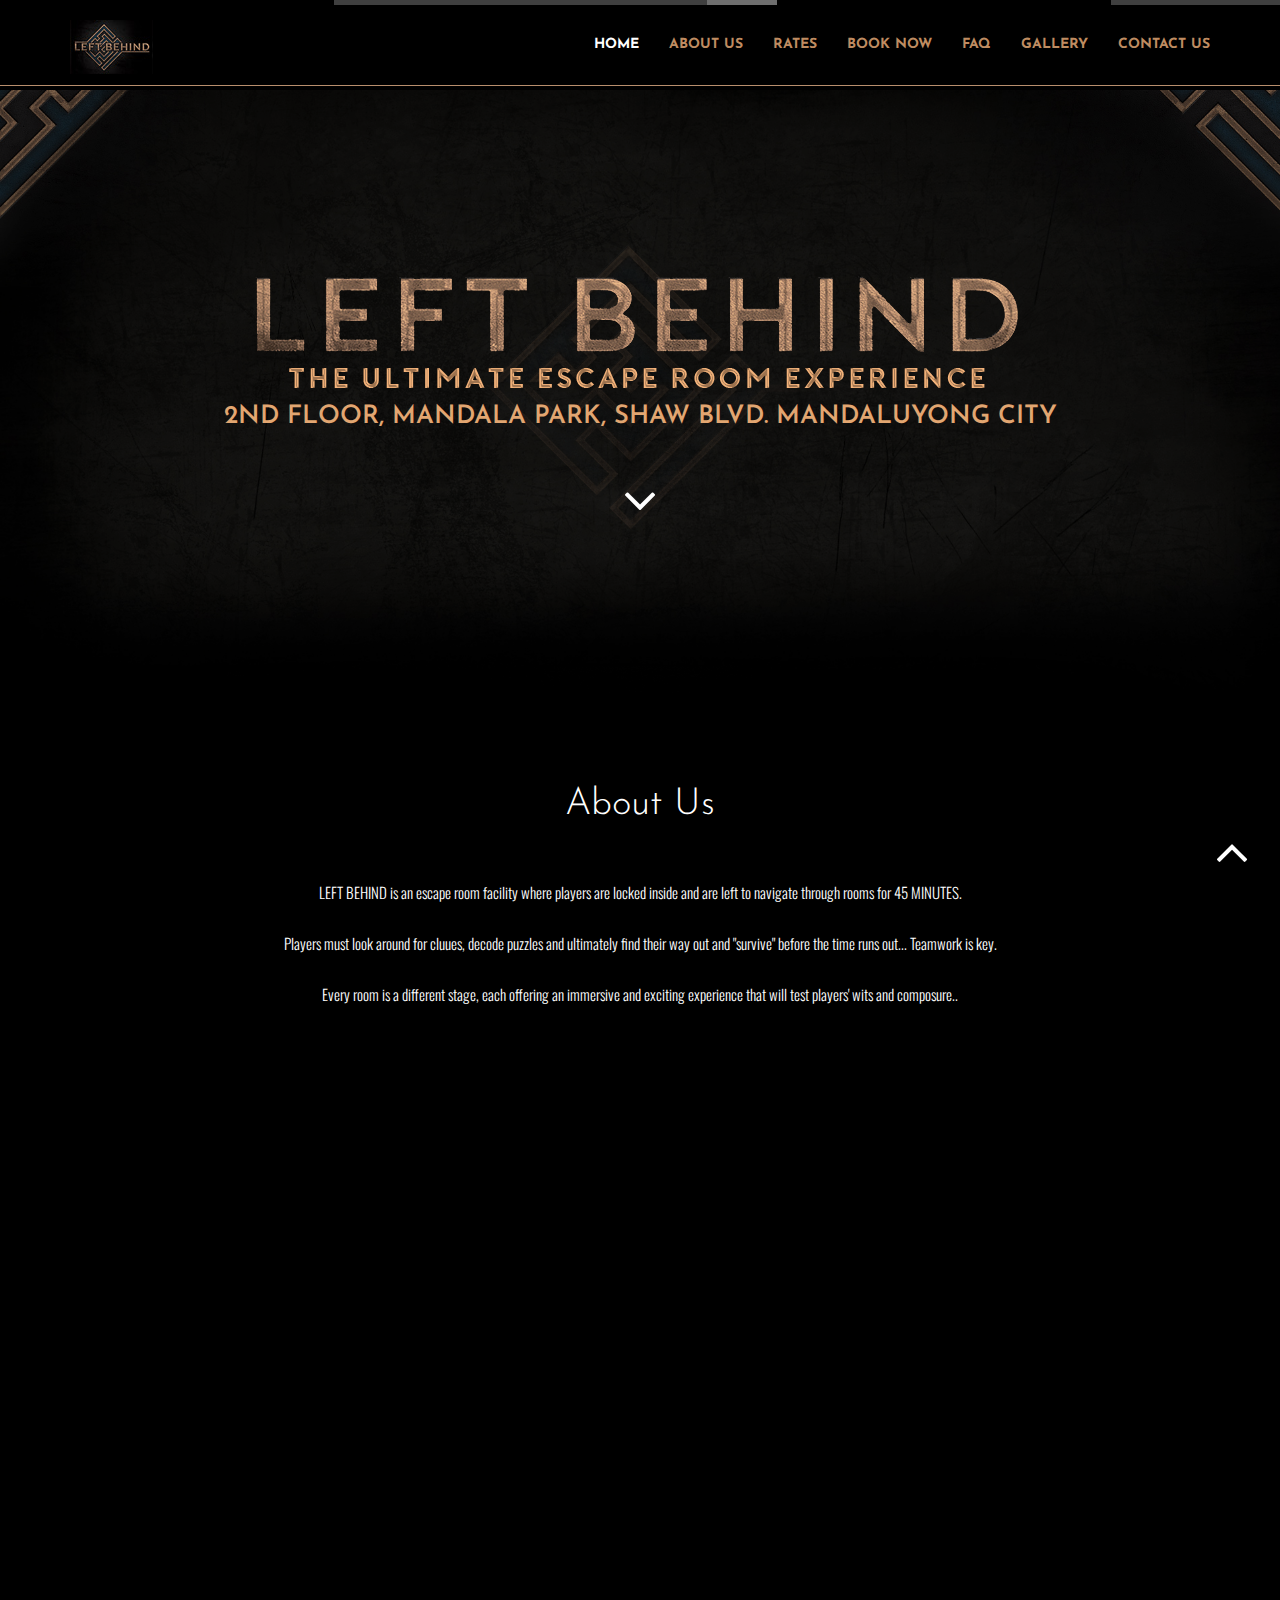
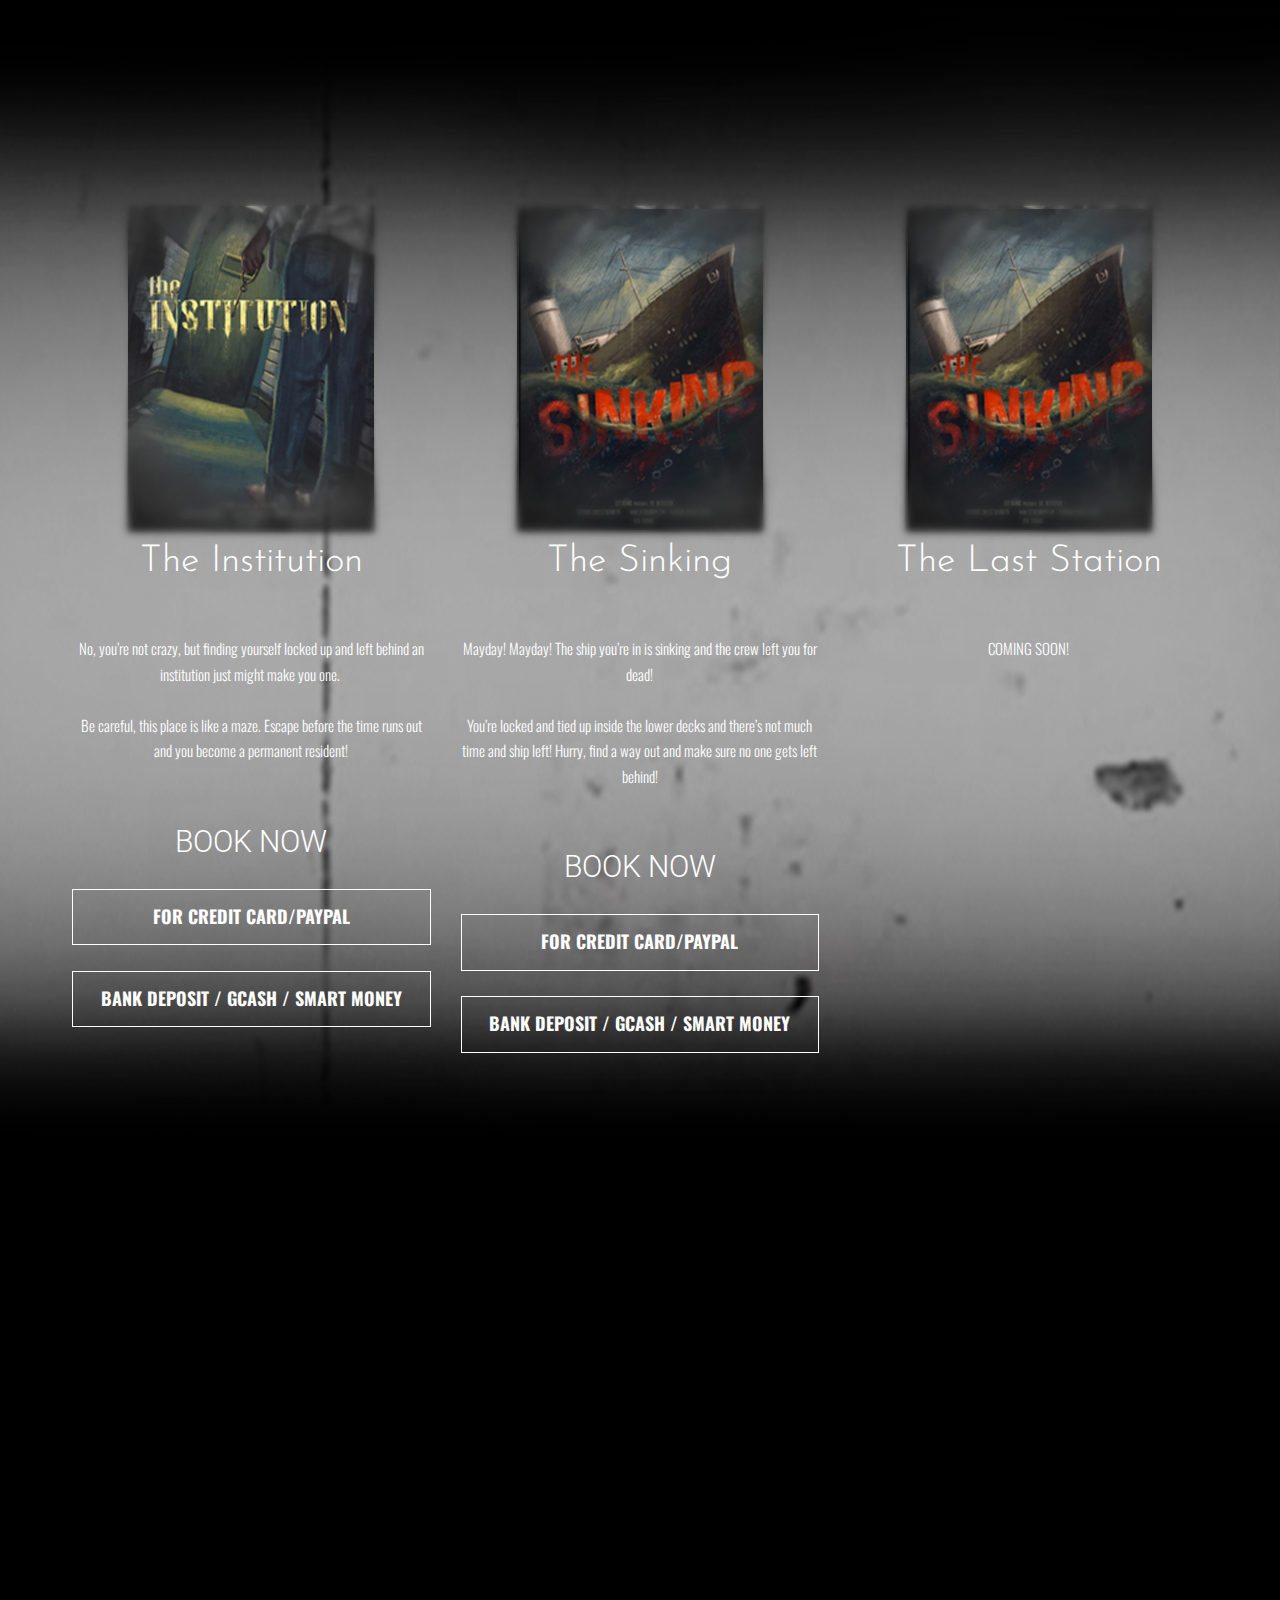
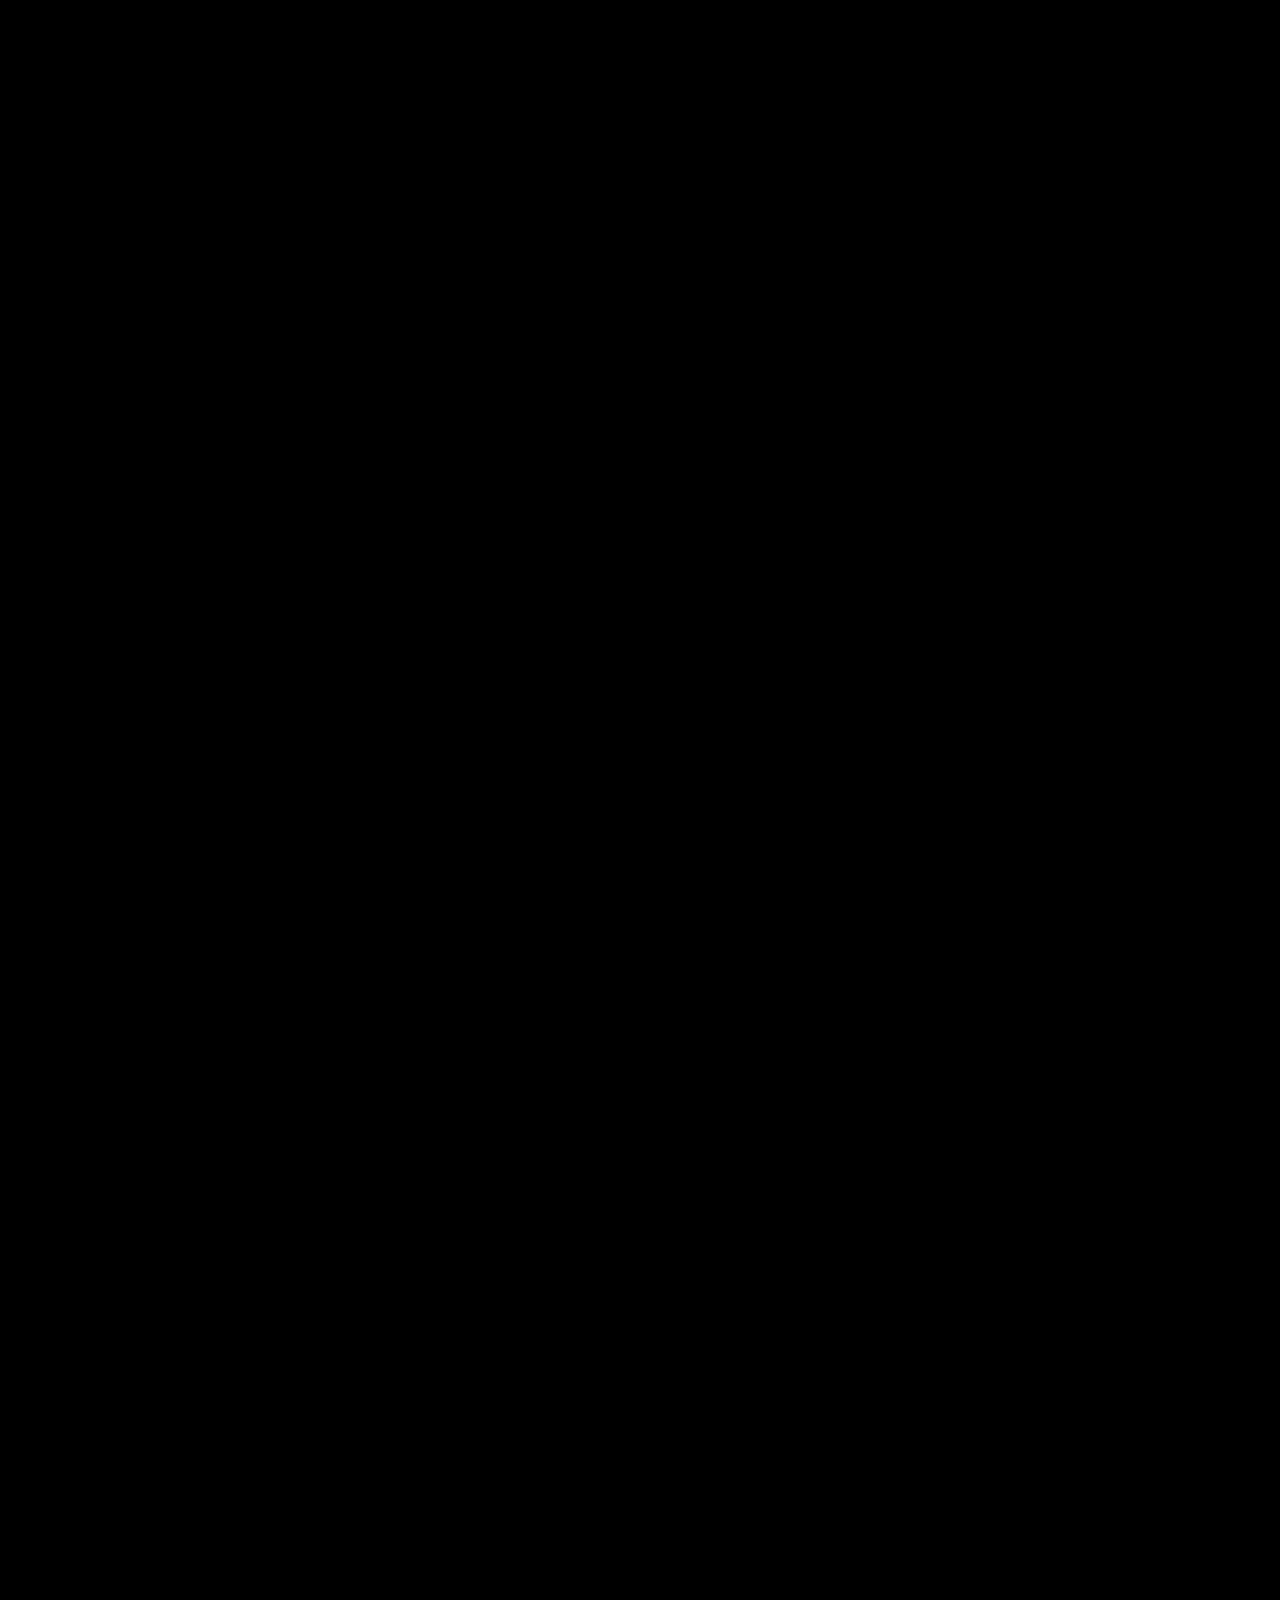
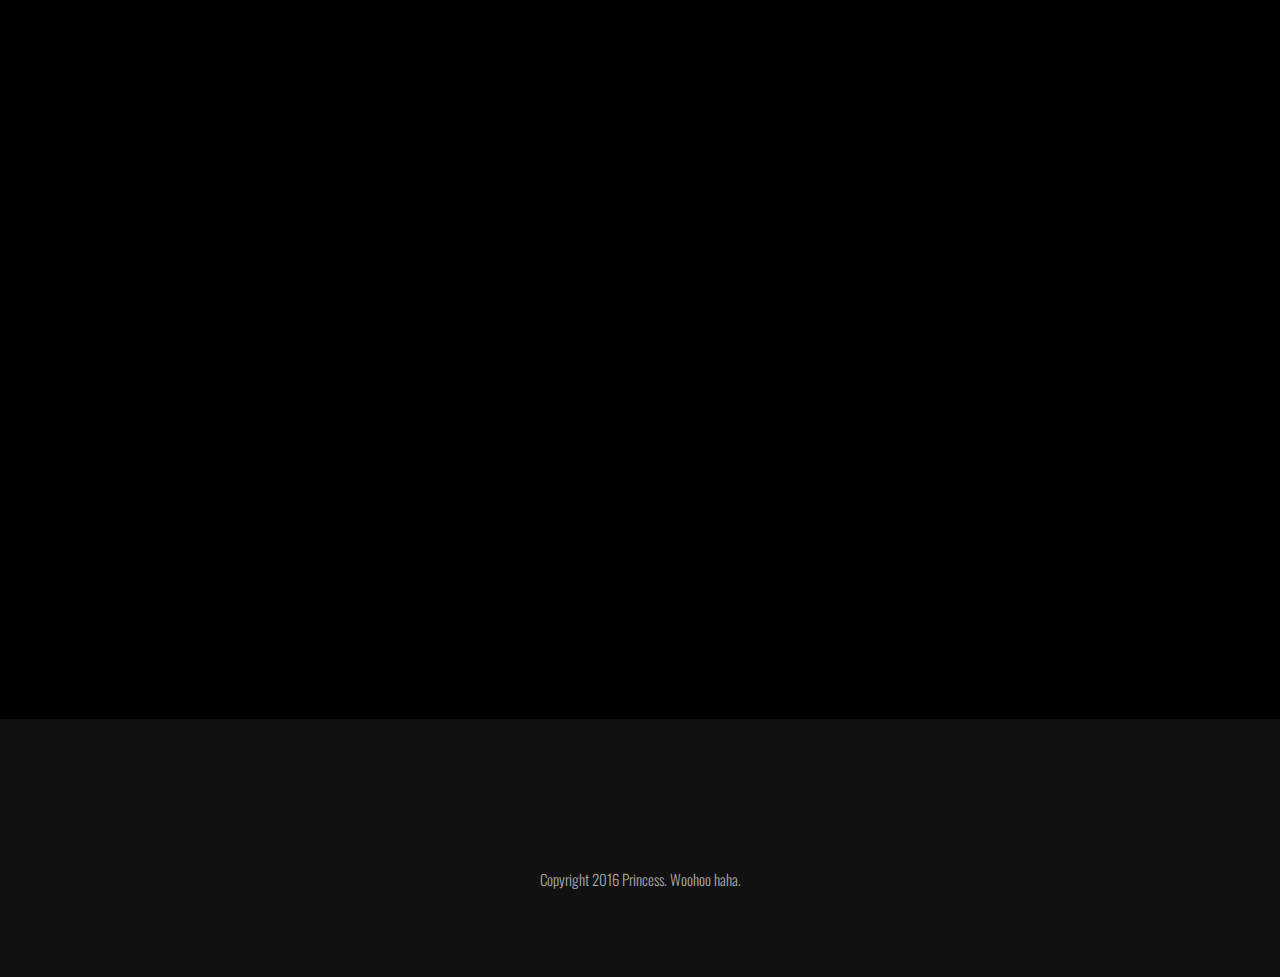
<file: index.html>
<!DOCTYPE html>
<html lang="en">
<head>
<meta charset="UTF-8" />
<meta http-equiv="Content-Type" content="text/html; charset=utf-8" />
<meta name="viewport" content="width=device-width, initial-scale=1, maximum-scale=1, user-scalable=no">
<title>Left Behind</title>

<!-- Google fonts -->
<link href='http://fonts.googleapis.com/css?family=Roboto:400,300,700' rel='stylesheet' type='text/css'>
<link href='https://fonts.googleapis.com/css?family=Oswald' rel='stylesheet' type='text/css'>
<link href='http://fonts.googleapis.com/css?family=Josefin+Sans:600' rel='stylesheet' type='text/css'>

<!-- font awesome -->
<link href="//maxcdn.bootstrapcdn.com/font-awesome/4.2.0/css/font-awesome.min.css" rel="stylesheet">

<!-- bootstrap -->
<link rel="stylesheet" href="assets/bootstrap/css/bootstrap.min.css" />

<!-- animate.css -->
<link rel="stylesheet" href="assets/animate/animate.css" />
<link rel="stylesheet" href="assets/animate/set.css" />

<!-- gallery -->
<link rel="stylesheet" href="assets/gallery/blueimp-gallery.min.css">

<!-- favicon -->
<link rel="shortcut icon" href="images/favicon.jpg" type="image/x-icon">
<link rel="icon" href="images/favicon.jpg" type="image/x-icon">


<link rel="stylesheet" href="assets/style.css">

</head>

<body>
<div class="topbar animated fadeInLeftBig"></div>

<!-- Header Starts -->
<div class="navbar-wrapper">
      <div class="container">

        <div class="navbar navbar-inverse navbar-fixed-top" role="navigation" id="top-nav">
          <div class="container">
            <div class="navbar-header">
              <!-- Logo Starts -->
              <a class="navbar-brand" href="#home"><img src="images/logo.jpg" alt="logo"></a>
              <!-- #Logo Ends -->


              <button type="button" class="navbar-toggle collapsed" data-toggle="collapse" data-target=".navbar-collapse">
                <span class="sr-only">Toggle navigation</span>
                <span class="icon-bar"></span>
                <span class="icon-bar"></span>
                <span class="icon-bar"></span>
              </button>

            </div>
              
                
              


            <!-- Nav Starts -->
            <div class="navbar-collapse  collapse">
              <ul class="nav navbar-nav navbar-right scroll">
                 <li class="active"><a href="#home">Home</a></li>
                 <li ><a href="#aboutus">About Us</a></li>
                 <li ><a href="#rates">Rates</a></li>
                 <li ><a href="#booknow">Book Now</a></li>
                 <li ><a href="#faq">FAQ</a></li>
               <li ><a href="#gallery">Gallery</a></li>
                 <li ><a href="#contact">Contact Us</a></li>
              </ul>
            </div>
            <!-- #Nav Ends -->

          </div>
        </div>

      </div>
    </div>
<!-- #Header Starts -->




<div id="home">
<!-- Slider Starts -->
<div class="banner">
          <img src="images/back.jpg" alt="banner" class="img-responsive">
          <div class="caption">
            <div class="caption-wrapper">
              <div class="caption-info">              
    
              <img class="text-center wowload fadeInDown" src="images/logo-leftbehind.png"/>
              <p class="text-center wowload fadeInUp">2ND FLOOR, MANDALA PARK, SHAW BLVD. MANDALUYONG CITY </p>
                  
                  
                  
                  
             <a href="#aboutus" class="explore animated bounceInDown"><i class="fa fa-angle-down  fa-3x"></i></a>
              </div>
            </div>
          </div>
</div>
<!-- #Slider Ends -->
</div>





<!-- ABOUT US Starts -->
    



<div id="aboutus" class="container spacer about wowload fadeInLeft">
  

    <h2 class="text-center wowload fadeInUp">About Us</h2>  
    <center>         
   <p>LEFT BEHIND is an escape room facility where players are locked inside and are left to navigate through rooms for 45 MINUTES.</p>

<p>Players must look around for cluues, decode puzzles and ultimately find their way out and "survive" before the time runs out... Teamwork is key.</p>

<p>Every room is a different stage, each offering an immersive and exciting experience that will test players' wits and composure..</p> </center> 



    </div>

  
</div>
<!-- #ABOUT US Ends -->
    
      <!-- rates -->

    
    <div id="rates" class="container spacer">

     <div class="col-sm-12 wowload fadeInRight">
    
<center>  <h2 class="text-center wowload fadeInUp">Rates</h2>  </center>
<center>
 
<table style="height:100%;width:100%;">
	<tbody>
		<tr>
			<td style="text-align: center;">&nbsp;</td>
			<td style="text-align: center;">WEEKDAYS<br/><br/>(MON-FRI)</td>
			<td style="text-align: center;">WEEKENDS<br/><br/>(SAT-SUN)</td>
		</tr>
        
        
		<tr>
			<td style="text-align: center;">2 persons</td>
			<td style="text-align: center;">P690&nbsp;each</td>
			<td style="text-align: center;">P790&nbsp;each</td>
		</tr>
		<tr>
			<td style="text-align: center;">3&nbsp;persons</td>
			<td style="text-align: center;">P590&nbsp;each</td>
			<td style="text-align: center;">P690&nbsp;each</td>
		</tr>
		<tr>
			<td style="text-align: center;">4-5&nbsp;persons</td>
			<td style="text-align: center;">P490&nbsp;each</td>
			<td style="text-align: center;">P590&nbsp;each</td>
		</tr>
		<tr>
			<td style="text-align: center;">6&nbsp;persons</td>
			<td style="text-align: center;">P390&nbsp;each</td>
			<td style="text-align: center;">P490&nbsp;each</td>
		</tr>
	</tbody>
</table></center>

<p>&nbsp;</p>

         

</div></div>   
    
      <!-- rates -->







<!-- booknow -->

    <div class="highlight-info">
<div class="overlay">

<div id="booknow" class=" container spacer">    
    
 <center> <h2 class="text-center wowload fadeInUp" >Book Now</h2>  


<div class="row"  style="margin-left:2px; margin-right:2px;">

 <div class="col-sm-4">
    <img src="images/institution.png">

<h2>The Institution</h2>

      <p>No, you’re not crazy, but finding yourself locked up and left behind an institution just might make you one. </p>

      <p>Be careful, this place is like a maze. Escape before the time runs out and you become a permanent resident!</p>
      <h3>BOOK NOW</h3>
     <p class="booknowbtn"><a href="http://book.leftbehindph.com/bookeo" target="_blank">FOR CREDIT CARD/PAYPAL</a></p>
          <p class="booknowbtn"><a  href="http://book.leftbehindph.com/theinstitution" target="_blank">BANK DEPOSIT / GCASH / SMART MONEY</a></p>

</div>



<div class="col-sm-4 ">

    <img src="images/sinking.png">

<h2>The Sinking</h2>

      <p>Mayday! Mayday! The ship you’re in is sinking and the crew left you for dead!</p>

      <p>You’re locked and tied up inside the lower decks and there’s not much time and ship left! Hurry, find a way out and make sure no one gets left behind! </p>
   <h3>BOOK NOW</h3>
     <p class="booknowbtn"><a href="http://book.leftbehindph.com/bookeo" target="_blank">FOR CREDIT CARD/PAYPAL</a></p>
          <p class="booknowbtn"><a  href="http://book.leftbehindph.com/theinstitution" target="_blank">BANK DEPOSIT / GCASH / SMART MONEY</a></p>
    

</div>

  <div class="col-sm-4 ">


    <img src="images/sinking.png">

<h2>The Last Station</h2>

      <p>COMING SOON! </p>
    

</div></center>
</div>
</div></div>

    



<!-- booknow -->



<!-- faq -->
        <div id="faq" class="container spacer about wowload fadeInLef">
<h2 class=" text-center wowload fadeInUp">FAQ</h2>  

  
    
    
<div class="row" style="text-align:left;">
  <div class="col-sm-6 wowload fadeInLeft">
        
    <p>WHO CAN PLAY?</p> 
    <p>  - Players must be twelve (12) years old and up.</p>
    <p>- Minors must be accompanied by at least 1 adult.</p>
    <p>- Players must ensure that they are in good health and are physically fit.</p>
    <p>- We do not advice individuals with ailments such as heart disease to participate as gameplay can get intense. </p>     
            
  </div>     
    
        
  <div class="col-sm-6 wowload fadeInLeft">
      
        <p>BOOKINGS</p>
    <p> </p>
    <p>Are we allowed to reschedule?<br/>
    - We do not allow reschedules but booked time is transferrable. Just give us a message about the changes at least a day before booked schedule.</p>
    <p> </p>
    <p>What if we're late?<br/>
    - You are still allowed to play only for the remaining time on your booked schedule. </p>
    <p> </p>
      <p>Are we allowed to change rooms on site?<br/>
   - No. You can only play for the room that you've booked. </p>
        
        
        
   </div>

</div>


    </div>

  
</div>




<!-- faq -->



<!-- gallery -->

 

<div id="gallery"  class="clearfix grid spacer about"> 
    
       <center><h2 class="text-center wowload fadeInUp">Gallery</h2>  </center>
    
    <figure class="effect-oscar  wowload fadeInUp">  
        <img src="images/portfolio/test.jpg" alt="img01"/>
        <figcaption>
            <h2>Team 1</h2>
            <p>Team 1 Intro<br>
            <a href="images/portfolio/test-large.jpg" title="1" data-gallery>View more</a></p>            
        </figcaption>
    </figure>
     <figure class="effect-oscar  wowload fadeInUp">
        <img src="images/portfolio/test.jpg" alt="img01"/>
        <figcaption>
            <h2>Team 2</h2>
            <p>Tea, 2 Intro<br>
            <a href="images/portfolio/test-large.jpg" title="1" data-gallery>View more</a></p>            
        </figcaption>
    </figure>
     <figure class="effect-oscar  wowload fadeInUp">
        <img src="images/portfolio/test.jpg" alt="img01"/>
        <figcaption>
            <h2>Team 3</h2>
            <p>Team 3 Intro<br>
            <a href="images/portfolio/test-large.jpg" title="1" data-gallery>View more</a></p>            
        </figcaption>
    </figure>
    
    <figure class="effect-oscar  wowload fadeInUp">
        <img src="images/portfolio/test.jpg" alt="img01"/>
        <figcaption>
            <h2>Team 4</h2>
            <p>Team 4 Intro<br>
            <a href="images/portfolio/test-large.jpg" title="1" data-gallery>View more</a></p>            
        </figcaption>
    </figure>
    
    <figure class="effect-oscar  wowload fadeInUp">
        <img src="images/portfolio/test.jpg" alt="img01"/>
        <figcaption>
            <h2>Team 5</h2>
            <p>Team 5 Intro<br>
            <a href="images/portfolio/test-large.jpg" title="1" data-gallery>View more</a></p>            
        </figcaption>
    </figure>
    
    <figure class="effect-oscar  wowload fadeInUp">
        <img src="images/portfolio/test.jpg" alt="img01"/>
        <figcaption>
            <h2>Team 6</h2>
            <p>Team 6 Intro<br>
            <a href="images/portfolio/test-large.jpg" title="1" data-gallery>View more</a></p>            
        </figcaption>
    </figure>
    
     
    
    

     
</div>
<!-- gallery -->


<div id="reviews" class="container spacer ">
	<h2 class="text-center  wowload fadeInUp">Reviews</h2>
  <div class="clearfix">    
    <div class="col-sm-6 col-sm-offset-3">


    <div id="carousel-testimonials" class="carousel slide testimonails  wowload fadeInRight" data-ride="carousel">
    <div class="carousel-inner">  
      <div class="item active animated bounceInRight row">
      <div class="animated slideInLeft col-xs-2"><img alt="portfolio" src="images/team/1.jpg" width="100" class="img-circle img-responsive"></div>
      <div  class="col-xs-10">
      <p> "Yay! Yehey! Lorem ipsum dolor sit amet, consectetur adipiscing elit, sed do eiusmod tempor incididunt ut labore et dolore magna aliqua. Ut enim ad minim veniam, quis nostrud exercitation ullamco laboris nisi ut aliquip ex ea commodo consequat. " </p>      
      <span> - Angelli Dannug</span>
      </div>
      </div>
      <div class="item  animated bounceInRight row">
      <div class="animated slideInLeft col-xs-2"><img alt="portfolio" src="images/team/1.jpg" width="100" class="img-circle img-responsive"></div>
      <div  class="col-xs-10">
      <p>"Yehey! Sed ut perspiciatis unde omnis iste natus error sit voluptatem accusantium doloremque laudantium, totam rem aperiam, eaque ipsa quae ab illo inventore veritatis et quasi architecto beatae vitae dicta sunt explicabo." </p>
      <span>- Karlo Victoriano</b></span>
      </div>
      </div>
      <div class="item  animated bounceInRight row">
      <div class="animated slideInLeft  col-xs-2"><img alt="portfolio" src="images/team/1.jpg" width="100" class="img-circle img-responsive"></div>
      <div  class="col-xs-10">
      <p>"Woohoo! At vero eos et accusamus et iusto odio dignissimos ducimus qui blanditiis praesentium voluptatum deleniti atque corrupti quos dolores et quas molestias excepturi sint occaecati cupiditate non provident, similique sunt in culpa qui officia deserunt mollitia animi, id est laborum et dolorum fuga." </p>
      <span>- Keane Rush</b></span>
      </div>
      </div>
  </div>

   <!-- Indicators -->
   	<ol class="carousel-indicators">
    <li data-target="#carousel-testimonials" data-slide-to="0" class="active"></li>
    <li data-target="#carousel-testimonials" data-slide-to="1"></li>
    <li data-target="#carousel-testimonials" data-slide-to="2"></li>
  	</ol>
  	<!-- Indicators -->
  </div>



    </div>
  </div>



<div id="contact" class="spacer">
<!--Contact Starts-->
<div class="container contactform center">
<h2 class="text-center  wowload fadeInUp">Contact Us</h2>
  <div >      
     <center>
    <p class="row wowload fadeInRightBig"> <img alt="Phone" src="images/phone.png" > <a href="tel:09277707230">09277707230</a> </p> 
          <p class="row wowload fadeInLeftBig"> <a target="_blank" href="https://www.facebook.com/leftbehindph"><img alt="Facebook" src="images/facebook.png" > facebook.com/leftbehindph </a></p> 
          <p class="row wowload fadeInRightBig"> <a  target="_blank" href="mailto:leftbehindph@gmail.com"><img alt="Gmail" src="images/mail.png" > leftbehindph@gmail.com </a></p> 
          <p class="row wowload fadeInLeftBig"> <a target="_blank" href="http://www.instagram.com/leftbehind"><img alt="Phone" src="images/instagram.png" > instagram.com/leftbehind </a></p> 
      </center>
      
      
      </div>
  </div>



</div>

</div>
<div id="map">


<iframe src="https://www.google.com/maps/embed?pb=!1m14!1m8!1m3!1d15445.106892605916!2d121.0621637!3d14.5833014!3m2!1i1024!2i768!4f13.1!3m3!1m2!1s0x3397c831017cbce5%3A0x3824a32fa60f93b4!2sMandala+Park!5e0!3m2!1sen!2sph!4v1463605890320" width="100%" height="450" frameborder="0" style="border:0" allowfullscreen></iframe>

</div>
<!--Contact Ends-->



<!-- Footer Starts -->
<div class="footer text-center spacer">
<p class="wowload flipInX"><a href="#"><i class="fa fa-facebook fa-2x"></i></a> <a href="#"><i class="fa fa-instagram fa-2x"></i></a> <a href="#"><i class="fa fa-twitter fa-2x"></i></a> <a href="#"><i class="fa fa-flickr fa-2x"></i></a> </p>
Copyright 2016 Princess. Woohoo haha.
</div>
<!-- # Footer Ends -->
<a href="#home" class="gototop "><i class="fa fa-angle-up  fa-3x"></i></a>





<!-- The Bootstrap Image Gallery lightbox, should be a child element of the document body -->
<div id="blueimp-gallery" class="blueimp-gallery blueimp-gallery-controls">
    <!-- The container for the modal slides -->
    <div class="slides"></div>
    <!-- Controls for the borderless lightbox -->
    <h3 class="title">Title</h3>
    <a class="prev">‹</a>
    <a class="next">›</a>
    <a class="close">×</a>
    <!-- The modal dialog, which will be used to wrap the lightbox content -->    
</div>



<!-- jquery -->
<script src="assets/jquery.js"></script>

<!-- wow script -->
<script src="assets/wow/wow.min.js"></script>


<!-- boostrap -->
<script src="assets/bootstrap/js/bootstrap.js" type="text/javascript" ></script>

<!-- jquery mobile -->
<script src="assets/mobile/touchSwipe.min.js"></script>
<script src="assets/respond/respond.js"></script>

<!-- gallery -->
<script src="assets/gallery/jquery.blueimp-gallery.min.js"></script>





<!-- custom script -->
<script src="assets/script.js"></script>

</body>
</html>
</file>
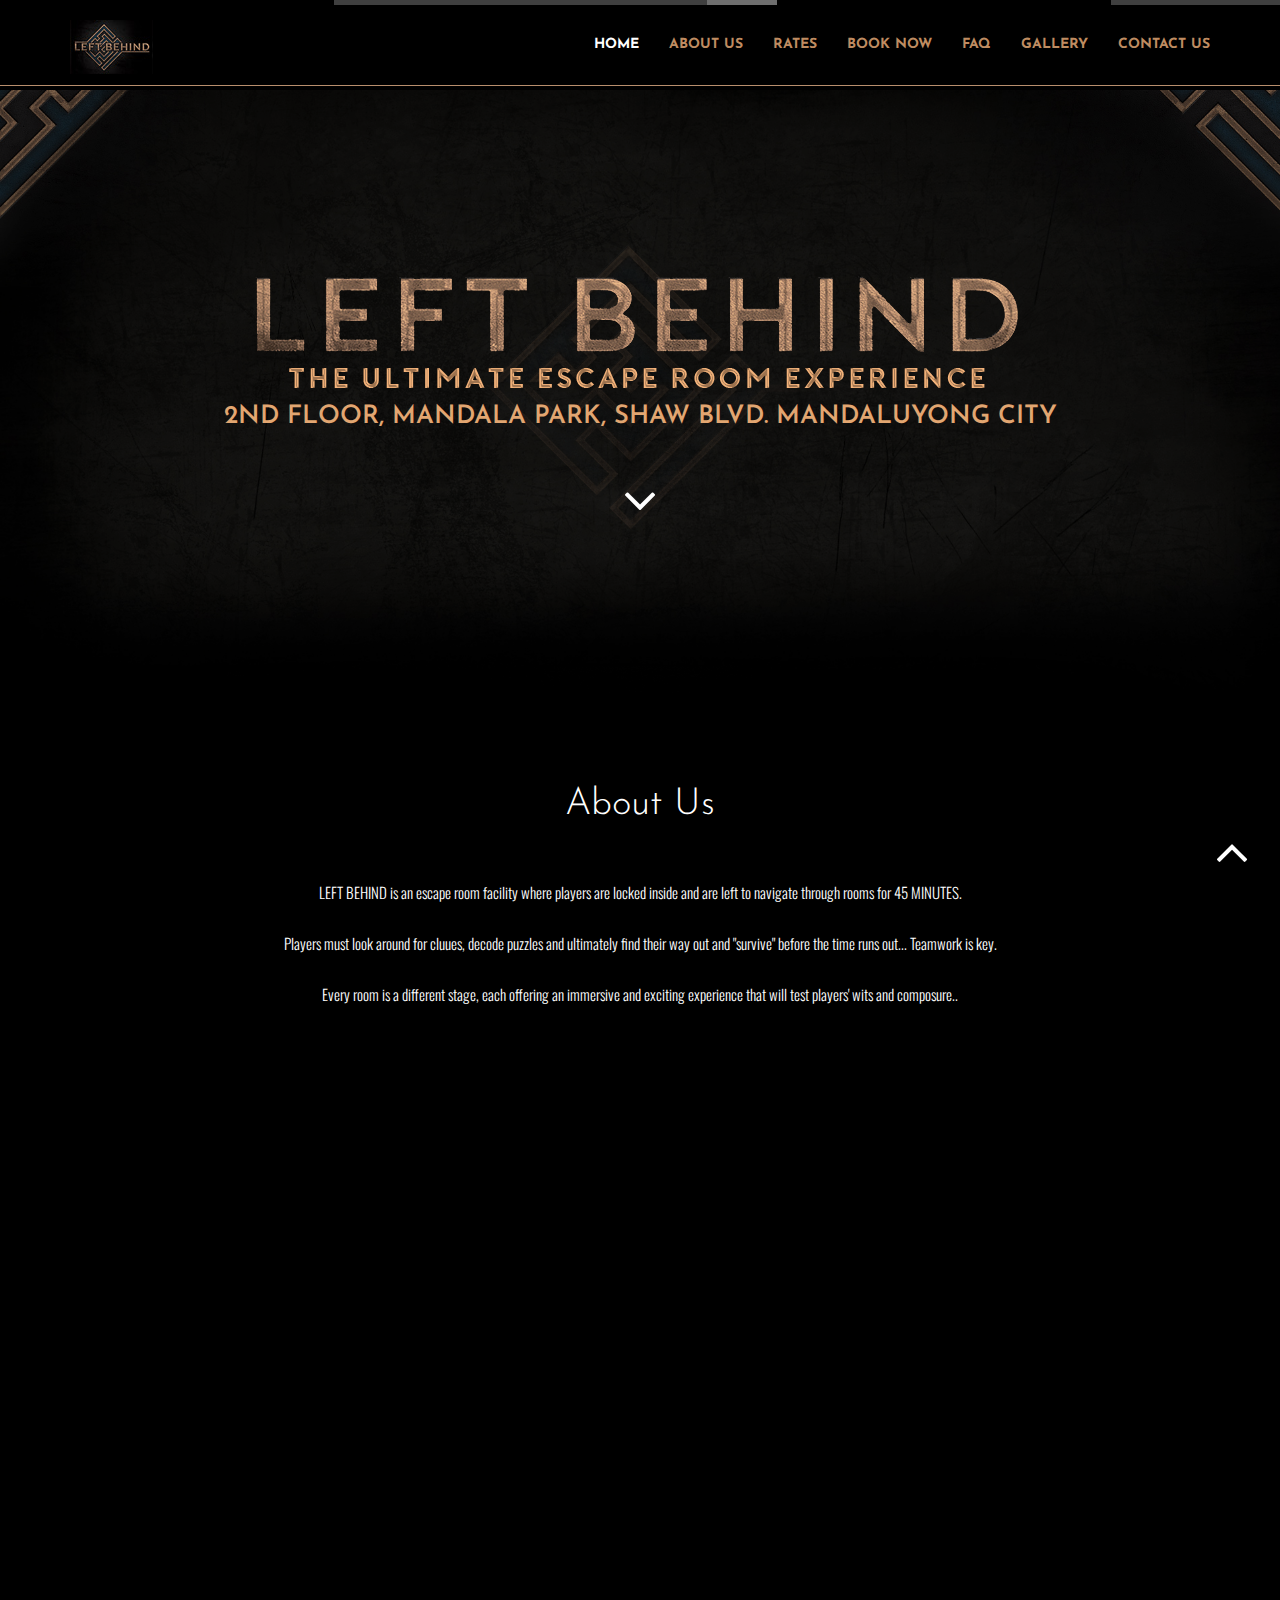
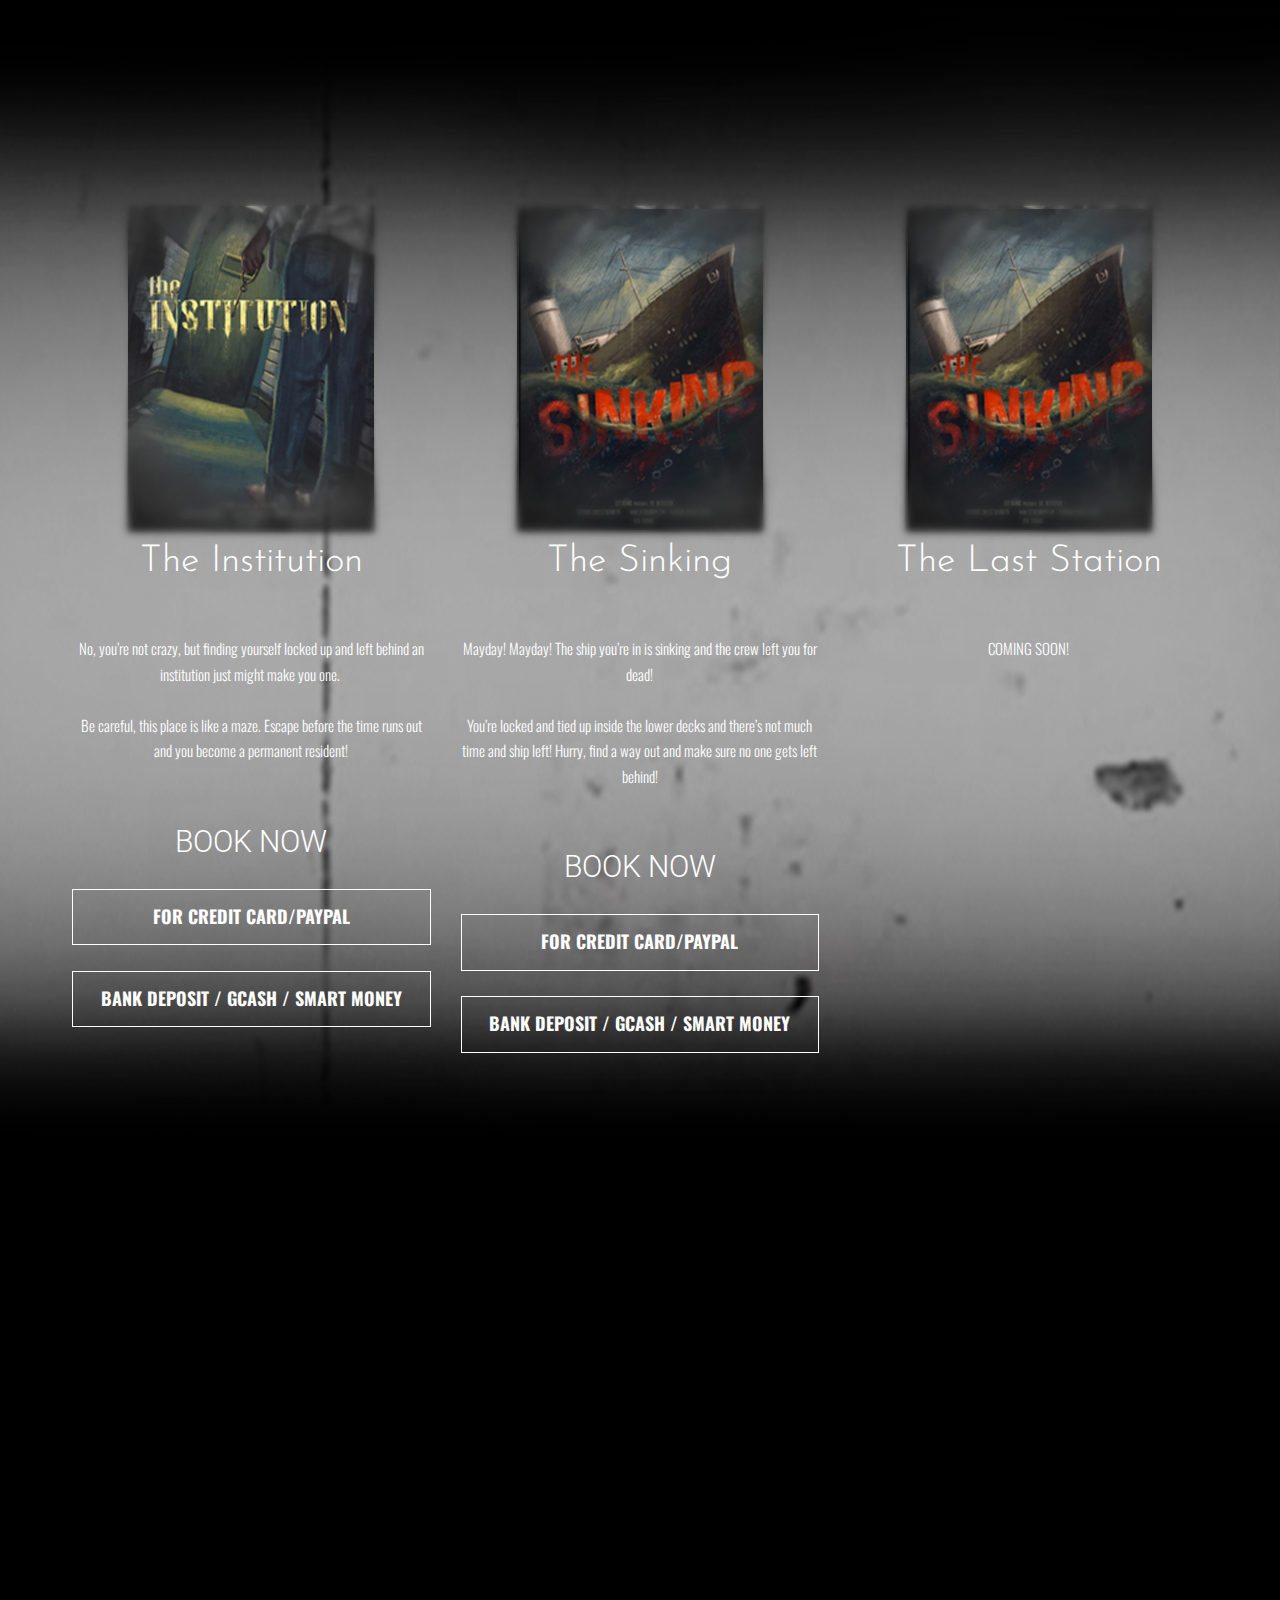
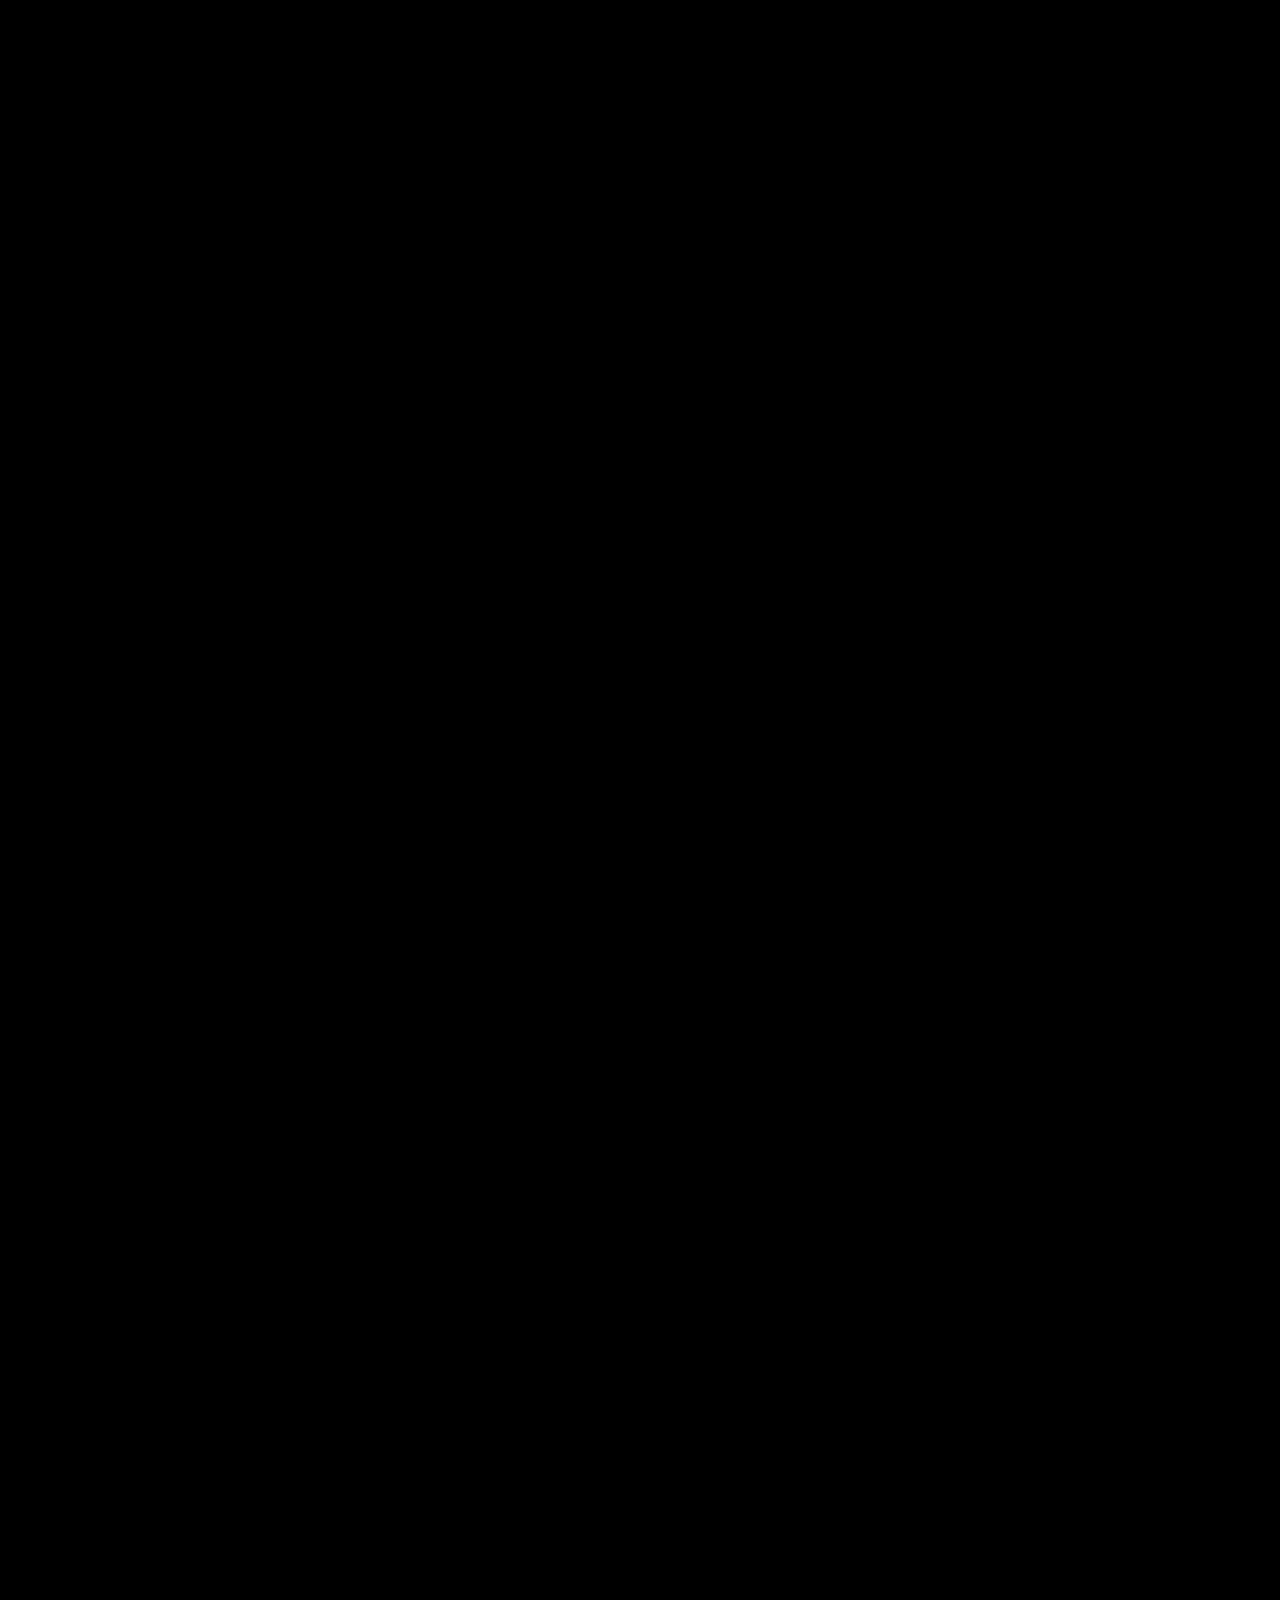
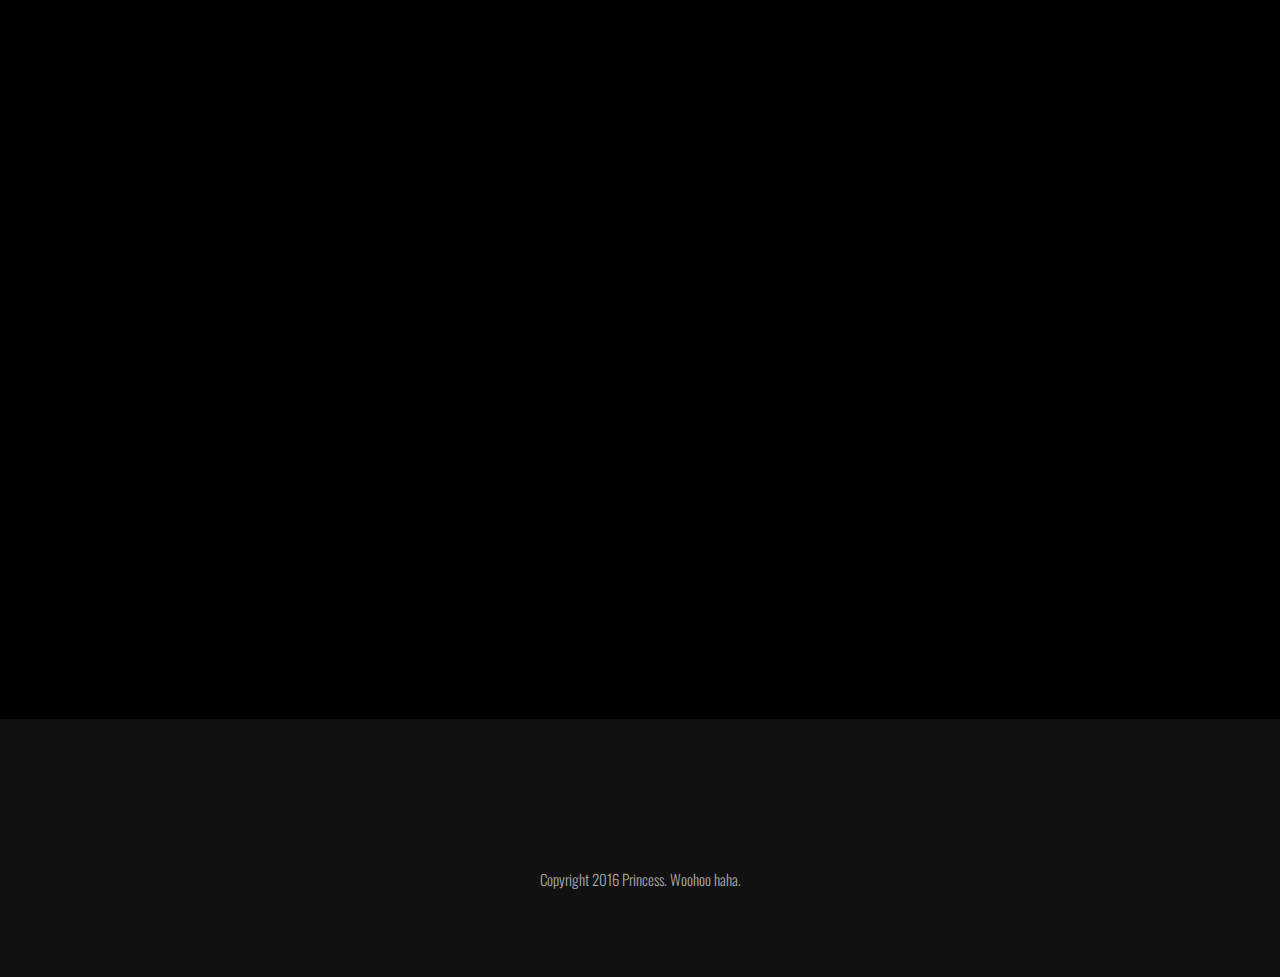
<file: LeftBehind/index.html>
<!DOCTYPE html>
<html lang="en">
<head>
<meta charset="UTF-8" />
<meta http-equiv="Content-Type" content="text/html; charset=utf-8" />
<meta name="viewport" content="width=device-width, initial-scale=1, maximum-scale=1, user-scalable=no">
<title>Left Behind</title>

<!-- Google fonts -->
<link href='http://fonts.googleapis.com/css?family=Roboto:400,300,700' rel='stylesheet' type='text/css'>
<link href='https://fonts.googleapis.com/css?family=Oswald' rel='stylesheet' type='text/css'>
<link href='http://fonts.googleapis.com/css?family=Josefin+Sans:600' rel='stylesheet' type='text/css'>

<!-- font awesome -->
<link href="//maxcdn.bootstrapcdn.com/font-awesome/4.2.0/css/font-awesome.min.css" rel="stylesheet">

<!-- bootstrap -->
<link rel="stylesheet" href="assets/bootstrap/css/bootstrap.min.css" />

<!-- animate.css -->
<link rel="stylesheet" href="assets/animate/animate.css" />
<link rel="stylesheet" href="assets/animate/set.css" />

<!-- gallery -->
<link rel="stylesheet" href="assets/gallery/blueimp-gallery.min.css">

<!-- favicon -->
<link rel="shortcut icon" href="images/favicon.jpg" type="image/x-icon">
<link rel="icon" href="images/favicon.jpg" type="image/x-icon">


<link rel="stylesheet" href="assets/style.css">

</head>

<body>
<div class="topbar animated fadeInLeftBig"></div>

<!-- Header Starts -->
<div class="navbar-wrapper">
      <div class="container">

        <div class="navbar navbar-inverse navbar-fixed-top" role="navigation" id="top-nav">
          <div class="container">
            <div class="navbar-header">
              <!-- Logo Starts -->
              <a class="navbar-brand" href="#home"><img src="images/logo.jpg" alt="logo"></a>
              <!-- #Logo Ends -->


              <button type="button" class="navbar-toggle collapsed" data-toggle="collapse" data-target=".navbar-collapse">
                <span class="sr-only">Toggle navigation</span>
                <span class="icon-bar"></span>
                <span class="icon-bar"></span>
                <span class="icon-bar"></span>
              </button>

            </div>
              
                
              


            <!-- Nav Starts -->
            <div class="navbar-collapse  collapse">
              <ul class="nav navbar-nav navbar-right scroll">
                 <li class="active"><a href="#home">Home</a></li>
                 <li ><a href="#aboutus">About Us</a></li>
                 <li ><a href="#rates">Rates</a></li>
                 <li ><a href="#booknow">Book Now</a></li>
                 <li ><a href="#faq">FAQ</a></li>
               <li ><a href="#gallery">Gallery</a></li>
                 <li ><a href="#contact">Contact Us</a></li>
              </ul>
            </div>
            <!-- #Nav Ends -->

          </div>
        </div>

      </div>
    </div>
<!-- #Header Starts -->




<div id="home">
<!-- Slider Starts -->
<div class="banner">
          <img src="images/back.jpg" alt="banner" class="img-responsive">
          <div class="caption">
            <div class="caption-wrapper">
              <div class="caption-info">              
    
              <img class="text-center wowload fadeInDown" src="images/logo-leftbehind.png"/>
              <p class="text-center wowload fadeInUp">2ND FLOOR, MANDALA PARK, SHAW BLVD. MANDALUYONG CITY </p>
                  
                  
                  
                  
             <a href="#aboutus" class="explore animated bounceInDown"><i class="fa fa-angle-down  fa-3x"></i></a>
              </div>
            </div>
          </div>
</div>
<!-- #Slider Ends -->
</div>





<!-- ABOUT US Starts -->
    



<div id="aboutus" class="container spacer about wowload fadeInLeft">
  

    <h2 class="text-center wowload fadeInUp">About Us</h2>  
    <center>         
   <p>LEFT BEHIND is an escape room facility where players are locked inside and are left to navigate through rooms for 45 MINUTES.</p>

<p>Players must look around for cluues, decode puzzles and ultimately find their way out and "survive" before the time runs out... Teamwork is key.</p>

<p>Every room is a different stage, each offering an immersive and exciting experience that will test players' wits and composure..</p> </center> 



    </div>

  
</div>
<!-- #ABOUT US Ends -->
    
      <!-- rates -->

    
    <div id="rates" class="container spacer">

     <div class="col-sm-12 wowload fadeInRight">
    
<center>  <h2 class="text-center wowload fadeInUp">Rates</h2>  </center>
<center>
 
<table style="height:100%;width:100%;">
	<tbody>
		<tr>
			<td style="text-align: center;">&nbsp;</td>
			<td style="text-align: center;">WEEKDAYS<br/><br/>(MON-FRI)</td>
			<td style="text-align: center;">WEEKENDS<br/><br/>(SAT-SUN)</td>
		</tr>
        
        
		<tr>
			<td style="text-align: center;">2 persons</td>
			<td style="text-align: center;">P690&nbsp;each</td>
			<td style="text-align: center;">P790&nbsp;each</td>
		</tr>
		<tr>
			<td style="text-align: center;">3&nbsp;persons</td>
			<td style="text-align: center;">P590&nbsp;each</td>
			<td style="text-align: center;">P690&nbsp;each</td>
		</tr>
		<tr>
			<td style="text-align: center;">4-5&nbsp;persons</td>
			<td style="text-align: center;">P490&nbsp;each</td>
			<td style="text-align: center;">P590&nbsp;each</td>
		</tr>
		<tr>
			<td style="text-align: center;">6&nbsp;persons</td>
			<td style="text-align: center;">P390&nbsp;each</td>
			<td style="text-align: center;">P490&nbsp;each</td>
		</tr>
	</tbody>
</table></center>

<p>&nbsp;</p>

         

</div></div>   
    
      <!-- rates -->







<!-- booknow -->

    <div class="highlight-info">
<div class="overlay">

<div id="booknow" class=" container spacer">    
    
 <center> <h2 class="text-center wowload fadeInUp" >Book Now</h2>  


<div class="row"  style="margin-left:2px; margin-right:2px;">

 <div class="col-sm-4">
    <img src="images/institution.png">

<h2>The Institution</h2>

      <p>No, you’re not crazy, but finding yourself locked up and left behind an institution just might make you one. </p>

      <p>Be careful, this place is like a maze. Escape before the time runs out and you become a permanent resident!</p>
      <h3>BOOK NOW</h3>
     <p class="booknowbtn"><a href="http://book.leftbehindph.com/bookeo" target="_blank">FOR CREDIT CARD/PAYPAL</a></p>
          <p class="booknowbtn"><a  href="http://book.leftbehindph.com/theinstitution" target="_blank">BANK DEPOSIT / GCASH / SMART MONEY</a></p>

</div>



<div class="col-sm-4 ">

    <img src="images/sinking.png">

<h2>The Sinking</h2>

      <p>Mayday! Mayday! The ship you’re in is sinking and the crew left you for dead!</p>

      <p>You’re locked and tied up inside the lower decks and there’s not much time and ship left! Hurry, find a way out and make sure no one gets left behind! </p>
   <h3>BOOK NOW</h3>
     <p class="booknowbtn"><a href="http://book.leftbehindph.com/bookeo" target="_blank">FOR CREDIT CARD/PAYPAL</a></p>
          <p class="booknowbtn"><a  href="http://book.leftbehindph.com/theinstitution" target="_blank">BANK DEPOSIT / GCASH / SMART MONEY</a></p>
    

</div>

  <div class="col-sm-4 ">


    <img src="images/sinking.png">

<h2>The Last Station</h2>

      <p>COMING SOON! </p>
    

</div></center>
</div>
</div></div>

    



<!-- booknow -->



<!-- faq -->
        <div id="faq" class="container spacer about wowload fadeInLef">
<h2 class=" text-center wowload fadeInUp">FAQ</h2>  

  
    
    
<div class="row" style="text-align:left;">
  <div class="col-sm-6 wowload fadeInLeft">
        
    <p>WHO CAN PLAY?</p> 
    <p>  - Players must be twelve (12) years old and up.</p>
    <p>- Minors must be accompanied by at least 1 adult.</p>
    <p>- Players must ensure that they are in good health and are physically fit.</p>
    <p>- We do not advice individuals with ailments such as heart disease to participate as gameplay can get intense. </p>     
            
  </div>     
    
        
  <div class="col-sm-6 wowload fadeInLeft">
      
        <p>BOOKINGS</p>
    <p> </p>
    <p>Are we allowed to reschedule?<br/>
    - We do not allow reschedules but booked time is transferrable. Just give us a message about the changes at least a day before booked schedule.</p>
    <p> </p>
    <p>What if we're late?<br/>
    - You are still allowed to play only for the remaining time on your booked schedule. </p>
    <p> </p>
      <p>Are we allowed to change rooms on site?<br/>
   - No. You can only play for the room that you've booked. </p>
        
        
        
   </div>

</div>


    </div>

  
</div>




<!-- faq -->



<!-- gallery -->

 

<div id="gallery"  class="clearfix grid spacer about"> 
    
       <center><h2 class="text-center wowload fadeInUp">Gallery</h2>  </center>
    
    <figure class="effect-oscar  wowload fadeInUp">  
        <img src="images/portfolio/test.jpg" alt="img01"/>
        <figcaption>
            <h2>Team 1</h2>
            <p>Team 1 Intro<br>
            <a href="images/portfolio/test-large.jpg" title="1" data-gallery>View more</a></p>            
        </figcaption>
    </figure>
     <figure class="effect-oscar  wowload fadeInUp">
        <img src="images/portfolio/test.jpg" alt="img01"/>
        <figcaption>
            <h2>Team 2</h2>
            <p>Tea, 2 Intro<br>
            <a href="images/portfolio/test-large.jpg" title="1" data-gallery>View more</a></p>            
        </figcaption>
    </figure>
     <figure class="effect-oscar  wowload fadeInUp">
        <img src="images/portfolio/test.jpg" alt="img01"/>
        <figcaption>
            <h2>Team 3</h2>
            <p>Team 3 Intro<br>
            <a href="images/portfolio/test-large.jpg" title="1" data-gallery>View more</a></p>            
        </figcaption>
    </figure>
    
    <figure class="effect-oscar  wowload fadeInUp">
        <img src="images/portfolio/test.jpg" alt="img01"/>
        <figcaption>
            <h2>Team 4</h2>
            <p>Team 4 Intro<br>
            <a href="images/portfolio/test-large.jpg" title="1" data-gallery>View more</a></p>            
        </figcaption>
    </figure>
    
    <figure class="effect-oscar  wowload fadeInUp">
        <img src="images/portfolio/test.jpg" alt="img01"/>
        <figcaption>
            <h2>Team 5</h2>
            <p>Team 5 Intro<br>
            <a href="images/portfolio/test-large.jpg" title="1" data-gallery>View more</a></p>            
        </figcaption>
    </figure>
    
    <figure class="effect-oscar  wowload fadeInUp">
        <img src="images/portfolio/test.jpg" alt="img01"/>
        <figcaption>
            <h2>Team 6</h2>
            <p>Team 6 Intro<br>
            <a href="images/portfolio/test-large.jpg" title="1" data-gallery>View more</a></p>            
        </figcaption>
    </figure>
    
     
    
    

     
</div>
<!-- gallery -->


<div id="reviews" class="container spacer ">
	<h2 class="text-center  wowload fadeInUp">Reviews</h2>
  <div class="clearfix">    
    <div class="col-sm-6 col-sm-offset-3">


    <div id="carousel-testimonials" class="carousel slide testimonails  wowload fadeInRight" data-ride="carousel">
    <div class="carousel-inner">  
      <div class="item active animated bounceInRight row">
      <div class="animated slideInLeft col-xs-2"><img alt="portfolio" src="images/team/1.jpg" width="100" class="img-circle img-responsive"></div>
      <div  class="col-xs-10">
      <p> "Yay! Yehey! Lorem ipsum dolor sit amet, consectetur adipiscing elit, sed do eiusmod tempor incididunt ut labore et dolore magna aliqua. Ut enim ad minim veniam, quis nostrud exercitation ullamco laboris nisi ut aliquip ex ea commodo consequat. " </p>      
      <span> - Angelli Dannug</span>
      </div>
      </div>
      <div class="item  animated bounceInRight row">
      <div class="animated slideInLeft col-xs-2"><img alt="portfolio" src="images/team/1.jpg" width="100" class="img-circle img-responsive"></div>
      <div  class="col-xs-10">
      <p>"Yehey! Sed ut perspiciatis unde omnis iste natus error sit voluptatem accusantium doloremque laudantium, totam rem aperiam, eaque ipsa quae ab illo inventore veritatis et quasi architecto beatae vitae dicta sunt explicabo." </p>
      <span>- Karlo Victoriano</b></span>
      </div>
      </div>
      <div class="item  animated bounceInRight row">
      <div class="animated slideInLeft  col-xs-2"><img alt="portfolio" src="images/team/1.jpg" width="100" class="img-circle img-responsive"></div>
      <div  class="col-xs-10">
      <p>"Woohoo! At vero eos et accusamus et iusto odio dignissimos ducimus qui blanditiis praesentium voluptatum deleniti atque corrupti quos dolores et quas molestias excepturi sint occaecati cupiditate non provident, similique sunt in culpa qui officia deserunt mollitia animi, id est laborum et dolorum fuga." </p>
      <span>- Keane Rush</b></span>
      </div>
      </div>
  </div>

   <!-- Indicators -->
   	<ol class="carousel-indicators">
    <li data-target="#carousel-testimonials" data-slide-to="0" class="active"></li>
    <li data-target="#carousel-testimonials" data-slide-to="1"></li>
    <li data-target="#carousel-testimonials" data-slide-to="2"></li>
  	</ol>
  	<!-- Indicators -->
  </div>



    </div>
  </div>



<div id="contact" class="spacer">
<!--Contact Starts-->
<div class="container contactform center">
<h2 class="text-center  wowload fadeInUp">Contact Us</h2>
  <div >      
     <center>
    <p class="row wowload fadeInRightBig"> <img alt="Phone" src="images/phone.png" > <a href="tel:09277707230">09277707230</a> </p> 
          <p class="row wowload fadeInLeftBig"> <a target="_blank" href="https://www.facebook.com/leftbehindph"><img alt="Facebook" src="images/facebook.png" > facebook.com/leftbehindph </a></p> 
          <p class="row wowload fadeInRightBig"> <a  target="_blank" href="mailto:leftbehindph@gmail.com"><img alt="Gmail" src="images/mail.png" > leftbehindph@gmail.com </a></p> 
          <p class="row wowload fadeInLeftBig"> <a target="_blank" href="http://www.instagram.com/leftbehind"><img alt="Phone" src="images/instagram.png" > instagram.com/leftbehind </a></p> 
      </center>
      
      
      </div>
  </div>



</div>

</div>
<div id="map">


<iframe src="https://www.google.com/maps/embed?pb=!1m14!1m8!1m3!1d15445.106892605916!2d121.0621637!3d14.5833014!3m2!1i1024!2i768!4f13.1!3m3!1m2!1s0x3397c831017cbce5%3A0x3824a32fa60f93b4!2sMandala+Park!5e0!3m2!1sen!2sph!4v1463605890320" width="100%" height="450" frameborder="0" style="border:0" allowfullscreen></iframe>

</div>
<!--Contact Ends-->



<!-- Footer Starts -->
<div class="footer text-center spacer">
<p class="wowload flipInX"><a href="#"><i class="fa fa-facebook fa-2x"></i></a> <a href="#"><i class="fa fa-instagram fa-2x"></i></a> <a href="#"><i class="fa fa-twitter fa-2x"></i></a> <a href="#"><i class="fa fa-flickr fa-2x"></i></a> </p>
Copyright 2016 Princess. Woohoo haha.
</div>
<!-- # Footer Ends -->
<a href="#home" class="gototop "><i class="fa fa-angle-up  fa-3x"></i></a>





<!-- The Bootstrap Image Gallery lightbox, should be a child element of the document body -->
<div id="blueimp-gallery" class="blueimp-gallery blueimp-gallery-controls">
    <!-- The container for the modal slides -->
    <div class="slides"></div>
    <!-- Controls for the borderless lightbox -->
    <h3 class="title">Title</h3>
    <a class="prev">‹</a>
    <a class="next">›</a>
    <a class="close">×</a>
    <!-- The modal dialog, which will be used to wrap the lightbox content -->    
</div>



<!-- jquery -->
<script src="assets/jquery.js"></script>

<!-- wow script -->
<script src="assets/wow/wow.min.js"></script>


<!-- boostrap -->
<script src="assets/bootstrap/js/bootstrap.js" type="text/javascript" ></script>

<!-- jquery mobile -->
<script src="assets/mobile/touchSwipe.min.js"></script>
<script src="assets/respond/respond.js"></script>

<!-- gallery -->
<script src="assets/gallery/jquery.blueimp-gallery.min.js"></script>





<!-- custom script -->
<script src="assets/script.js"></script>

</body>
</html>
</file>
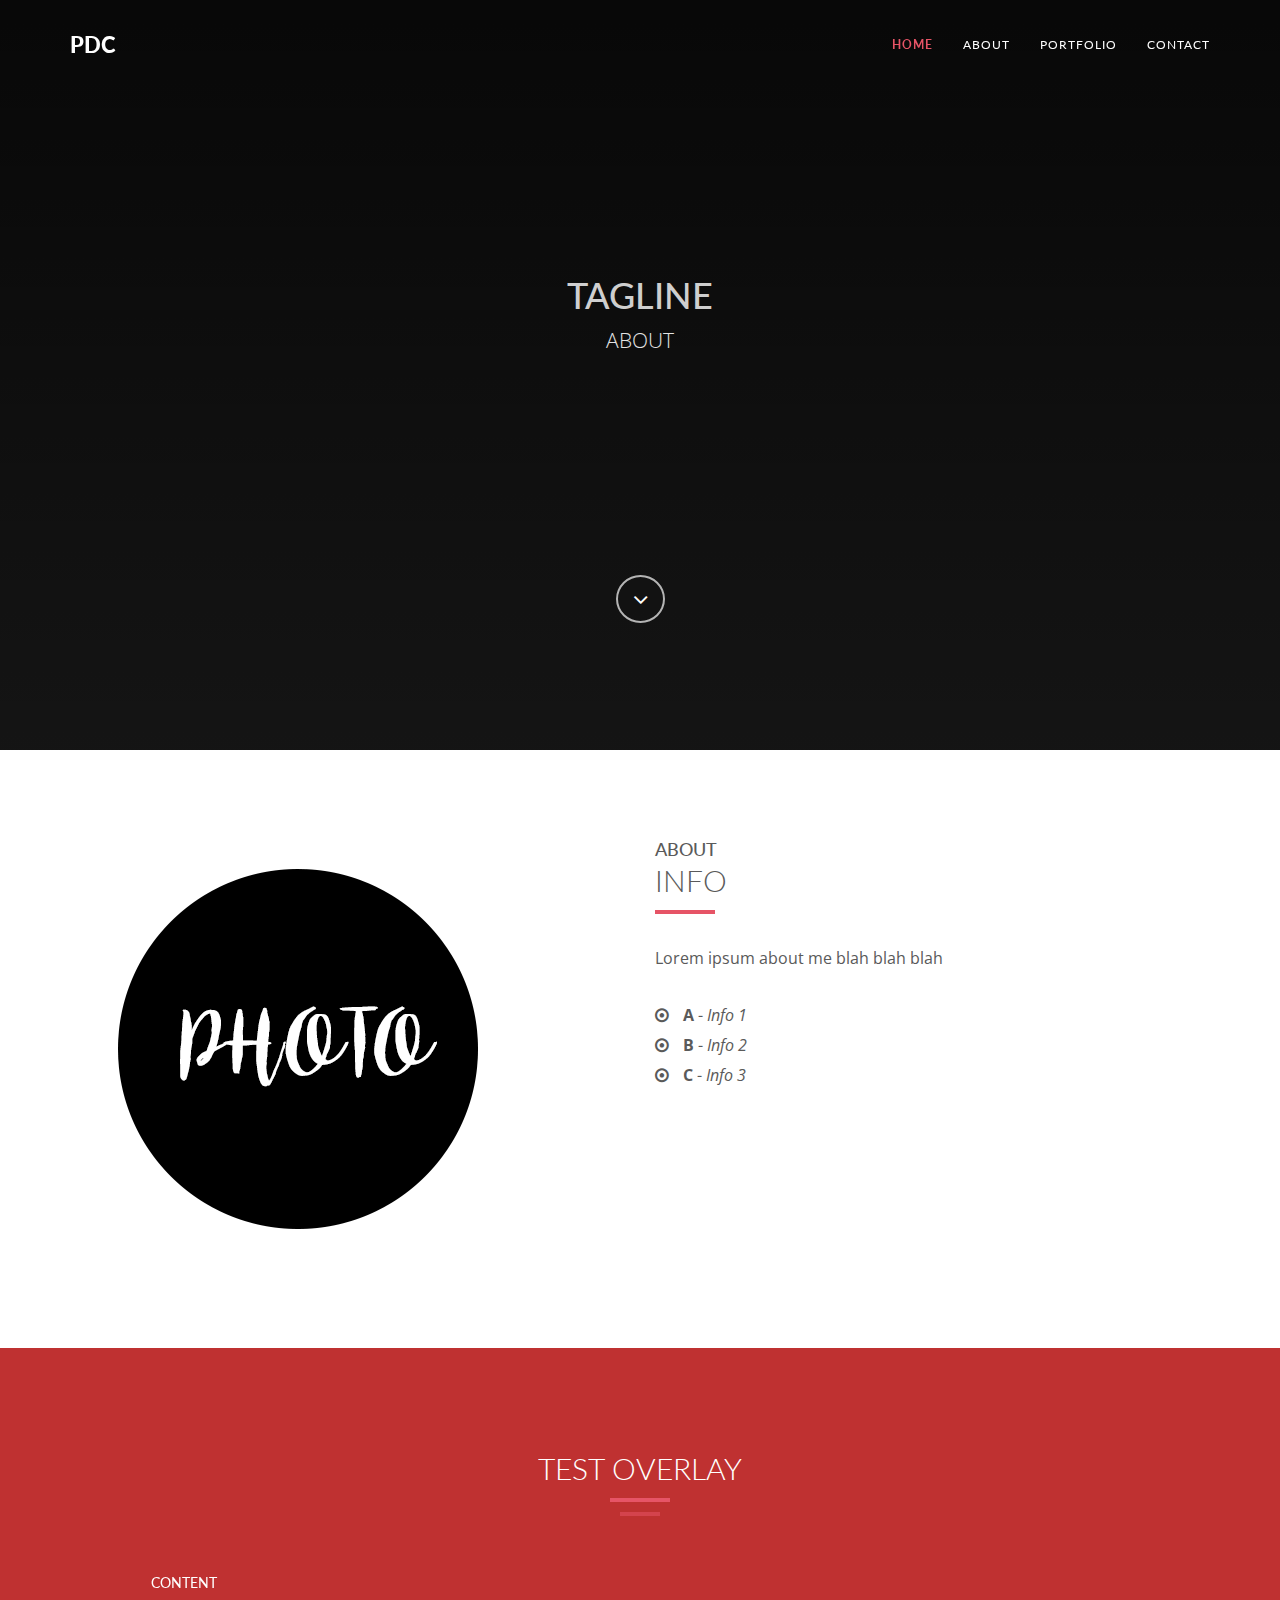
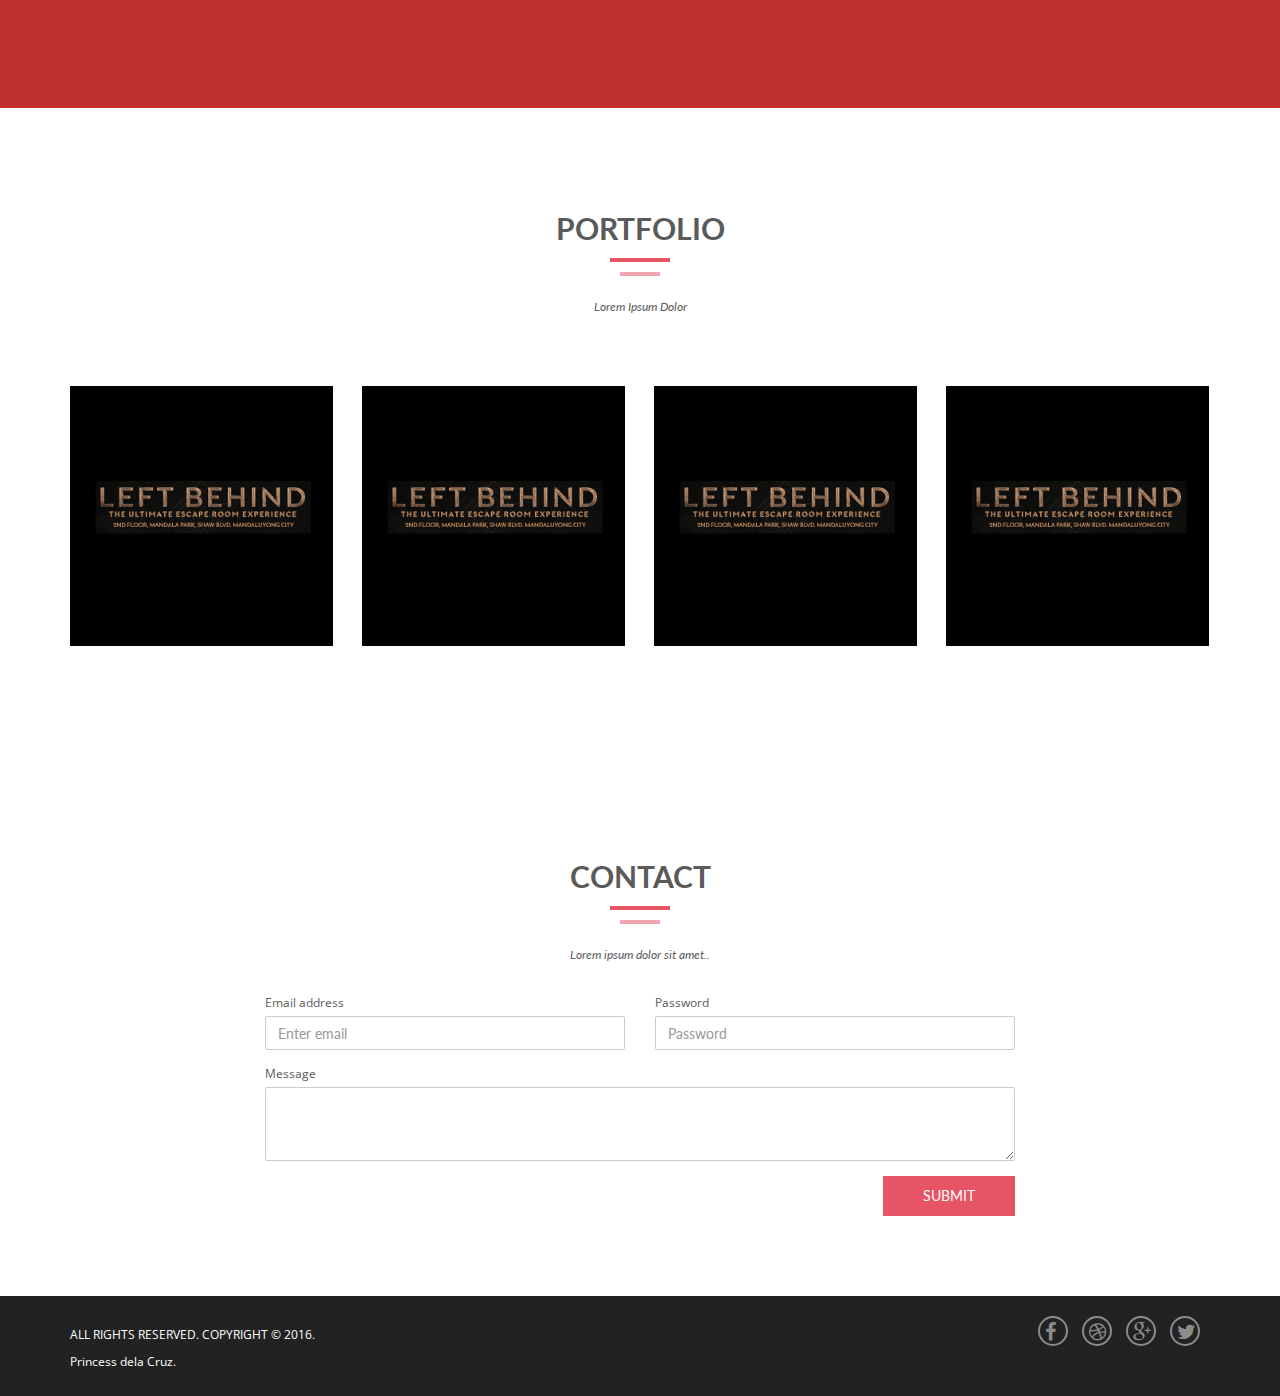
<file: portfolio/index.html>
<!DOCTYPE html>
<html lang="en">
  <head>
    <!-- Basic Page Needs
    ================================================== -->
    <meta charset="utf-8">
    <!--[if IE]><meta http-equiv="x-ua-compatible" content="IE=9" /><![endif]-->
    <meta name="viewport" content="width=device-width, initial-scale=1">
    <title>Princess dela Cruz - Online Portfolio</title>
    <meta name="description" content="Princess dela Cruz - Online Portfolio">
    <meta name="keywords" content="bootstrap theme, portfolio, onepage, mobile responsive, princess dela cruz">
    <meta name="author" content="Princess dela Cruz">
    
    <!-- Favicons
    ================================================== -->
    <link rel="shortcut icon" href="img/favicon.jpg" type="image/x-icon">

    <!-- Bootstrap -->
    <link rel="stylesheet" type="text/css"  href="css/bootstrap.css">
    <link rel="stylesheet" type="text/css" href="fonts/font-awesome/css/font-awesome.css">

    <!-- Slider
    ================================================== -->
    <link href="css/owl.carousel.css" rel="stylesheet" media="screen">
    <link href="css/owl.theme.css" rel="stylesheet" media="screen">

    <!-- Stylesheet
    ================================================== -->
    <link rel="stylesheet" type="text/css"  href="css/style.css">
    <link rel="stylesheet" type="text/css" href="css/responsive.css">

    <link href='http://fonts.googleapis.com/css?family=Lato:100,300,400,700,900,100italic,300italic,400italic,700italic,900italic' rel='stylesheet' type='text/css'>
    <link href='http://fonts.googleapis.com/css?family=Open+Sans:300italic,400italic,600italic,700italic,800italic,700,300,600,800,400' rel='stylesheet' type='text/css'>

    <script type="text/javascript" src="js/modernizr.custom.js"></script>

    <!-- HTML5 shim and Respond.js for IE8 support of HTML5 elements and media queries -->
    <!-- WARNING: Respond.js doesn't work if you view the page via file:// -->
    <!--[if lt IE 9]>
      <script src="https://oss.maxcdn.com/html5shiv/3.7.2/html5shiv.min.js"></script>
      <script src="https://oss.maxcdn.com/respond/1.4.2/respond.min.js"></script>
    <![endif]-->
  </head>
  <body>
    <!-- Navigation
    ==========================================-->
    <nav id="tf-menu" class="navbar navbar-default navbar-fixed-top">
      <div class="container">
        <!-- Brand and toggle get grouped for better mobile display -->
        <div class="navbar-header">
          <button type="button" class="navbar-toggle collapsed" data-toggle="collapse" data-target="#bs-example-navbar-collapse-1">
            <span class="sr-only">Toggle navigation</span>
            <span class="icon-bar"></span>
            <span class="icon-bar"></span>
            <span class="icon-bar"></span>
          </button>
          <a class="navbar-brand" href="index.html">PDC</a>
        </div>

        <!-- Collect the nav links, forms, and other content for toggling -->
        <div class="collapse navbar-collapse" id="bs-example-navbar-collapse-1">
          <ul class="nav navbar-nav navbar-right">
            <li><a href="#tf-home" class="page-scroll">Home</a></li>
            <li><a href="#tf-about" class="page-scroll">About</a></li>
            <li><a href="#tf-works" class="page-scroll">Portfolio</a></li>
            <li><a href="#tf-contact" class="page-scroll">Contact</a></li>
          </ul>
        </div><!-- /.navbar-collapse -->
      </div><!-- /.container-fluid -->
    </nav>

    <!-- Home Page
    ==========================================-->
    <div id="tf-home" class="text-center">
        <div class="overlay">
            <div class="content">
                <h1>TAGLINE</h1>
                <p class="lead">ABOUT</p>
                <a href="#tf-about" class="fa fa-angle-down page-scroll"></a>
            </div>
        </div>
    </div>

    <!-- About Us Page
    ==========================================-->
    <div id="tf-about">
        <div class="container">
            <div class="row">
                <div class="col-md-6">
                    <img src="img/02.png" class="img-responsive">
                </div>
                <div class="col-md-6">
                    <div class="about-text">
                        <div class="section-title">
                            <h4>About</h4>
                            <h2>Info</h2>
                            <hr>
                            <div class="clearfix"></div>
                        </div>
                        <p class="intro">Lorem ipsum about me blah blah blah</p>
                        <ul class="about-list">
                            <li>
                                <span class="fa fa-dot-circle-o"></span>
                                <strong>A</strong> - <em>Info 1</em>
                            </li>
                            <li>
                                <span class="fa fa-dot-circle-o"></span>
                                <strong>B</strong> - <em>Info 2</em>
                            </li>
                            <li>
                                <span class="fa fa-dot-circle-o"></span>
                                <strong>C</strong> - <em>Info 3</em>
                            </li>
                        </ul>
                    </div>
                </div>
            </div>
        </div>
    </div>
      
      <!-- Clients Section
    ==========================================-->
    <div id="tf-clients" class="text-center">
        <div class="overlay">
            <div class="container">

                <div class="section-title center">
                    <h2>TEST OVERLAY</strong></h2>
                    <div class="line">
                        <hr>
                    </div>
                </div>
                <div id="clients" class="owl-carousel owl-theme">
                    <div class="item">
                        CONTENT
                    </div>
                </div>

            </div>
        </div>
    </div>

   


    <!-- Portfolio Section
    ==========================================-->
    <div id="tf-works">
        <div class="container"> <!-- Container -->
            <div class="section-title text-center center">
                <h2><strong>PORTFOLIO</strong></h2>
                <div class="line">
                    <hr>
                </div>
                <div class="clearfix"></div>
                <small><em>Lorem Ipsum Dolor</em></small>
            </div>
            <div class="space"></div>

            

            <div id="lightbox" class="row">

                <div class="col-sm-6 col-md-3 col-lg-3 branding">
                    <div class="portfolio-item">
                        <div class="hover-bg">
                            <a href="#">
                                <div class="hover-text">
                                    <h4>Web Design</h4>
                                    <div class="clearfix"></div>
                                    <i class="fa fa-plus"></i>
                                </div>
                                <img src="img/portfolio/01.jpg" class="img-responsive" alt="...">
                            </a>
                        </div>
                    </div>
                </div>

                <div class="col-sm-6 col-md-3 col-lg-3 photography app">
                    <div class="portfolio-item">
                        <div class="hover-bg">
                            <a href="#">
                                <div class="hover-text">
                                    <h4>Web Design</h4>
                                    <div class="clearfix"></div>
                                    <i class="fa fa-plus"></i>
                                </div>
                                <img src="img/portfolio/01.jpg" class="img-responsive" alt="...">
                            </a>
                        </div>
                    </div>
                </div>

                <div class="col-sm-6 col-md-3 col-lg-3 branding">
                    <div class="portfolio-item">
                        <div class="hover-bg">
                            <a href="#">
                                <div class="hover-text">
                                    <h4>Web Design</h4>
                                 
                                    <div class="clearfix"></div>
                                    <i class="fa fa-plus"></i>
                                </div>
                                <img src="img/portfolio/01.jpg" class="img-responsive" alt="...">
                            </a>
                        </div>
                    </div>
                </div>

                <div class="col-sm-6 col-md-3 col-lg-3 branding">
                    <div class="portfolio-item">
                        <div class="hover-bg">
                            <a href="#">
                                <div class="hover-text">
                                    <h4>Web Design</h4>
                          
                                    <div class="clearfix"></div>
                                    <i class="fa fa-plus"></i>
                                </div>
                                <img src="img/portfolio/01.jpg" class="img-responsive" alt="...">
                            </a>
                        </div>
                    </div>
                </div>

            

            </div>
        </div>
    </div>

   

    <!-- Contact Section
    ==========================================-->
    <div id="tf-contact" class="text-center">
        <div class="container">

            <div class="row">
                <div class="col-md-8 col-md-offset-2">

                    <div class="section-title center">
                        <h2><strong>CONTACT</strong></h2>
                        <div class="line">
                            <hr>
                        </div>
                        <div class="clearfix"></div>
                        <small><em>Lorem ipsum dolor sit amet..</em></small>            
                    </div>

                    <form>
                        <div class="row">
                            <div class="col-md-6">
                                <div class="form-group">
                                    <label for="exampleInputEmail1">Email address</label>
                                    <input type="email" class="form-control" id="exampleInputEmail1" placeholder="Enter email">
                                </div>
                            </div>
                            <div class="col-md-6">
                                <div class="form-group">
                                    <label for="exampleInputPassword1">Password</label>
                                    <input type="password" class="form-control" id="exampleInputPassword1" placeholder="Password">
                                </div>
                            </div>
                        </div>
                        <div class="form-group">
                            <label for="exampleInputEmail1">Message</label>
                            <textarea class="form-control" rows="3"></textarea>
                        </div>
                        
                        <button type="submit" class="btn tf-btn btn-default">Submit</button>
                    </form>

                </div>
            </div>

        </div>
    </div>

    <nav id="footer">
        <div class="container">
            <div class="pull-left fnav">
                <p>ALL RIGHTS RESERVED. COPYRIGHT © 2016.</p>
                <p> Princess dela Cruz.</p>
            </div>
            <div class="pull-right fnav">
                <ul class="footer-social">
                    <li><a href="#"><i class="fa fa-facebook"></i></a></li>
                    <li><a href="#"><i class="fa fa-dribbble"></i></a></li>
                    <li><a href="#"><i class="fa fa-google-plus"></i></a></li>
                    <li><a href="#"><i class="fa fa-twitter"></i></a></li>
                </ul>
            </div>
        </div>
    </nav>


    <!-- jQuery (necessary for Bootstrap's JavaScript plugins) -->
    <script src="https://ajax.googleapis.com/ajax/libs/jquery/1.11.1/jquery.min.js"></script>
    <script type="text/javascript" src="js/jquery.1.11.1.js"></script>
    <!-- Include all compiled plugins (below), or include individual files as needed -->
    <script type="text/javascript" src="js/bootstrap.js"></script>
    <script type="text/javascript" src="js/SmoothScroll.js"></script>
    <script type="text/javascript" src="js/jquery.isotope.js"></script>

    <script src="js/owl.carousel.js"></script>

    <!-- Javascripts
    ================================================== -->
    <script type="text/javascript" src="js/main.js"></script>

  </body>
</html>
</file>
<file: assets/animate/set.css>
.grid {
	position: relative;
	margin: 0 auto;
	list-style: none;
	text-align: center;
}

/* Common style */
.grid figure {
	position: relative;
	float: left;
	overflow: hidden;
	margin: 0;	/*change here for spacing*/	
	width: 33.333333333%;
	text-align: center;
	cursor: pointer;
}

.grid figure img {
	position: relative;
	display: block;
	max-width: 102%;
	opacity: 1;
}

.grid figure figcaption {
	padding: 2em;
	color: #fff;
	text-transform: uppercase;
	font-size: 1.25em;
	-webkit-backface-visibility: hidden;
	backface-visibility: hidden;
}

.grid figure figcaption::before,
.grid figure figcaption::after {
	pointer-events: none;
}

.grid figure figcaption,
.grid figure figcaption > a {
	position: absolute;
	top: 0;
	left: 0;
	width: 100%;
	height: 100%;
}

/* Anchor will cover the whole item by default */
/* For some effects it will show as a button */
.grid figure figcaption > a {
	z-index: 1000;
	text-indent: 200%;
	white-space: nowrap;
	font-size: 0;
	opacity: 0;
}

.grid figure h2 {
	word-spacing: -0.15em;
	font-weight: 700;
}

.grid figure h2,
.grid figure p {
	margin: 0;
}

.grid figure p {
	letter-spacing: 1px;
	font-size: 68.5%;
}

/* Individual effects */

/*---------------*/
/***** Lily *****/
/*---------------*/

figure.effect-lily img {
	max-width: none;
	width: -webkit-calc(100% + 50px);
	width: calc(100% + 50px);
	opacity: 0.7;
	-webkit-transition: opacity 0.35s, -webkit-transform 0.35s;
	transition: opacity 0.35s, transform 0.35s;
	-webkit-transform: translate3d(-40px,0, 0);
	transform: translate3d(-40px,0,0);
}

figure.effect-lily figcaption {
	text-align: left;
}

figure.effect-lily figcaption > div {
	position: absolute;
	bottom: 0;
	left: 0;
	padding: 2em;
	width: 100%;
	height: 50%;
}

figure.effect-lily h2,
figure.effect-lily p {
	-webkit-transform: translate3d(0,40px,0);
	transform: translate3d(0,40px,0);
}

figure.effect-lily h2 {
	-webkit-transition: -webkit-transform 0.35s;
	transition: transform 0.35s;
}

figure.effect-lily p {
	color: rgba(255,255,255,0.8);
	opacity: 0;
	-webkit-transition: opacity 0.2s, -webkit-transform 0.35s;
	transition: opacity 0.2s, transform 0.35s;
}

figure.effect-lily:hover img,
figure.effect-lily:hover p {
	opacity: 1;
}

figure.effect-lily:hover img,
figure.effect-lily:hover h2,
figure.effect-lily:hover p {
	-webkit-transform: translate3d(0,0,0);
	transform: translate3d(0,0,0);
}

figure.effect-lily:hover p {
	-webkit-transition-delay: 0.05s;
	transition-delay: 0.05s;
	-webkit-transition-duration: 0.35s;
	transition-duration: 0.35s;
}

/*---------------*/
/***** Sadie *****/
/*---------------*/

figure.effect-sadie figcaption::before {
	position: absolute;
	top: 0;
	left: 0;
	width: 100%;
	height: 100%;
	background: -webkit-linear-gradient(top, rgba(72,76,97,0) 0%, rgba(72,76,97,0.8) 75%);
	background: linear-gradient(to bottom, rgba(72,76,97,0) 0%, rgba(72,76,97,0.8) 75%);
	content: '';
	opacity: 0;
	-webkit-transform: translate3d(0,50%,0);
	transform: translate3d(0,50%,0);
}

figure.effect-sadie h2 {
	position: absolute;
	top: 50%;
	left: 0;
	width: 100%;
	color: #484c61;
	-webkit-transition: -webkit-transform 0.35s, color 0.35s;
	transition: transform 0.35s, color 0.35s;
	-webkit-transform: translate3d(0,-50%,0);
	transform: translate3d(0,-50%,0);
}

figure.effect-sadie figcaption::before,
figure.effect-sadie p {
	-webkit-transition: opacity 0.35s, -webkit-transform 0.35s;
	transition: opacity 0.35s, transform 0.35s;
}

figure.effect-sadie p {
	position: absolute;
	bottom: 0;
	left: 0;
	padding: 2em;
	width: 100%;
	opacity: 0;
	-webkit-transform: translate3d(0,10px,0);
	transform: translate3d(0,10px,0);
}

figure.effect-sadie:hover h2 {
	color: #fff;
	-webkit-transform: translate3d(0,-50%,0) translate3d(0,-40px,0);
	transform: translate3d(0,-50%,0) translate3d(0,-40px,0);
}

figure.effect-sadie:hover figcaption::before ,
figure.effect-sadie:hover p {
	opacity: 1;
	-webkit-transform: translate3d(0,0,0);
	transform: translate3d(0,0,0);
}

/*---------------*/
/***** Roxy *****/
/*---------------*/

figure.effect-roxy {
	background: -webkit-linear-gradient(45deg, #ff89e9 0%, #05abe0 100%);
	background: linear-gradient(45deg, #ff89e9 0%,#05abe0 100%);
}

figure.effect-roxy img {
	max-width: none;
	width: -webkit-calc(100% + 60px);
	width: calc(100% + 60px);
	-webkit-transition: opacity 0.35s, -webkit-transform 0.35s;
	transition: opacity 0.35s, transform 0.35s;
	-webkit-transform: translate3d(-50px,0,0);
	transform: translate3d(-50px,0,0);
}

figure.effect-roxy figcaption::before {
	position: absolute;
	top: 30px;
	right: 30px;
	bottom: 30px;
	left: 30px;
	border: 1px solid #fff;
	content: '';
	opacity: 0;
	-webkit-transition: opacity 0.35s, -webkit-transform 0.35s;
	transition: opacity 0.35s, transform 0.35s;
	-webkit-transform: translate3d(-20px,0,0);
	transform: translate3d(-20px,0,0);
}

figure.effect-roxy figcaption {
	padding: 3em;
	text-align: left;
}

figure.effect-roxy h2 {
	padding: 30% 0 10px 0;
}

figure.effect-roxy p {
	opacity: 0;
	-webkit-transition: opacity 0.35s, -webkit-transform 0.35s;
	transition: opacity 0.35s, transform 0.35s;
	-webkit-transform: translate3d(-10px,0,0);
	transform: translate3d(-10px,0,0);
}

figure.effect-roxy:hover img {
	opacity: 0.7;
	-webkit-transform: translate3d(0,0,0);
	transform: translate3d(0,0,0);
}

figure.effect-roxy:hover figcaption::before,
figure.effect-roxy:hover p {
	opacity: 1;
	-webkit-transform: translate3d(0,0,0);
	transform: translate3d(0,0,0);
}

/*---------------*/
/***** Bubba *****/
/*---------------*/

figure.effect-bubba {
	background: #9e5406;
}

figure.effect-bubba img {
	opacity: 0.7;
	-webkit-transition: opacity 0.35s;
	transition: opacity 0.35s;
}

figure.effect-bubba:hover img {
	opacity: 0.4;
}

figure.effect-bubba figcaption::before,
figure.effect-bubba figcaption::after {
	position: absolute;
	top: 30px;
	right: 30px;
	bottom: 30px;
	left: 30px;
	content: '';
	opacity: 0;
	-webkit-transition: opacity 0.35s, -webkit-transform 0.35s;
	transition: opacity 0.35s, transform 0.35s;
}

figure.effect-bubba figcaption::before {
	border-top: 1px solid #fff;
	border-bottom: 1px solid #fff;
	-webkit-transform: scale(0,1);
	transform: scale(0,1);
}

figure.effect-bubba figcaption::after {
	border-right: 1px solid #fff;
	border-left: 1px solid #fff;
	-webkit-transform: scale(1,0);
	transform: scale(1,0);
}

figure.effect-bubba h2 {
	padding-top: 30%;
	-webkit-transition: -webkit-transform 0.35s;
	transition: transform 0.35s;
	-webkit-transform: translate3d(0,-20px,0);
	transform: translate3d(0,-20px,0);
}

figure.effect-bubba p {
	padding: 20px 2.5em;
	opacity: 0;
	-webkit-transition: opacity 0.35s, -webkit-transform 0.35s;
	transition: opacity 0.35s, transform 0.35s;
	-webkit-transform: translate3d(0,20px,0);
	transform: translate3d(0,20px,0);
}

figure.effect-bubba:hover figcaption::before,
figure.effect-bubba:hover figcaption::after {
	opacity: 1;
	-webkit-transform: scale(1);
	transform: scale(1);
}

figure.effect-bubba:hover h2,
figure.effect-bubba:hover p {
	opacity: 1;
	-webkit-transform: translate3d(0,0,0);
	transform: translate3d(0,0,0);
}

/*---------------*/
/***** Romeo *****/
/*---------------*/

figure.effect-romeo {
	-webkit-perspective: 1000px;
	perspective: 1000px;
}

figure.effect-romeo img {
	-webkit-transition: opacity 0.35s, -webkit-transform 0.35s;
	transition: opacity 0.35s, transform 0.35s;
	-webkit-transform: translate3d(0,0,300px);
	transform: translate3d(0,0,300px);
}

figure.effect-romeo:hover img {
	opacity: 0.6;
	-webkit-transform: translate3d(0,0,0);
	transform: translate3d(0,0,0);
}

figure.effect-romeo figcaption::before,
figure.effect-romeo figcaption::after {
	position: absolute;
	top: 50%;
	left: 50%;
	width: 80%;
	height: 1px;
	background: #fff;
	content: '';
	-webkit-transition: opacity 0.35s, -webkit-transform 0.35s;
	transition: opacity 0.35s, transform 0.35s;
	-webkit-transform: translate3d(-50%,-50%,0);
	transform: translate3d(-50%,-50%,0);
}

figure.effect-romeo:hover figcaption::before {
	opacity: 0.5;
	-webkit-transform: translate3d(-50%,-50%,0) rotate(45deg);
	transform: translate3d(-50%,-50%,0) rotate(45deg);
}

figure.effect-romeo:hover figcaption::after {
	opacity: 0.5;
	-webkit-transform: translate3d(-50%,-50%,0) rotate(-45deg);
	transform: translate3d(-50%,-50%,0) rotate(-45deg);
}

figure.effect-romeo h2,
figure.effect-romeo p {
	position: absolute;
	top: 50%;
	left: 0;
	width: 100%;
	-webkit-transition: -webkit-transform 0.35s;
	transition: transform 0.35s;
}

figure.effect-romeo h2 {
	-webkit-transform: translate3d(0,-50%,0) translate3d(0,-150%,0);
	transform: translate3d(0,-50%,0) translate3d(0,-150%,0);
}

figure.effect-romeo p {
	padding: 0.25em 2em;
	-webkit-transform: translate3d(0,-50%,0) translate3d(0,150%,0);
	transform: translate3d(0,-50%,0) translate3d(0,150%,0);
}

figure.effect-romeo:hover h2 {
	-webkit-transform: translate3d(0,-50%,0) translate3d(0,-100%,0);
	transform: translate3d(0,-50%,0) translate3d(0,-100%,0);
}

figure.effect-romeo:hover p {
	-webkit-transform: translate3d(0,-50%,0) translate3d(0,100%,0);
	transform: translate3d(0,-50%,0) translate3d(0,100%,0);
}

/*---------------*/
/***** Layla *****/
/*---------------*/

figure.effect-layla {
	background: #18a367;
}

figure.effect-layla img {
	height: 390px;
}

figure.effect-layla figcaption {
	padding: 3em;
}

figure.effect-layla figcaption::before,
figure.effect-layla figcaption::after {
	position: absolute;
	content: '';
	opacity: 0;
}

figure.effect-layla figcaption::before {
	top: 50px;
	right: 30px;
	bottom: 50px;
	left: 30px;
	border-top: 1px solid #fff;
	border-bottom: 1px solid #fff;
	-webkit-transform: scale(0,1);
	transform: scale(0,1);
	-webkit-transform-origin: 0 0;
	transform-origin: 0 0;
}

figure.effect-layla figcaption::after {
	top: 30px;
	right: 50px;
	bottom: 30px;
	left: 50px;
	border-right: 1px solid #fff;
	border-left: 1px solid #fff;
	-webkit-transform: scale(1,0);
	transform: scale(1,0);
	-webkit-transform-origin: 100% 0;
	transform-origin: 100% 0;
}

figure.effect-layla h2 {
	padding-top: 26%;
	-webkit-transition: -webkit-transform 0.35s;
	transition: transform 0.35s;
}

figure.effect-layla p {
	padding: 0.5em 2em;
	text-transform: none;
	opacity: 0;
	-webkit-transform: translate3d(0,-10px,0);
	transform: translate3d(0,-10px,0);
}

figure.effect-layla img,
figure.effect-layla h2 {
	-webkit-transform: translate3d(0,-30px,0);
	transform: translate3d(0,-30px,0);
}

figure.effect-layla img,
figure.effect-layla figcaption::before,
figure.effect-layla figcaption::after,
figure.effect-layla p {
	-webkit-transition: opacity 0.35s, -webkit-transform 0.35s;
	transition: opacity 0.35s, transform 0.35s;
}

figure.effect-layla:hover img {
	opacity: 0.7;
	-webkit-transform: translate3d(0,0,0);
	transform: translate3d(0,0,0);
}

figure.effect-layla:hover figcaption::before,
figure.effect-layla:hover figcaption::after {
	opacity: 1;
	-webkit-transform: scale(1);
	transform: scale(1);
}

figure.effect-layla:hover h2,
figure.effect-layla:hover p {
	opacity: 1;
	-webkit-transform: translate3d(0,0,0);
	transform: translate3d(0,0,0);
}

figure.effect-layla:hover figcaption::after,
figure.effect-layla:hover h2,
figure.effect-layla:hover p,
figure.effect-layla:hover img {
	-webkit-transition-delay: 0.15s;
	transition-delay: 0.15s;
}

/*---------------*/
/***** Honey *****/
/*---------------*/

figure.effect-honey {
	background: #4a3753;
}

figure.effect-honey img {
	opacity: 0.9;
	-webkit-transition: opacity 0.35s;
	transition: opacity 0.35s;
}

figure.effect-honey:hover img {
	opacity: 0.5;
}

figure.effect-honey figcaption::before {
	position: absolute;
	bottom: 0;
	left: 0;
	width: 100%;
	height: 10px;
	background: #fff;
	content: '';
	-webkit-transform: translate3d(0,10px,0);
	transform: translate3d(0,10px,0);
}

figure.effect-honey h2 {
	position: absolute;
	bottom: 0;
	left: 0;
	padding: 1em 1.5em;
	width: 100%;
	text-align: left;
	-webkit-transform: translate3d(0,-30px,0);
	transform: translate3d(0,-30px,0);
}

figure.effect-honey h2 i {
	font-style: normal;
	opacity: 0;
	-webkit-transition: opacity 0.35s, -webkit-transform 0.35s;
	transition: opacity 0.35s, transform 0.35s;
	-webkit-transform: translate3d(0,-30px,0);
	transform: translate3d(0,-30px,0);
}

figure.effect-honey figcaption::before,
figure.effect-honey h2 {
	-webkit-transition: -webkit-transform 0.35s;
	transition: transform 0.35s;
}

figure.effect-honey:hover figcaption::before,
figure.effect-honey:hover h2,
figure.effect-honey:hover h2 i {
	opacity: 1;
	-webkit-transform: translate3d(0,0,0);
	transform: translate3d(0,0,0);
}

/*---------------*/
/***** Oscar *****/
/*---------------*/

figure.effect-oscar {
/*	background: -webkit-linear-gradient(45deg, #22682a 0%, #9b4a1b 40%, #3a342a 100%);
	background: linear-gradient(45deg, #22682a 0%,#9b4a1b 40%,#3a342a 100%);*/
}

/*figure.effect-oscar img {
	opacity: 0.9;
	-webkit-transition: opacity 0.35s;
	transition: opacity 0.35s;
}
*/
figure.effect-oscar figcaption {
	padding: 15%;
/*	background-color: rgba(58,52,42,0.7);
	-webkit-transition: background-color 0.35s;
	transition: background-color 0.35s;*/
}

figure.effect-oscar figcaption::before {
	position: absolute;
	top: 30px;
	right: 30px;
	bottom: 30px;
	left: 30px;
	border: 1px solid #fff;
	content: '';
}

figure.effect-oscar h2 {
	margin: 0;
	line-height: 1em;
	-webkit-transition: -webkit-transform 0.35s;
	transition: transform 0.35s;
	-webkit-transform: translate3d(0,100%,0);
	transform: translate3d(0,100%,0);
    margin-top: 90px;
    text-shadow: 4px 2px #000;
}

figure.effect-oscar figcaption::before,
figure.effect-oscar p {
	opacity: 0;
	-webkit-transition: opacity 0.35s, -webkit-transform 0.35s;
	transition: opacity 0.35s, transform 0.35s;
	-webkit-transform: scale(0);
	transform: scale(0);
}

figure.effect-oscar:hover h2 {
	-webkit-transform: translate3d(0,0,0);
	transform: translate3d(0,0,0);
}

figure.effect-oscar:hover figcaption::before,
figure.effect-oscar:hover p {
	opacity: 1;
	-webkit-transform: scale(1);
	transform: scale(1);
}

figure.effect-oscar:hover figcaption {
	background-color: rgba(0,0,0,0.8);
}

figure.effect-oscar:hover img {
	opacity: 0.4;
}

/*---------------*/
/***** Marley *****/
/*---------------*/

figure.effect-marley figcaption {
	text-align: right;
}

figure.effect-marley h2,
figure.effect-marley p {
	position: absolute;
	right: 30px;
	left: 30px;
	padding: 10px 0;
}


figure.effect-marley p {
	bottom: 30px;
	line-height: 1.5;
	-webkit-transform: translate3d(0,100%,0);
	transform: translate3d(0,100%,0);
}

figure.effect-marley h2 {
	top: 30px;
	-webkit-transition: -webkit-transform 0.35s;
	transition: transform 0.35s;
	-webkit-transform: translate3d(0,20px,0);
	transform: translate3d(0,20px,0);
}

figure.effect-marley:hover h2 {
	-webkit-transform: translate3d(0,0,0);
	transform: translate3d(0,0,0);
}

figure.effect-marley h2::after {
	position: absolute;
	top: 100%;
	left: 0;
	width: 100%;
	height: 4px;
	background: #fff;
	content: '';
	-webkit-transform: translate3d(0,40px,0);
	transform: translate3d(0,40px,0);
}

figure.effect-marley h2::after,
figure.effect-marley p {
	opacity: 0;
	-webkit-transition: opacity 0.35s, -webkit-transform 0.35s;
	transition: opacity 0.35s, transform 0.35s;
}

figure.effect-marley:hover h2::after,
figure.effect-marley:hover p {
	opacity: 1;
	-webkit-transform: translate3d(0,0,0);
	transform: translate3d(0,0,0);
}

/*---------------*/
/***** Ruby *****/
/*---------------*/

figure.effect-ruby {
	background-color: #17819c;
}

figure.effect-ruby img {
	opacity: 0.7;
	-webkit-transition: opacity 0.35s, -webkit-transform 0.35s;
	transition: opacity 0.35s, transform 0.35s;
	-webkit-transform: scale(1.15);
	transform: scale(1.15);
}

figure.effect-ruby:hover img {
	opacity: 0.5;
	-webkit-transform: scale(1);
	transform: scale(1);
}

figure.effect-ruby h2 {
	margin-top: 20%;
	-webkit-transition: -webkit-transform 0.35s;
	transition: transform 0.35s;
	-webkit-transform: translate3d(0,20px,0);
	transform: translate3d(0,20px,0);
}

figure.effect-ruby p {
	margin: 1em 0 0;
	padding: 3em;
	border: 1px solid #fff;
	opacity: 0;
	-webkit-transition: opacity 0.35s, -webkit-transform 0.35s;
	transition: opacity 0.35s, transform 0.35s;
	-webkit-transform: translate3d(0,20px,0) scale(1.1);
	transform: translate3d(0,20px,0) scale(1.1);
} 

figure.effect-ruby:hover h2 {
	-webkit-transform: translate3d(0,0,0);
	transform: translate3d(0,0,0);
}

figure.effect-ruby:hover p {
	opacity: 1;
	-webkit-transform: translate3d(0,0,0) scale(1);
	transform: translate3d(0,0,0) scale(1);
}

/*---------------*/
/***** Milo *****/
/*---------------*/

figure.effect-milo {
	background: #2e5d5a;
}

figure.effect-milo img {
	max-width: none;
	width: -webkit-calc(100% + 60px);
	width: calc(100% + 60px);
	opacity: 1;
	-webkit-transition: opacity 0.35s, -webkit-transform 0.35s;
	transition: opacity 0.35s, transform 0.35s;
	-webkit-transform: translate3d(-30px,0,0) scale(1.12);
	transform: translate3d(-30px,0,0) scale(1.12);
	-webkit-backface-visibility: hidden;
	backface-visibility: hidden;
}

figure.effect-milo:hover img {
	opacity: 0.5;
	-webkit-transform: translate3d(0,0,0) scale(1);
	transform: translate3d(0,0,0) scale(1);
}

figure.effect-milo h2 {
	position: absolute;
	right: 0;
	bottom: 0;
	padding: 1em 1.2em;
}

figure.effect-milo p {
	padding: 0 10px 0 0;
	width: 50%;
	border-right: 1px solid #fff;
	text-align: right;
	opacity: 0;
	-webkit-transition: opacity 0.35s, -webkit-transform 0.35s;
	transition: opacity 0.35s, transform 0.35s;
	-webkit-transform: translate3d(-40px,0,0);
	transform: translate3d(-40px,0,0);
}

figure.effect-milo:hover p {
	opacity: 1;
	-webkit-transform: translate3d(0,0,0);
	transform: translate3d(0,0,0);
}

/*---------------*/
/***** Dexter *****/
/*---------------*/

figure.effect-dexter {
	background: -webkit-linear-gradient(top, rgba(37,141,200,1) 0%, rgba(104,60,19,1) 100%);
	background: linear-gradient(to bottom, rgba(37,141,200,1) 0%,rgba(104,60,19,1) 100%); 
}

figure.effect-dexter img {
	-webkit-transition: opacity 0.35s;
	transition: opacity 0.35s;
}

figure.effect-dexter:hover img {
	opacity: 0.4;
}

figure.effect-dexter figcaption::after {
	position: absolute;
	right: 30px;
	bottom: 30px;
	left: 30px;
	height: -webkit-calc(50% - 30px);
	height: calc(50% - 30px);
	border: 7px solid #fff;
	content: '';
	-webkit-transition: -webkit-transform 0.35s;
	transition: transform 0.35s;
	-webkit-transform: translate3d(0,-100%,0);
	transform: translate3d(0,-100%,0);
}

figure.effect-dexter:hover figcaption::after {
	-webkit-transform: translate3d(0,0,0);
	transform: translate3d(0,0,0);
}

figure.effect-dexter figcaption {
	padding: 3em;
	text-align: left;
}

figure.effect-dexter p {
	position: absolute;
	right: 60px;
	bottom: 60px;
	left: 60px;
	opacity: 0;
	-webkit-transition: opacity 0.35s, -webkit-transform 0.35s;
	transition: opacity 0.35s, transform 0.35s;
	-webkit-transform: translate3d(0,-100px,0);
	transform: translate3d(0,-100px,0);
}

figure.effect-dexter:hover p {
	opacity: 1;
	-webkit-transform: translate3d(0,0,0);
	transform: translate3d(0,0,0);
}

/*---------------*/
/***** Sarah *****/
/*---------------*/

figure.effect-sarah {
	background: #42b078;
}

figure.effect-sarah img {
	max-width: none;
	width: -webkit-calc(100% + 20px);
	width: calc(100% + 20px);
	-webkit-transition: opacity 0.35s, -webkit-transform 0.35s;
	transition: opacity 0.35s, transform 0.35s;
	-webkit-transform: translate3d(-10px,0,0);
	transform: translate3d(-10px,0,0);
	-webkit-backface-visibility: hidden;
	backface-visibility: hidden;
}

figure.effect-sarah:hover img {
	opacity: 0.4;
	-webkit-transform: translate3d(0,0,0);
	transform: translate3d(0,0,0);
}

figure.effect-sarah figcaption {
	text-align: left;
}

figure.effect-sarah h2 {
	position: relative;
	overflow: hidden;
	padding: 0.5em 0;
}

figure.effect-sarah h2::after {
	position: absolute;
	bottom: 0;
	left: 0;
	width: 100%;
	height: 3px;
	background: #fff;
	content: '';
	-webkit-transition: -webkit-transform 0.35s;
	transition: transform 0.35s;
	-webkit-transform: translate3d(-100%,0,0);
	transform: translate3d(-100%,0,0);
}

figure.effect-sarah:hover h2::after {
	-webkit-transform: translate3d(0,0,0);
	transform: translate3d(0,0,0);
}

figure.effect-sarah p {
	padding: 1em 0;
	opacity: 0;
	-webkit-transition: opacity 0.35s, -webkit-transform 0.35s;
	transition: opacity 0.35s, transform 0.35s;
	-webkit-transform: translate3d(100%,0,0);
	transform: translate3d(100%,0,0);
}

figure.effect-sarah:hover p {
	opacity: 1;
	-webkit-transform: translate3d(0,0,0);
	transform: translate3d(0,0,0);
}

/*---------------*/
/***** Zoe *****/
/*---------------*/

figure.effect-zoe figcaption {
	top: auto;
	bottom: 0;
	padding: 1em;
	height: 3.75em;
	background: #fff;
	color: #3c4a50;
	-webkit-transition: -webkit-transform 0.35s;
	transition: transform 0.35s;
	-webkit-transform: translate3d(0,100%,0);
	transform: translate3d(0,100%,0);
}

figure.effect-zoe h2 {
	float: left;
}

figure.effect-zoe p.icon-links a {
	float: right;
	color: #3c4a50;
	font-size: 1.4em;
}

figure.effect-zoe:hover p.icon-links a:hover,
figure.effect-zoe:hover p.icon-links a:focus {
	color: #252d31;
}

figure.effect-zoe p.description {
	position: absolute;
	bottom: 8em;
	padding: 2em;
	color: #fff;
	text-transform: none;
	font-size: 90%;
	opacity: 0;
	-webkit-transition: opacity 0.35s;
	transition: opacity 0.35s;
	-webkit-backface-visibility: hidden; /* Fix for Chrome 37.0.2062.120 (Mac) */
}

figure.effect-zoe h2,
figure.effect-zoe p.icon-links a {
	-webkit-transition: -webkit-transform 0.35s;
	transition: transform 0.35s;
	-webkit-transform: translate3d(0,200%,0);
	transform: translate3d(0,200%,0);
}

figure.effect-zoe p.icon-links a span::before {
	display: inline-block;
	padding: 8px 10px;
	font-family: 'feathericons';
	speak: none;
	-webkit-font-smoothing: antialiased;
	-moz-osx-font-smoothing: grayscale;
}

.icon-eye::before {
	content: '\e000';
}

.icon-paper-clip::before {
	content: '\e001';
}

.icon-heart::before {
	content: '\e024';
}

figure.effect-zoe h2 {
	display: inline-block;
}

figure.effect-zoe:hover p.description {
	opacity: 1;
}

figure.effect-zoe:hover figcaption,
figure.effect-zoe:hover h2,
figure.effect-zoe:hover p.icon-links a {
	-webkit-transform: translate3d(0,0,0);
	transform: translate3d(0,0,0);
}

figure.effect-zoe:hover h2 {
	-webkit-transition-delay: 0.05s;
	transition-delay: 0.05s;
}

figure.effect-zoe:hover p.icon-links a:nth-child(3) {
	-webkit-transition-delay: 0.1s;
	transition-delay: 0.1s;
}

figure.effect-zoe:hover p.icon-links a:nth-child(2) {
	-webkit-transition-delay: 0.15s;
	transition-delay: 0.15s;
}

figure.effect-zoe:hover p.icon-links a:first-child {
	-webkit-transition-delay: 0.2s;
	transition-delay: 0.2s;
}

/*---------------*/
/***** Chico *****/
/*---------------*/

figure.effect-chico img {
	-webkit-transition: opacity 0.35s, -webkit-transform 0.35s;
	transition: opacity 0.35s, transform 0.35s;
	-webkit-transform: scale(1.12);
	transform: scale(1.12);
}

figure.effect-chico:hover img {
	opacity: 0.5;
	-webkit-transform: scale(1);
	transform: scale(1);
}

figure.effect-chico figcaption {
	padding: 3em;	
}

figure.effect-chico figcaption::before {
	position: absolute;
	top: 30px;
	right: 30px;
	bottom: 30px;
	left: 30px;
	border: 1px solid #fff;
	content: '';
	-webkit-transform: scale(1.1);
	transform: scale(1.1);
	background: rgba(0,0,0,0.5);
}

figure.effect-chico figcaption::before,
figure.effect-chico p {
	opacity: 0;
	-webkit-transition: opacity 0.35s, -webkit-transform 0.35s;
	transition: opacity 0.35s, transform 0.35s;
}

figure.effect-chico h2 {
	padding: 20% 0 20px 0;
}

figure.effect-chico p {
	margin: 0 auto;
	max-width: 200px;
	-webkit-transform: scale(1.5);
	transform: scale(1.5);
}

figure.effect-chico:hover figcaption::before,
figure.effect-chico:hover p {
	opacity: 1;
	-webkit-transform: scale(1);
	transform: scale(1);
}

@media screen and (max-width: 50em) {
	.content {
		padding: 0 10px;
		text-align: center;
	}
	.grid figure {
		width: 50%;
	}
}


@media (max-width: 639px) {
	.grid figure {width: 100%;}
}
</file>
<file: assets/style.css>
body {	color:#FFF;	font:300 15px/15px Roboto,Arial,Helvetica;
  
    -webkit-font-smoothing:antialiased;
font-family: 'Oswald', sans-serif;
    
background-color:#000!important;
  
}

a{color: #FFFFFF;
    text-decoration: none;
    font-size: 18px;
    font-weight: bold;}
a:hover{color:#666; text-decoration: none;}
.btn,a,.btn:hover,a:hover {
-webkit-transition: all 0.3s ease-in-out;
-moz-transition: all 0.3s ease-in-out;
-ms-transition: all 0.3s ease-in-out;
-o-transition: all 0.3s ease-in-out;
transition: all 0.3s ease-in-out;
outline: none !important;
}

h1,h2,h3,h4{margin: 0;line-height: 1em;}
h2{font:300 2.5em Josefin Sans,Arial,Helvetica;margin-bottom: 1.5em;}
h3{font:300 2em Roboto,Arial,Helvetica;margin:2em 0 1em 0;}
h4{font:300 1.5em Roboto,Arial,Helvetica;margin-bottom: 1em;}
h4 i{margin-right: 0.5em;}

p{font-size:1em;line-height: 1.7em; margin-bottom: 1.7em;}

.spacer{padding: 6em 0;}

.btn{border:none;border-radius: 0;padding: 1em 4em;background: rgba(0,0,0,0.5);text-transform: uppercase;}
.btn:hover,.btn:active{color: #fff;}
.btn-default{color: #ccc;border: 1px solid #aaa;}
.btn-default:hover,.btn-default:active{background: rgba(0,0,0,0.8);}
.btn-primary{color: #fff;background:#666;width: 100%;outline: none;}
.btn-primary:hover,.btn-primary:active,.btn-primary:focus{background:#333;box-shadow: none;}

.topbar {background:url(../images/lines.png);	height:5px;position: fixed;top: 0;width: 100%;z-index: 1000;}
.navbar-nav > li > a{font-size: 1em;line-height: 3.6em;font-family: Josefin Sans,Arial,Helvetica;
font-size: 14px;
 text-transform: uppercase;
}
.navbar-fixed-top{top: 5px;}
.navbar-inverse .navbar-nav>.active>a, .navbar-inverse .navbar-nav>.active>a:hover, .navbar-inverse .navbar-nav>.active>a:focus{background: none;color: #fff;}

#head,.carousel{margin-top: 0;}

#home{padding-top: 6em;}

/*banner*/
.banner{position: relative;}
.banner .caption{position: absolute;top: 0;left:0; right: 0; bottom: 0;background:rgba(0,0,0,0.4); }
.banner .caption-wrapper{display: table;height: 100%;width: 100%;}
.banner .caption-info{display: table-cell;vertical-align: middle;text-align: center;color: #E2A671;}
.banner .caption-info h1{font:normal 4.5em,Arial,Helvetica;text-transform:capitalize;}
.banner .caption-info p{font:600 1.7em Josefin Sans,Arial,Helvetica;}
.banner a.explore{color: #fff;}

@media (max-width: 767px){
.banner .caption, .carousel-caption, .carousel-control, .carousel-indicators {
    display: block!important;
}

    .banner .caption img { max-width: 100%; padding-top: 30px;  }
    
    .banner .caption-info p {     font: 600 1em Josefin Sans,Arial,Helvetica; }

    a {font-size: 15px;}

}


p.booknowbtn {
    border: 1px solid #fff;
    padding: 14px;
}


.booknowbtn:hover {
    background-color: white;
}



/*about*/
.about.spacer{padding-left: 4em; padding-right: 4em;padding-bottom: 0;}
.food-list{line-height:3em;border-bottom:1px dotted #ccc; }
.panel-group .panel{border-radius: 0;border:none;}
.panel-group .panel a:hover{text-decoration: none;}



/*testimonials*/
.partners img{float: left;margin:0 75px 30px 0;}
.testimonails{min-height: 195px;}
.testimonails img{margin-top: 5px;}
.testimonails span{color: #888;}
.testimonails span b{font-weight: 400;}
.carousel-indicators li{border: 1px solid #ccc;}
.carousel-indicators{bottom: 0;}

/*foods*/
#foods{padding-top:6em;}
#foods figcaption a{border:1px solid #fff;margin-top: 1em;display: inline-block;color: #fff;padding: 0 2em;}
#foods figcaption a:hover{text-decoration: none;padding: 0 3em;}
/*foods*/

/*team*/
.team figure{width: 100%;}
.team img{width: 100%;}
.team b{font-size: 1.2em;display: block;}
.team a i.fa{color: #fff; font-size: 2em;}
.team a i.fa:hover{color: #E89F10;}

.highlight-info .overlay{
      
    background-image: url('../images/whitebg.png');
    background-size: cover;
    background-position: center;


} 
.highlight-info h4{color: #fff;margin:0.5em 0 0 0;}




/*about us*/



/*about us*/







/*contact*/
.contactform textarea,.contactform input{width: 100%;padding:1em;border:1px solid #ccc;margin-bottom: 1em;border-radius: 0;outline: none;}
/*contact*/

#map{width: 100%; height: 500px;}
#map p{margin: 0 !important;}

.footer{background-color: #111; color: #fff; font-size: 1em;color: #aaa;}
.footer a{color: #aaa;margin: 0 1em; }

.gototop{position: fixed;bottom: 20px; right: 20px;background: rgba(0,0,0,0.5);padding: 10px;color: #fff;}
.gototop i{line-height: 0.5em;}


@media (max-width: 1200px) {
	body{font:300 13px/13px Roboto,Arial,Helvetica;}
	.navbar-brand{padding-top: 11px;}
	.services ul li{margin:0 0.5em; }
	
	.grid figure h2{font: 700 1.5em Roboto,Arial,Helvetica;}
	figure.effect-oscar figcaption{padding: 12%;}
	figure.effect-oscar figcaption::before,figure.effect-chico figcaption::before{top: 20px;right: 20px;bottom: 20px;left: 20px;}

	.partners img{margin: 0 25px 25px 0;}
}

@media (max-width: 900px) {
	h1{font: 700 3.5em Roboto,Arial,Helvetica;}
	h4 {font: 300 1.3em Roboto,Arial,Helvetica;}
	.btn{padding: 1em 2em;}
	.partners img{margin: 0 15px 25px 0;width: 157px;}
	.services ul li{width: 9em;height: 9em;}
	figure.effect-chico figcaption {padding: 2em;}	
	figure.effect-oscar figcaption {padding: 20%;}
	figure.effect-chico figcaption::before{top: 10px;right: 10px;bottom: 10px;left: 10px;}
	.grid figure.effect-chico p{font-size: 0.6em;line-height: 1.5em;}	
}


@media (max-width: 767px) {
	body{font:300 12px/12px Roboto,Arial,Helvetica;}
	.navbar-nav > li > a {line-height: 1em;}	
	.navbar-brand{padding: 7px;}
	.navbar-brand img{height: 37px;}
	.navbar-toggle{margin-top: 12px;}
    
	.banner .caption,.carousel-caption,.carousel-control,.carousel-indicators{display: none;}

	h2.text-center{text-align: left;font-size: 1.7em;}
	h4 {font: 300 1.2em Roboto,Arial,Helvetica;}
	#partners h2{padding: 0 1em;} 
	#home {padding-top: 5em;}

	.partners{display: block;float: left;}
	.partners img{width: 120px;}



	.about.spacer{padding-left: 2em;padding-right: 2em;      
    }
    

	.spacer{padding:3em 0 ;}
	.services ul li{margin-bottom: 1em;}

	.highlight-info .overlay{padding-bottom: 2em;}

	.grid.team div{margin: 0;padding: 0;}
	figure.effect-chico figcaption {padding: 1.5em;}
	#map{height: 200px;}
	.footer{padding-bottom: 2em;}
}
</file>
<file: LeftBehind/assets/animate/set.css>
.grid {
	position: relative;
	margin: 0 auto;
	list-style: none;
	text-align: center;
}

/* Common style */
.grid figure {
	position: relative;
	float: left;
	overflow: hidden;
	margin: 0;	/*change here for spacing*/	
	width: 33.333333333%;
	text-align: center;
	cursor: pointer;
}

.grid figure img {
	position: relative;
	display: block;
	max-width: 102%;
	opacity: 1;
}

.grid figure figcaption {
	padding: 2em;
	color: #fff;
	text-transform: uppercase;
	font-size: 1.25em;
	-webkit-backface-visibility: hidden;
	backface-visibility: hidden;
}

.grid figure figcaption::before,
.grid figure figcaption::after {
	pointer-events: none;
}

.grid figure figcaption,
.grid figure figcaption > a {
	position: absolute;
	top: 0;
	left: 0;
	width: 100%;
	height: 100%;
}

/* Anchor will cover the whole item by default */
/* For some effects it will show as a button */
.grid figure figcaption > a {
	z-index: 1000;
	text-indent: 200%;
	white-space: nowrap;
	font-size: 0;
	opacity: 0;
}

.grid figure h2 {
	word-spacing: -0.15em;
	font-weight: 700;
}

.grid figure h2,
.grid figure p {
	margin: 0;
}

.grid figure p {
	letter-spacing: 1px;
	font-size: 68.5%;
}

/* Individual effects */

/*---------------*/
/***** Lily *****/
/*---------------*/

figure.effect-lily img {
	max-width: none;
	width: -webkit-calc(100% + 50px);
	width: calc(100% + 50px);
	opacity: 0.7;
	-webkit-transition: opacity 0.35s, -webkit-transform 0.35s;
	transition: opacity 0.35s, transform 0.35s;
	-webkit-transform: translate3d(-40px,0, 0);
	transform: translate3d(-40px,0,0);
}

figure.effect-lily figcaption {
	text-align: left;
}

figure.effect-lily figcaption > div {
	position: absolute;
	bottom: 0;
	left: 0;
	padding: 2em;
	width: 100%;
	height: 50%;
}

figure.effect-lily h2,
figure.effect-lily p {
	-webkit-transform: translate3d(0,40px,0);
	transform: translate3d(0,40px,0);
}

figure.effect-lily h2 {
	-webkit-transition: -webkit-transform 0.35s;
	transition: transform 0.35s;
}

figure.effect-lily p {
	color: rgba(255,255,255,0.8);
	opacity: 0;
	-webkit-transition: opacity 0.2s, -webkit-transform 0.35s;
	transition: opacity 0.2s, transform 0.35s;
}

figure.effect-lily:hover img,
figure.effect-lily:hover p {
	opacity: 1;
}

figure.effect-lily:hover img,
figure.effect-lily:hover h2,
figure.effect-lily:hover p {
	-webkit-transform: translate3d(0,0,0);
	transform: translate3d(0,0,0);
}

figure.effect-lily:hover p {
	-webkit-transition-delay: 0.05s;
	transition-delay: 0.05s;
	-webkit-transition-duration: 0.35s;
	transition-duration: 0.35s;
}

/*---------------*/
/***** Sadie *****/
/*---------------*/

figure.effect-sadie figcaption::before {
	position: absolute;
	top: 0;
	left: 0;
	width: 100%;
	height: 100%;
	background: -webkit-linear-gradient(top, rgba(72,76,97,0) 0%, rgba(72,76,97,0.8) 75%);
	background: linear-gradient(to bottom, rgba(72,76,97,0) 0%, rgba(72,76,97,0.8) 75%);
	content: '';
	opacity: 0;
	-webkit-transform: translate3d(0,50%,0);
	transform: translate3d(0,50%,0);
}

figure.effect-sadie h2 {
	position: absolute;
	top: 50%;
	left: 0;
	width: 100%;
	color: #484c61;
	-webkit-transition: -webkit-transform 0.35s, color 0.35s;
	transition: transform 0.35s, color 0.35s;
	-webkit-transform: translate3d(0,-50%,0);
	transform: translate3d(0,-50%,0);
}

figure.effect-sadie figcaption::before,
figure.effect-sadie p {
	-webkit-transition: opacity 0.35s, -webkit-transform 0.35s;
	transition: opacity 0.35s, transform 0.35s;
}

figure.effect-sadie p {
	position: absolute;
	bottom: 0;
	left: 0;
	padding: 2em;
	width: 100%;
	opacity: 0;
	-webkit-transform: translate3d(0,10px,0);
	transform: translate3d(0,10px,0);
}

figure.effect-sadie:hover h2 {
	color: #fff;
	-webkit-transform: translate3d(0,-50%,0) translate3d(0,-40px,0);
	transform: translate3d(0,-50%,0) translate3d(0,-40px,0);
}

figure.effect-sadie:hover figcaption::before ,
figure.effect-sadie:hover p {
	opacity: 1;
	-webkit-transform: translate3d(0,0,0);
	transform: translate3d(0,0,0);
}

/*---------------*/
/***** Roxy *****/
/*---------------*/

figure.effect-roxy {
	background: -webkit-linear-gradient(45deg, #ff89e9 0%, #05abe0 100%);
	background: linear-gradient(45deg, #ff89e9 0%,#05abe0 100%);
}

figure.effect-roxy img {
	max-width: none;
	width: -webkit-calc(100% + 60px);
	width: calc(100% + 60px);
	-webkit-transition: opacity 0.35s, -webkit-transform 0.35s;
	transition: opacity 0.35s, transform 0.35s;
	-webkit-transform: translate3d(-50px,0,0);
	transform: translate3d(-50px,0,0);
}

figure.effect-roxy figcaption::before {
	position: absolute;
	top: 30px;
	right: 30px;
	bottom: 30px;
	left: 30px;
	border: 1px solid #fff;
	content: '';
	opacity: 0;
	-webkit-transition: opacity 0.35s, -webkit-transform 0.35s;
	transition: opacity 0.35s, transform 0.35s;
	-webkit-transform: translate3d(-20px,0,0);
	transform: translate3d(-20px,0,0);
}

figure.effect-roxy figcaption {
	padding: 3em;
	text-align: left;
}

figure.effect-roxy h2 {
	padding: 30% 0 10px 0;
}

figure.effect-roxy p {
	opacity: 0;
	-webkit-transition: opacity 0.35s, -webkit-transform 0.35s;
	transition: opacity 0.35s, transform 0.35s;
	-webkit-transform: translate3d(-10px,0,0);
	transform: translate3d(-10px,0,0);
}

figure.effect-roxy:hover img {
	opacity: 0.7;
	-webkit-transform: translate3d(0,0,0);
	transform: translate3d(0,0,0);
}

figure.effect-roxy:hover figcaption::before,
figure.effect-roxy:hover p {
	opacity: 1;
	-webkit-transform: translate3d(0,0,0);
	transform: translate3d(0,0,0);
}

/*---------------*/
/***** Bubba *****/
/*---------------*/

figure.effect-bubba {
	background: #9e5406;
}

figure.effect-bubba img {
	opacity: 0.7;
	-webkit-transition: opacity 0.35s;
	transition: opacity 0.35s;
}

figure.effect-bubba:hover img {
	opacity: 0.4;
}

figure.effect-bubba figcaption::before,
figure.effect-bubba figcaption::after {
	position: absolute;
	top: 30px;
	right: 30px;
	bottom: 30px;
	left: 30px;
	content: '';
	opacity: 0;
	-webkit-transition: opacity 0.35s, -webkit-transform 0.35s;
	transition: opacity 0.35s, transform 0.35s;
}

figure.effect-bubba figcaption::before {
	border-top: 1px solid #fff;
	border-bottom: 1px solid #fff;
	-webkit-transform: scale(0,1);
	transform: scale(0,1);
}

figure.effect-bubba figcaption::after {
	border-right: 1px solid #fff;
	border-left: 1px solid #fff;
	-webkit-transform: scale(1,0);
	transform: scale(1,0);
}

figure.effect-bubba h2 {
	padding-top: 30%;
	-webkit-transition: -webkit-transform 0.35s;
	transition: transform 0.35s;
	-webkit-transform: translate3d(0,-20px,0);
	transform: translate3d(0,-20px,0);
}

figure.effect-bubba p {
	padding: 20px 2.5em;
	opacity: 0;
	-webkit-transition: opacity 0.35s, -webkit-transform 0.35s;
	transition: opacity 0.35s, transform 0.35s;
	-webkit-transform: translate3d(0,20px,0);
	transform: translate3d(0,20px,0);
}

figure.effect-bubba:hover figcaption::before,
figure.effect-bubba:hover figcaption::after {
	opacity: 1;
	-webkit-transform: scale(1);
	transform: scale(1);
}

figure.effect-bubba:hover h2,
figure.effect-bubba:hover p {
	opacity: 1;
	-webkit-transform: translate3d(0,0,0);
	transform: translate3d(0,0,0);
}

/*---------------*/
/***** Romeo *****/
/*---------------*/

figure.effect-romeo {
	-webkit-perspective: 1000px;
	perspective: 1000px;
}

figure.effect-romeo img {
	-webkit-transition: opacity 0.35s, -webkit-transform 0.35s;
	transition: opacity 0.35s, transform 0.35s;
	-webkit-transform: translate3d(0,0,300px);
	transform: translate3d(0,0,300px);
}

figure.effect-romeo:hover img {
	opacity: 0.6;
	-webkit-transform: translate3d(0,0,0);
	transform: translate3d(0,0,0);
}

figure.effect-romeo figcaption::before,
figure.effect-romeo figcaption::after {
	position: absolute;
	top: 50%;
	left: 50%;
	width: 80%;
	height: 1px;
	background: #fff;
	content: '';
	-webkit-transition: opacity 0.35s, -webkit-transform 0.35s;
	transition: opacity 0.35s, transform 0.35s;
	-webkit-transform: translate3d(-50%,-50%,0);
	transform: translate3d(-50%,-50%,0);
}

figure.effect-romeo:hover figcaption::before {
	opacity: 0.5;
	-webkit-transform: translate3d(-50%,-50%,0) rotate(45deg);
	transform: translate3d(-50%,-50%,0) rotate(45deg);
}

figure.effect-romeo:hover figcaption::after {
	opacity: 0.5;
	-webkit-transform: translate3d(-50%,-50%,0) rotate(-45deg);
	transform: translate3d(-50%,-50%,0) rotate(-45deg);
}

figure.effect-romeo h2,
figure.effect-romeo p {
	position: absolute;
	top: 50%;
	left: 0;
	width: 100%;
	-webkit-transition: -webkit-transform 0.35s;
	transition: transform 0.35s;
}

figure.effect-romeo h2 {
	-webkit-transform: translate3d(0,-50%,0) translate3d(0,-150%,0);
	transform: translate3d(0,-50%,0) translate3d(0,-150%,0);
}

figure.effect-romeo p {
	padding: 0.25em 2em;
	-webkit-transform: translate3d(0,-50%,0) translate3d(0,150%,0);
	transform: translate3d(0,-50%,0) translate3d(0,150%,0);
}

figure.effect-romeo:hover h2 {
	-webkit-transform: translate3d(0,-50%,0) translate3d(0,-100%,0);
	transform: translate3d(0,-50%,0) translate3d(0,-100%,0);
}

figure.effect-romeo:hover p {
	-webkit-transform: translate3d(0,-50%,0) translate3d(0,100%,0);
	transform: translate3d(0,-50%,0) translate3d(0,100%,0);
}

/*---------------*/
/***** Layla *****/
/*---------------*/

figure.effect-layla {
	background: #18a367;
}

figure.effect-layla img {
	height: 390px;
}

figure.effect-layla figcaption {
	padding: 3em;
}

figure.effect-layla figcaption::before,
figure.effect-layla figcaption::after {
	position: absolute;
	content: '';
	opacity: 0;
}

figure.effect-layla figcaption::before {
	top: 50px;
	right: 30px;
	bottom: 50px;
	left: 30px;
	border-top: 1px solid #fff;
	border-bottom: 1px solid #fff;
	-webkit-transform: scale(0,1);
	transform: scale(0,1);
	-webkit-transform-origin: 0 0;
	transform-origin: 0 0;
}

figure.effect-layla figcaption::after {
	top: 30px;
	right: 50px;
	bottom: 30px;
	left: 50px;
	border-right: 1px solid #fff;
	border-left: 1px solid #fff;
	-webkit-transform: scale(1,0);
	transform: scale(1,0);
	-webkit-transform-origin: 100% 0;
	transform-origin: 100% 0;
}

figure.effect-layla h2 {
	padding-top: 26%;
	-webkit-transition: -webkit-transform 0.35s;
	transition: transform 0.35s;
}

figure.effect-layla p {
	padding: 0.5em 2em;
	text-transform: none;
	opacity: 0;
	-webkit-transform: translate3d(0,-10px,0);
	transform: translate3d(0,-10px,0);
}

figure.effect-layla img,
figure.effect-layla h2 {
	-webkit-transform: translate3d(0,-30px,0);
	transform: translate3d(0,-30px,0);
}

figure.effect-layla img,
figure.effect-layla figcaption::before,
figure.effect-layla figcaption::after,
figure.effect-layla p {
	-webkit-transition: opacity 0.35s, -webkit-transform 0.35s;
	transition: opacity 0.35s, transform 0.35s;
}

figure.effect-layla:hover img {
	opacity: 0.7;
	-webkit-transform: translate3d(0,0,0);
	transform: translate3d(0,0,0);
}

figure.effect-layla:hover figcaption::before,
figure.effect-layla:hover figcaption::after {
	opacity: 1;
	-webkit-transform: scale(1);
	transform: scale(1);
}

figure.effect-layla:hover h2,
figure.effect-layla:hover p {
	opacity: 1;
	-webkit-transform: translate3d(0,0,0);
	transform: translate3d(0,0,0);
}

figure.effect-layla:hover figcaption::after,
figure.effect-layla:hover h2,
figure.effect-layla:hover p,
figure.effect-layla:hover img {
	-webkit-transition-delay: 0.15s;
	transition-delay: 0.15s;
}

/*---------------*/
/***** Honey *****/
/*---------------*/

figure.effect-honey {
	background: #4a3753;
}

figure.effect-honey img {
	opacity: 0.9;
	-webkit-transition: opacity 0.35s;
	transition: opacity 0.35s;
}

figure.effect-honey:hover img {
	opacity: 0.5;
}

figure.effect-honey figcaption::before {
	position: absolute;
	bottom: 0;
	left: 0;
	width: 100%;
	height: 10px;
	background: #fff;
	content: '';
	-webkit-transform: translate3d(0,10px,0);
	transform: translate3d(0,10px,0);
}

figure.effect-honey h2 {
	position: absolute;
	bottom: 0;
	left: 0;
	padding: 1em 1.5em;
	width: 100%;
	text-align: left;
	-webkit-transform: translate3d(0,-30px,0);
	transform: translate3d(0,-30px,0);
}

figure.effect-honey h2 i {
	font-style: normal;
	opacity: 0;
	-webkit-transition: opacity 0.35s, -webkit-transform 0.35s;
	transition: opacity 0.35s, transform 0.35s;
	-webkit-transform: translate3d(0,-30px,0);
	transform: translate3d(0,-30px,0);
}

figure.effect-honey figcaption::before,
figure.effect-honey h2 {
	-webkit-transition: -webkit-transform 0.35s;
	transition: transform 0.35s;
}

figure.effect-honey:hover figcaption::before,
figure.effect-honey:hover h2,
figure.effect-honey:hover h2 i {
	opacity: 1;
	-webkit-transform: translate3d(0,0,0);
	transform: translate3d(0,0,0);
}

/*---------------*/
/***** Oscar *****/
/*---------------*/

figure.effect-oscar {
/*	background: -webkit-linear-gradient(45deg, #22682a 0%, #9b4a1b 40%, #3a342a 100%);
	background: linear-gradient(45deg, #22682a 0%,#9b4a1b 40%,#3a342a 100%);*/
}

/*figure.effect-oscar img {
	opacity: 0.9;
	-webkit-transition: opacity 0.35s;
	transition: opacity 0.35s;
}
*/
figure.effect-oscar figcaption {
	padding: 15%;
/*	background-color: rgba(58,52,42,0.7);
	-webkit-transition: background-color 0.35s;
	transition: background-color 0.35s;*/
}

figure.effect-oscar figcaption::before {
	position: absolute;
	top: 30px;
	right: 30px;
	bottom: 30px;
	left: 30px;
	border: 1px solid #fff;
	content: '';
}

figure.effect-oscar h2 {
	margin: 0;
	line-height: 1em;
	-webkit-transition: -webkit-transform 0.35s;
	transition: transform 0.35s;
	-webkit-transform: translate3d(0,100%,0);
	transform: translate3d(0,100%,0);
    margin-top: 90px;
    text-shadow: 4px 2px #000;
}

figure.effect-oscar figcaption::before,
figure.effect-oscar p {
	opacity: 0;
	-webkit-transition: opacity 0.35s, -webkit-transform 0.35s;
	transition: opacity 0.35s, transform 0.35s;
	-webkit-transform: scale(0);
	transform: scale(0);
}

figure.effect-oscar:hover h2 {
	-webkit-transform: translate3d(0,0,0);
	transform: translate3d(0,0,0);
}

figure.effect-oscar:hover figcaption::before,
figure.effect-oscar:hover p {
	opacity: 1;
	-webkit-transform: scale(1);
	transform: scale(1);
}

figure.effect-oscar:hover figcaption {
	background-color: rgba(0,0,0,0.8);
}

figure.effect-oscar:hover img {
	opacity: 0.4;
}

/*---------------*/
/***** Marley *****/
/*---------------*/

figure.effect-marley figcaption {
	text-align: right;
}

figure.effect-marley h2,
figure.effect-marley p {
	position: absolute;
	right: 30px;
	left: 30px;
	padding: 10px 0;
}


figure.effect-marley p {
	bottom: 30px;
	line-height: 1.5;
	-webkit-transform: translate3d(0,100%,0);
	transform: translate3d(0,100%,0);
}

figure.effect-marley h2 {
	top: 30px;
	-webkit-transition: -webkit-transform 0.35s;
	transition: transform 0.35s;
	-webkit-transform: translate3d(0,20px,0);
	transform: translate3d(0,20px,0);
}

figure.effect-marley:hover h2 {
	-webkit-transform: translate3d(0,0,0);
	transform: translate3d(0,0,0);
}

figure.effect-marley h2::after {
	position: absolute;
	top: 100%;
	left: 0;
	width: 100%;
	height: 4px;
	background: #fff;
	content: '';
	-webkit-transform: translate3d(0,40px,0);
	transform: translate3d(0,40px,0);
}

figure.effect-marley h2::after,
figure.effect-marley p {
	opacity: 0;
	-webkit-transition: opacity 0.35s, -webkit-transform 0.35s;
	transition: opacity 0.35s, transform 0.35s;
}

figure.effect-marley:hover h2::after,
figure.effect-marley:hover p {
	opacity: 1;
	-webkit-transform: translate3d(0,0,0);
	transform: translate3d(0,0,0);
}

/*---------------*/
/***** Ruby *****/
/*---------------*/

figure.effect-ruby {
	background-color: #17819c;
}

figure.effect-ruby img {
	opacity: 0.7;
	-webkit-transition: opacity 0.35s, -webkit-transform 0.35s;
	transition: opacity 0.35s, transform 0.35s;
	-webkit-transform: scale(1.15);
	transform: scale(1.15);
}

figure.effect-ruby:hover img {
	opacity: 0.5;
	-webkit-transform: scale(1);
	transform: scale(1);
}

figure.effect-ruby h2 {
	margin-top: 20%;
	-webkit-transition: -webkit-transform 0.35s;
	transition: transform 0.35s;
	-webkit-transform: translate3d(0,20px,0);
	transform: translate3d(0,20px,0);
}

figure.effect-ruby p {
	margin: 1em 0 0;
	padding: 3em;
	border: 1px solid #fff;
	opacity: 0;
	-webkit-transition: opacity 0.35s, -webkit-transform 0.35s;
	transition: opacity 0.35s, transform 0.35s;
	-webkit-transform: translate3d(0,20px,0) scale(1.1);
	transform: translate3d(0,20px,0) scale(1.1);
} 

figure.effect-ruby:hover h2 {
	-webkit-transform: translate3d(0,0,0);
	transform: translate3d(0,0,0);
}

figure.effect-ruby:hover p {
	opacity: 1;
	-webkit-transform: translate3d(0,0,0) scale(1);
	transform: translate3d(0,0,0) scale(1);
}

/*---------------*/
/***** Milo *****/
/*---------------*/

figure.effect-milo {
	background: #2e5d5a;
}

figure.effect-milo img {
	max-width: none;
	width: -webkit-calc(100% + 60px);
	width: calc(100% + 60px);
	opacity: 1;
	-webkit-transition: opacity 0.35s, -webkit-transform 0.35s;
	transition: opacity 0.35s, transform 0.35s;
	-webkit-transform: translate3d(-30px,0,0) scale(1.12);
	transform: translate3d(-30px,0,0) scale(1.12);
	-webkit-backface-visibility: hidden;
	backface-visibility: hidden;
}

figure.effect-milo:hover img {
	opacity: 0.5;
	-webkit-transform: translate3d(0,0,0) scale(1);
	transform: translate3d(0,0,0) scale(1);
}

figure.effect-milo h2 {
	position: absolute;
	right: 0;
	bottom: 0;
	padding: 1em 1.2em;
}

figure.effect-milo p {
	padding: 0 10px 0 0;
	width: 50%;
	border-right: 1px solid #fff;
	text-align: right;
	opacity: 0;
	-webkit-transition: opacity 0.35s, -webkit-transform 0.35s;
	transition: opacity 0.35s, transform 0.35s;
	-webkit-transform: translate3d(-40px,0,0);
	transform: translate3d(-40px,0,0);
}

figure.effect-milo:hover p {
	opacity: 1;
	-webkit-transform: translate3d(0,0,0);
	transform: translate3d(0,0,0);
}

/*---------------*/
/***** Dexter *****/
/*---------------*/

figure.effect-dexter {
	background: -webkit-linear-gradient(top, rgba(37,141,200,1) 0%, rgba(104,60,19,1) 100%);
	background: linear-gradient(to bottom, rgba(37,141,200,1) 0%,rgba(104,60,19,1) 100%); 
}

figure.effect-dexter img {
	-webkit-transition: opacity 0.35s;
	transition: opacity 0.35s;
}

figure.effect-dexter:hover img {
	opacity: 0.4;
}

figure.effect-dexter figcaption::after {
	position: absolute;
	right: 30px;
	bottom: 30px;
	left: 30px;
	height: -webkit-calc(50% - 30px);
	height: calc(50% - 30px);
	border: 7px solid #fff;
	content: '';
	-webkit-transition: -webkit-transform 0.35s;
	transition: transform 0.35s;
	-webkit-transform: translate3d(0,-100%,0);
	transform: translate3d(0,-100%,0);
}

figure.effect-dexter:hover figcaption::after {
	-webkit-transform: translate3d(0,0,0);
	transform: translate3d(0,0,0);
}

figure.effect-dexter figcaption {
	padding: 3em;
	text-align: left;
}

figure.effect-dexter p {
	position: absolute;
	right: 60px;
	bottom: 60px;
	left: 60px;
	opacity: 0;
	-webkit-transition: opacity 0.35s, -webkit-transform 0.35s;
	transition: opacity 0.35s, transform 0.35s;
	-webkit-transform: translate3d(0,-100px,0);
	transform: translate3d(0,-100px,0);
}

figure.effect-dexter:hover p {
	opacity: 1;
	-webkit-transform: translate3d(0,0,0);
	transform: translate3d(0,0,0);
}

/*---------------*/
/***** Sarah *****/
/*---------------*/

figure.effect-sarah {
	background: #42b078;
}

figure.effect-sarah img {
	max-width: none;
	width: -webkit-calc(100% + 20px);
	width: calc(100% + 20px);
	-webkit-transition: opacity 0.35s, -webkit-transform 0.35s;
	transition: opacity 0.35s, transform 0.35s;
	-webkit-transform: translate3d(-10px,0,0);
	transform: translate3d(-10px,0,0);
	-webkit-backface-visibility: hidden;
	backface-visibility: hidden;
}

figure.effect-sarah:hover img {
	opacity: 0.4;
	-webkit-transform: translate3d(0,0,0);
	transform: translate3d(0,0,0);
}

figure.effect-sarah figcaption {
	text-align: left;
}

figure.effect-sarah h2 {
	position: relative;
	overflow: hidden;
	padding: 0.5em 0;
}

figure.effect-sarah h2::after {
	position: absolute;
	bottom: 0;
	left: 0;
	width: 100%;
	height: 3px;
	background: #fff;
	content: '';
	-webkit-transition: -webkit-transform 0.35s;
	transition: transform 0.35s;
	-webkit-transform: translate3d(-100%,0,0);
	transform: translate3d(-100%,0,0);
}

figure.effect-sarah:hover h2::after {
	-webkit-transform: translate3d(0,0,0);
	transform: translate3d(0,0,0);
}

figure.effect-sarah p {
	padding: 1em 0;
	opacity: 0;
	-webkit-transition: opacity 0.35s, -webkit-transform 0.35s;
	transition: opacity 0.35s, transform 0.35s;
	-webkit-transform: translate3d(100%,0,0);
	transform: translate3d(100%,0,0);
}

figure.effect-sarah:hover p {
	opacity: 1;
	-webkit-transform: translate3d(0,0,0);
	transform: translate3d(0,0,0);
}

/*---------------*/
/***** Zoe *****/
/*---------------*/

figure.effect-zoe figcaption {
	top: auto;
	bottom: 0;
	padding: 1em;
	height: 3.75em;
	background: #fff;
	color: #3c4a50;
	-webkit-transition: -webkit-transform 0.35s;
	transition: transform 0.35s;
	-webkit-transform: translate3d(0,100%,0);
	transform: translate3d(0,100%,0);
}

figure.effect-zoe h2 {
	float: left;
}

figure.effect-zoe p.icon-links a {
	float: right;
	color: #3c4a50;
	font-size: 1.4em;
}

figure.effect-zoe:hover p.icon-links a:hover,
figure.effect-zoe:hover p.icon-links a:focus {
	color: #252d31;
}

figure.effect-zoe p.description {
	position: absolute;
	bottom: 8em;
	padding: 2em;
	color: #fff;
	text-transform: none;
	font-size: 90%;
	opacity: 0;
	-webkit-transition: opacity 0.35s;
	transition: opacity 0.35s;
	-webkit-backface-visibility: hidden; /* Fix for Chrome 37.0.2062.120 (Mac) */
}

figure.effect-zoe h2,
figure.effect-zoe p.icon-links a {
	-webkit-transition: -webkit-transform 0.35s;
	transition: transform 0.35s;
	-webkit-transform: translate3d(0,200%,0);
	transform: translate3d(0,200%,0);
}

figure.effect-zoe p.icon-links a span::before {
	display: inline-block;
	padding: 8px 10px;
	font-family: 'feathericons';
	speak: none;
	-webkit-font-smoothing: antialiased;
	-moz-osx-font-smoothing: grayscale;
}

.icon-eye::before {
	content: '\e000';
}

.icon-paper-clip::before {
	content: '\e001';
}

.icon-heart::before {
	content: '\e024';
}

figure.effect-zoe h2 {
	display: inline-block;
}

figure.effect-zoe:hover p.description {
	opacity: 1;
}

figure.effect-zoe:hover figcaption,
figure.effect-zoe:hover h2,
figure.effect-zoe:hover p.icon-links a {
	-webkit-transform: translate3d(0,0,0);
	transform: translate3d(0,0,0);
}

figure.effect-zoe:hover h2 {
	-webkit-transition-delay: 0.05s;
	transition-delay: 0.05s;
}

figure.effect-zoe:hover p.icon-links a:nth-child(3) {
	-webkit-transition-delay: 0.1s;
	transition-delay: 0.1s;
}

figure.effect-zoe:hover p.icon-links a:nth-child(2) {
	-webkit-transition-delay: 0.15s;
	transition-delay: 0.15s;
}

figure.effect-zoe:hover p.icon-links a:first-child {
	-webkit-transition-delay: 0.2s;
	transition-delay: 0.2s;
}

/*---------------*/
/***** Chico *****/
/*---------------*/

figure.effect-chico img {
	-webkit-transition: opacity 0.35s, -webkit-transform 0.35s;
	transition: opacity 0.35s, transform 0.35s;
	-webkit-transform: scale(1.12);
	transform: scale(1.12);
}

figure.effect-chico:hover img {
	opacity: 0.5;
	-webkit-transform: scale(1);
	transform: scale(1);
}

figure.effect-chico figcaption {
	padding: 3em;	
}

figure.effect-chico figcaption::before {
	position: absolute;
	top: 30px;
	right: 30px;
	bottom: 30px;
	left: 30px;
	border: 1px solid #fff;
	content: '';
	-webkit-transform: scale(1.1);
	transform: scale(1.1);
	background: rgba(0,0,0,0.5);
}

figure.effect-chico figcaption::before,
figure.effect-chico p {
	opacity: 0;
	-webkit-transition: opacity 0.35s, -webkit-transform 0.35s;
	transition: opacity 0.35s, transform 0.35s;
}

figure.effect-chico h2 {
	padding: 20% 0 20px 0;
}

figure.effect-chico p {
	margin: 0 auto;
	max-width: 200px;
	-webkit-transform: scale(1.5);
	transform: scale(1.5);
}

figure.effect-chico:hover figcaption::before,
figure.effect-chico:hover p {
	opacity: 1;
	-webkit-transform: scale(1);
	transform: scale(1);
}

@media screen and (max-width: 50em) {
	.content {
		padding: 0 10px;
		text-align: center;
	}
	.grid figure {
		width: 50%;
	}
}


@media (max-width: 639px) {
	.grid figure {width: 100%;}
}
</file>
<file: LeftBehind/assets/style.css>
body {	color:#FFF;	font:300 15px/15px Roboto,Arial,Helvetica;
  
    -webkit-font-smoothing:antialiased;
font-family: 'Oswald', sans-serif;
    
background-color:#000!important;
  
}

a{color: #FFFFFF;
    text-decoration: none;
    font-size: 18px;
    font-weight: bold;}
a:hover{color:#666; text-decoration: none;}
.btn,a,.btn:hover,a:hover {
-webkit-transition: all 0.3s ease-in-out;
-moz-transition: all 0.3s ease-in-out;
-ms-transition: all 0.3s ease-in-out;
-o-transition: all 0.3s ease-in-out;
transition: all 0.3s ease-in-out;
outline: none !important;
}

h1,h2,h3,h4{margin: 0;line-height: 1em;}
h2{font:300 2.5em Josefin Sans,Arial,Helvetica;margin-bottom: 1.5em;}
h3{font:300 2em Roboto,Arial,Helvetica;margin:2em 0 1em 0;}
h4{font:300 1.5em Roboto,Arial,Helvetica;margin-bottom: 1em;}
h4 i{margin-right: 0.5em;}

p{font-size:1em;line-height: 1.7em; margin-bottom: 1.7em;}

.spacer{padding: 6em 0;}

.btn{border:none;border-radius: 0;padding: 1em 4em;background: rgba(0,0,0,0.5);text-transform: uppercase;}
.btn:hover,.btn:active{color: #fff;}
.btn-default{color: #ccc;border: 1px solid #aaa;}
.btn-default:hover,.btn-default:active{background: rgba(0,0,0,0.8);}
.btn-primary{color: #fff;background:#666;width: 100%;outline: none;}
.btn-primary:hover,.btn-primary:active,.btn-primary:focus{background:#333;box-shadow: none;}

.topbar {background:url(../images/lines.png);	height:5px;position: fixed;top: 0;width: 100%;z-index: 1000;}
.navbar-nav > li > a{font-size: 1em;line-height: 3.6em;font-family: Josefin Sans,Arial,Helvetica;
font-size: 14px;
 text-transform: uppercase;
}
.navbar-fixed-top{top: 5px;}
.navbar-inverse .navbar-nav>.active>a, .navbar-inverse .navbar-nav>.active>a:hover, .navbar-inverse .navbar-nav>.active>a:focus{background: none;color: #fff;}

#head,.carousel{margin-top: 0;}

#home{padding-top: 6em;}

/*banner*/
.banner{position: relative;}
.banner .caption{position: absolute;top: 0;left:0; right: 0; bottom: 0;background:rgba(0,0,0,0.4); }
.banner .caption-wrapper{display: table;height: 100%;width: 100%;}
.banner .caption-info{display: table-cell;vertical-align: middle;text-align: center;color: #E2A671;}
.banner .caption-info h1{font:normal 4.5em,Arial,Helvetica;text-transform:capitalize;}
.banner .caption-info p{font:600 1.7em Josefin Sans,Arial,Helvetica;}
.banner a.explore{color: #fff;}

@media (max-width: 767px){
.banner .caption, .carousel-caption, .carousel-control, .carousel-indicators {
    display: block!important;
}

    .banner .caption img { max-width: 100%; padding-top: 30px;  }
    
    .banner .caption-info p {     font: 600 1em Josefin Sans,Arial,Helvetica; }

    a {font-size: 15px;}
    
   

}


p.booknowbtn {
    border: 1px solid #fff;
    padding: 14px;
}


.booknowbtn:hover {
    background-color: white;
}



/*about*/
.about.spacer{padding-left: 4em; padding-right: 4em;padding-bottom: 0;}
.food-list{line-height:3em;border-bottom:1px dotted #ccc; }
.panel-group .panel{border-radius: 0;border:none;}
.panel-group .panel a:hover{text-decoration: none;}



/*testimonials*/
.partners img{float: left;margin:0 75px 30px 0;}
.testimonails{min-height: 195px;}
.testimonails img{margin-top: 5px;}
.testimonails span{color: #888;}
.testimonails span b{font-weight: 400;}
.carousel-indicators li{border: 1px solid #ccc;}
.carousel-indicators{bottom: 0;}

/*foods*/
#foods{padding-top:6em;}
#foods figcaption a{border:1px solid #fff;margin-top: 1em;display: inline-block;color: #fff;padding: 0 2em;}
#foods figcaption a:hover{text-decoration: none;padding: 0 3em;}
/*foods*/

/*team*/
.team figure{width: 100%;}
.team img{width: 100%;}
.team b{font-size: 1.2em;display: block;}
.team a i.fa{color: #fff; font-size: 2em;}
.team a i.fa:hover{color: #E89F10;}

.highlight-info .overlay{
      
    background-image: url('../images/whitebg.png');
    background-size: cover;
    background-position: center;


} 
.highlight-info h4{color: #fff;margin:0.5em 0 0 0;}




/*about us*/



/*about us*/







/*contact*/
.contactform textarea,.contactform input{width: 100%;padding:1em;border:1px solid #ccc;margin-bottom: 1em;border-radius: 0;outline: none;}
/*contact*/

#map{width: 100%; height: 500px;}
#map p{margin: 0 !important;}

.footer{background-color: #111; color: #fff; font-size: 1em;color: #aaa;}
.footer a{color: #aaa;margin: 0 1em; }

.gototop{position: fixed;bottom: 20px; right: 20px;background: rgba(0,0,0,0.5);padding: 10px;color: #fff;}
.gototop i{line-height: 0.5em;}


@media (max-width: 1200px) {
	body{font:300 13px/13px Roboto,Arial,Helvetica;}
	.navbar-brand{padding-top: 11px;}
	.services ul li{margin:0 0.5em; }
	
	.grid figure h2{font: 700 1.5em Roboto,Arial,Helvetica;}
	figure.effect-oscar figcaption{padding: 12%;}
	figure.effect-oscar figcaption::before,figure.effect-chico figcaption::before{top: 20px;right: 20px;bottom: 20px;left: 20px;}

	.partners img{margin: 0 25px 25px 0;}
}

@media (max-width: 900px) {
	h1{font: 700 3.5em Roboto,Arial,Helvetica;}
	h4 {font: 300 1.3em Roboto,Arial,Helvetica;}
	.btn{padding: 1em 2em;}
	.partners img{margin: 0 15px 25px 0;width: 157px;}
	.services ul li{width: 9em;height: 9em;}
	figure.effect-chico figcaption {padding: 2em;}	
	figure.effect-oscar figcaption {padding: 20%;}
	figure.effect-chico figcaption::before{top: 10px;right: 10px;bottom: 10px;left: 10px;}
	.grid figure.effect-chico p{font-size: 0.6em;line-height: 1.5em;}	
}


@media (max-width: 767px) {
	body{font:300 12px/12px Roboto,Arial,Helvetica;}
	.navbar-nav > li > a {line-height: 1em;}	
	.navbar-brand{padding: 7px;}
	.navbar-brand img{height: 37px;}
	.navbar-toggle{margin-top: 12px;}
    
	.banner .caption,.carousel-caption,.carousel-control,.carousel-indicators{display: none;}

	h2.text-center{text-align: left;font-size: 1.7em;}
	h4 {font: 300 1.2em Roboto,Arial,Helvetica;}
	#partners h2{padding: 0 1em;} 
	#home {padding-top: 5em;}

	.partners{display: block;float: left;}
	.partners img{width: 120px;}



	.about.spacer{padding-left: 2em;padding-right: 2em;      
    }
    

	.spacer{padding:3em 0 ;}
	.services ul li{margin-bottom: 1em;}

	.highlight-info .overlay{padding-bottom: 2em;}

	.grid.team div{margin: 0;padding: 0;}
	figure.effect-chico figcaption {padding: 1.5em;}
	#map{height: 200px;}
	.footer{padding-bottom: 2em;}
}
</file>
<file: portfolio/css/style.css>
@import url(http://fonts.googleapis.com/css?family=Lato:100,300,400,700,900,100italic,300italic,400italic,700italic,900italic);
@import url(http://fonts.googleapis.com/css?family=Open+Sans:300italic,400italic,600italic,700italic,800italic,700,300,600,800,400);

body, html{
	font-family: 'Lato', sans-serif;
	text-rendering: optimizeLegibility !important;
	-webkit-font-smoothing: antialiased !important;
	color: #5a5a5a;
}

h1{
	text-transform: uppercase;
}
h1 strong{
	font-weight: 900;
}
h2{
	text-transform: uppercase;
	line-height: 20px;
	margin:  0;
}
h3{
font-size: 18px;
font-weight: 900;
}
h4{
	text-transform: uppercase;
}
h5{
	text-transform: uppercase;
	font-weight: 700;
	line-height: 20px;
}
p{
	font-family: 'Open Sans', sans-serif;
}
p.intro{
	font-size: 16px;
	margin: 12px 0 0;
	line-height: 24px;
	font-family: 'Open Sans', sans-serif;
}
a{ color: #E65466;}
a:hover,
a:focus{
	text-decoration: none;
	color: #E65466;
}

.section-title hr{
	border-color: #E65466;
	border-width: 4px;
	width: 60px;
	float: left;
	clear: both;
}
.clearfix:after {
     visibility: hidden;
     display: block;
     font-size: 0;
     content: " ";
     clear: both;
     height: 0;
     }
.clearfix { display: inline-block; }
* html .clearfix { height: 1%; }
.clearfix { display: block; }
ul, ol{
	padding: 0;
	webkit-padding: 0;
	moz-padding: 0;
}
/* Navigation */
#tf-menu {
	padding: 20px;
	transition: all 0.8s;
}
#tf-menu.navbar-default {
	background-color: rgba(248, 248, 248, 0);
	border-color: rgba(231, 231, 231, 0);
}
#tf-menu a.navbar-brand {
text-transform: uppercase;
font-size: 22px;
color: #fff;
font-weight: 900;
}

#tf-menu.navbar-default .navbar-nav > li > a {
	text-transform: uppercase;
	color: #FFF;
	font-size: 12px;
	letter-spacing: 1px;
}
.on {
	background-color: #222222 !important;
	padding: 0 !important;
}
.navbar-default .navbar-nav > .active > a, 
.navbar-default .navbar-nav > .active > a:hover, 
.navbar-default .navbar-nav > .active > a:focus {
	color: #E65466 !important;
	background-color: transparent;
	font-weight: 700;
}

.navbar-toggle {
	border-radius: 0;
	}
.navbar-default .navbar-toggle:hover, 
.navbar-default .navbar-toggle:focus {
	background-color: #E65466;
	border-color: #E65466;
	}
.navbar-default .navbar-toggle:hover>.icon-bar {
	background-color: #FFF;
	}
/* Home Style */
#tf-home{
	background: url(../img/01.jpg);
	background-size: cover;
	background-position: center;
	background-attachment: fixed;
	background-repeat: no-repeat;
	color: #cfcfcf;
}

#tf-home .overlay{
	background: -moz-linear-gradient(top,  rgba(0,0,0,0.8) 0%, rgba(0,0,0,0.73) 17%, rgba(0,0,0,0.66) 35%, rgba(0,0,0,0.55) 62%, rgba(0,0,0,0.4) 100%); /* FF3.6+ */
	background: -webkit-gradient(linear, left top, left bottom, color-stop(0%,rgba(0,0,0,0.8)), color-stop(17%,rgba(0,0,0,0.73)), color-stop(35%,rgba(0,0,0,0.66)), color-stop(62%,rgba(0,0,0,0.55)), color-stop(100%,rgba(0,0,0,0.4))); /* Chrome,Safari4+ */
	background: -webkit-linear-gradient(top,  rgba(0,0,0,0.8) 0%,rgba(0,0,0,0.73) 17%,rgba(0,0,0,0.66) 35%,rgba(0,0,0,0.55) 62%,rgba(0,0,0,0.4) 100%); /* Chrome10+,Safari5.1+ */
	background: -o-linear-gradient(top,  rgba(0,0,0,0.8) 0%,rgba(0,0,0,0.73) 17%,rgba(0,0,0,0.66) 35%,rgba(0,0,0,0.55) 62%,rgba(0,0,0,0.4) 100%); /* Opera 11.10+ */
	background: -ms-linear-gradient(top,  rgba(0,0,0,0.8) 0%,rgba(0,0,0,0.73) 17%,rgba(0,0,0,0.66) 35%,rgba(0,0,0,0.55) 62%,rgba(0,0,0,0.4) 100%); /* IE10+ */
	background: linear-gradient(to bottom,  rgba(0,0,0,0.8) 0%,rgba(0,0,0,0.73) 17%,rgba(0,0,0,0.66) 35%,rgba(0,0,0,0.55) 62%,rgba(0,0,0,0.4) 100%); /* W3C */
	filter: progid:DXImageTransform.Microsoft.gradient( startColorstr='#cc000000', endColorstr='#66000000',GradientType=0 ); /* IE6-9 */
	height: 750px;
	background-attachment: fixed;
}
#tf-home p.lead{
	color: #e3e3e3;
}

.content{
	position: relative;
	padding: 20% 0 0;
}

.color{
	color: #E65466;
}

a.fa.fa-angle-down {
	padding: 10px 15px;
	color: #fff;
	border: 2px solid #b4b4b4;
	border-radius: 50%;
	font-size: 24px;
	margin-top: 200px;
	transition: all 0.5s;
}
a.fa.fa-angle-down:hover{
	background: #E65466;
	color: #ffffff;
	border: 2px solid #E65466;
}
/* About Section */
#tf-about{
	padding: 80px 0;
}
ul.about-list{ margin: 30px 0 0 ;}
ul.about-list li{
	display: block;
	font-size: 16px;
	line-height: 30px;
	font-family: 'Open Sans', sans-serif;
}
ul.about-list li span{ 
	margin-right: 10px;
}

/* Team Section */
#tf-team{
	background: url(../img/03.jpg);
	background-size: cover;
	background-position: center;
	background-attachment: fixed;
	background-repeat: no-repeat;
	color: #ffffff;
}
#tf-team .overlay{
	background: -moz-linear-gradient(top,  rgba(0,0,0,0.8) 0%, rgba(0,0,0,0.73) 17%, rgba(0,0,0,0.66) 35%, rgba(0,0,0,0.55) 62%, rgba(0,0,0,0.4) 100%); /* FF3.6+ */
	background: -webkit-gradient(linear, left top, left bottom, color-stop(0%,rgba(0,0,0,0.8)), color-stop(17%,rgba(0,0,0,0.73)), color-stop(35%,rgba(0,0,0,0.66)), color-stop(62%,rgba(0,0,0,0.55)), color-stop(100%,rgba(0,0,0,0.4))); /* Chrome,Safari4+ */
	background: -webkit-linear-gradient(top,  rgba(0,0,0,0.8) 0%,rgba(0,0,0,0.73) 17%,rgba(0,0,0,0.66) 35%,rgba(0,0,0,0.55) 62%,rgba(0,0,0,0.4) 100%); /* Chrome10+,Safari5.1+ */
	background: -o-linear-gradient(top,  rgba(0,0,0,0.8) 0%,rgba(0,0,0,0.73) 17%,rgba(0,0,0,0.66) 35%,rgba(0,0,0,0.55) 62%,rgba(0,0,0,0.4) 100%); /* Opera 11.10+ */
	background: -ms-linear-gradient(top,  rgba(0,0,0,0.8) 0%,rgba(0,0,0,0.73) 17%,rgba(0,0,0,0.66) 35%,rgba(0,0,0,0.55) 62%,rgba(0,0,0,0.4) 100%); /* IE10+ */
	background: linear-gradient(to bottom,  rgba(0,0,0,0.8) 0%,rgba(0,0,0,0.73) 17%,rgba(0,0,0,0.66) 35%,rgba(0,0,0,0.55) 62%,rgba(0,0,0,0.4) 100%); /* W3C */
	filter: progid:DXImageTransform.Microsoft.gradient( startColorstr='#cc000000', endColorstr='#66000000',GradientType=0 ); /* IE6-9 */
	height: auto;
	background-attachment: fixed;
	padding: 80px 0;
}
.section-title.center{
	padding: 30px 0;
}
.section-title h2,
.section-title.center h2{
	font-weight: 300;
}
.section-title.center .line{
	border-top: 4px solid #E65466;
	height: 10px;
	width: 60px;
	text-align: center;
	margin: 0 auto;
	margin-top: 20px;
}

.section-title.center hr {
    border-top: 4px solid rgba(230, 84, 102, 0.53);
    width: 40px;
    text-align: center;
    margin-top: 10px;
    position: relative;
    left: 17%;
}
#team{ margin: 0 auto}
#team .item{
    padding: 0;
    margin: 15px;
    color: #FFF;
    text-align: center;
}

img.img-circle.team-img {
	width: 120px;
	height: 120px;
	border: 4px solid transparent;
	transition: all 0.5s;
}
#tf-team .item .thumbnail:hover>img.img-circle.team-img{
	border: 4px solid #E65466;
}
#tf-team .thumbnail {
	background: transparent;
	border: 0;
}

#tf-team .thumbnail .caption {
	padding: 9px;
	color: #F2F2F2;
}

.owl-theme .owl-controls .owl-page span {
	display: block;
	width: 10px;
	height: 10px;
	margin: 5px 7px;
	filter: Alpha(Opacity=1);
	opacity: 1;
	-webkit-border-radius: 0;
	-moz-border-radius: 20px;
	border-radius: 0;
	background: #FFFFFF;
	transition: all 0.5s;
}

.owl-theme .owl-controls .owl-page.active span, 
.owl-theme .owl-controls.clickable .owl-page:hover span {
	filter: Alpha(Opacity=100);
	opacity: 1;
	background: #E65466;
}
.owl-theme .owl-controls .owl-page.active span{
	background: #E65466;
}

/* Services Section */
#tf-services{
	padding: 80px 0;
}

.space{
	margin-top: 40px;
}

#tf-services i.fa {
	font-size: 40px;
	border: 4px solid #E65466;
	width: 100px;
	height: 100px;
	padding: 27px 25px;
	margin-bottom: 10px;
	border-radius: 50%;
	transition: all 0.5s;
}

#tf-services i.fa.fa-mobile{
	font-size: 50px;
	padding: 20px 25px;
}

#tf-services .service:hover>i.fa{
	background: #E65466;
	color: #ffffff;
}

/* Clients Section */
#tf-clients{
	/* background: url(../img/04.jpg); */
	background-size: cover;
	background-position: center;
	background-attachment: fixed;
	background-repeat: no-repeat;
	color: #ffffff;
    background: #BF3131;
}

#tf-clients .overlay{
	background: -moz-linear-gradient(top,  rgba(0,0,0,0.8) 0%, rgba(0,0,0,0.73) 17%, rgba(0,0,0,0.66) 35%, rgba(0,0,0,0.55) 62%, rgba(0,0,0,0.4) 100%); /* FF3.6+ */
	background: -webkit-gradient(linear, left top, left bottom, color-stop(0%,rgba(0,0,0,0.8)), color-stop(17%,rgba(0,0,0,0.73)), color-stop(35%,rgba(0,0,0,0.66)), color-stop(62%,rgba(0,0,0,0.55)), color-stop(100%,rgba(0,0,0,0.4))); /* Chrome,Safari4+ */
	background: -webkit-linear-gradient(top,  rgba(0,0,0,0.8) 0%,rgba(0,0,0,0.73) 17%,rgba(0,0,0,0.66) 35%,rgba(0,0,0,0.55) 62%,rgba(0,0,0,0.4) 100%); /* Chrome10+,Safari5.1+ */
	background: -o-linear-gradient(top,  rgba(0,0,0,0.8) 0%,rgba(0,0,0,0.73) 17%,rgba(0,0,0,0.66) 35%,rgba(0,0,0,0.55) 62%,rgba(0,0,0,0.4) 100%); /* Opera 11.10+ */
	background: -ms-linear-gradient(top,  rgba(0,0,0,0.8) 0%,rgba(0,0,0,0.73) 17%,rgba(0,0,0,0.66) 35%,rgba(0,0,0,0.55) 62%,rgba(0,0,0,0.4) 100%); /* IE10+ */
	background: linear-gradient(to bottom,  rgba(0,0,0,0.8) 0%,rgba(0,0,0,0.73) 17%,rgba(0,0,0,0.66) 35%,rgba(0,0,0,0.55) 62%,rgba(0,0,0,0.4) 100%); /* W3C */
	filter: progid:DXImageTransform.Microsoft.gradient( startColorstr='#cc000000', endColorstr='#66000000',GradientType=0 ); /* IE6-9 */
	padding: 80px 0;
	background-attachment: fixed;
}

#clients .item{
    padding: 0;
    margin: 35px;
    color: #FFF;
    text-align: center;
}
/* Gallery Section 
==============================*/
#tf-works{
	padding: 80px 0;
}
.categories{ 
	padding: 10px 0;
}
ul.cat li{
	display: inline-block;
}
#tf-works li.pull-right {
	margin-top: 10px;
}
ol.type li{
	display: inline-block;
	margin-left: 20px;
}
ol.type li:after{
	content: ' | ';
	margin-left: 20px;
}
ol.type li:last-child:after { content: ''; }
ol.type li a{ color: #222222}
ol.type li a.active { font-weight: 700; }
.isotope-item { z-index: 2 }
.isotope-hidden.isotope-item { z-index: 1 }
.isotope,
.isotope .isotope-item {
    /* change duration value to whatever you like */
    -webkit-transition-duration: 0.8s;
    -moz-transition-duration: 0.8s;
    transition-duration: 0.8s;
}
.isotope-item {
    margin-right: -1px;
    -webkit-backface-visibility: hidden;
    backface-visibility: hidden;
}
.isotope {
    -webkit-backface-visibility: hidden;
    backface-visibility: hidden;
    -webkit-transition-property: height, width;
    -moz-transition-property: height, width;
    transition-property: height, width;
}
.isotope .isotope-item {
    -webkit-backface-visibility: hidden;
    backface-visibility: hidden;
    -webkit-transition-property: -webkit-transform, opacity;
    -moz-transition-property: -moz-transform, opacity;
    transition-property: transform, opacity;
}
.portfolio-item{
	margin-bottom: 30px;
}
.portfolio-item .hover-bg{
	height: 260px;
	overflow: hidden;
	position: relative;
}

.hover-bg .hover-text {
	position: absolute;
	text-align: center;
	margin: 0 auto;
	color: #ffffff;
	background: rgba(0, 0, 0, 0.66);
	padding: 25% 0;
	height: 100%;
	width: 100%;
	opacity: 0;
    transition: all 0.5s;
}
.hover-bg .hover-text>h4{
	opacity: 0;
	-webkit-transform: translateY(100%);
            transform: translateY(100%);
            transition: all 0.3s;
}
.hover-bg:hover .hover-text>h4{
	opacity: 1;
    -webkit-backface-visibility:hidden;
    -webkit-transform: translateY(0);
            transform: translateY(0);
}
.hover-bg .hover-text>i{
	opacity: 0;
	-webkit-transform: translateY(0);
            transform: translateY(0);
            transition: all 0.3s;
}
.hover-bg:hover .hover-text>i{
	opacity: 1;
    -webkit-backface-visibility:hidden;
   -webkit-transform: translateY(100%);
            transform: translateY(100%);
}
.hover-bg:hover .hover-text{
	opacity: 1;
}
#tf-works i.fa {
	height: 30px;
	width: 30px;
	border: 1px solid #E65466;
	font-size: 20px;
	padding: 5px;
	border-radius: 50%;
	color: #E65466;
}
/* Testimonials Section */
#tf-testimonials{
	background: url(../img/05.jpg);
	background-size: cover;
	background-position: center;
	background-attachment: fixed;
	background-repeat: no-repeat;
	color: #ffffff;
}

#tf-testimonials .overlay{
	background: -moz-linear-gradient(top,  rgba(0,0,0,0.8) 0%, rgba(0,0,0,0.73) 17%, rgba(0,0,0,0.66) 35%, rgba(0,0,0,0.55) 62%, rgba(0,0,0,0.4) 100%); /* FF3.6+ */
	background: -webkit-gradient(linear, left top, left bottom, color-stop(0%,rgba(0,0,0,0.8)), color-stop(17%,rgba(0,0,0,0.73)), color-stop(35%,rgba(0,0,0,0.66)), color-stop(62%,rgba(0,0,0,0.55)), color-stop(100%,rgba(0,0,0,0.4))); /* Chrome,Safari4+ */
	background: -webkit-linear-gradient(top,  rgba(0,0,0,0.8) 0%,rgba(0,0,0,0.73) 17%,rgba(0,0,0,0.66) 35%,rgba(0,0,0,0.55) 62%,rgba(0,0,0,0.4) 100%); /* Chrome10+,Safari5.1+ */
	background: -o-linear-gradient(top,  rgba(0,0,0,0.8) 0%,rgba(0,0,0,0.73) 17%,rgba(0,0,0,0.66) 35%,rgba(0,0,0,0.55) 62%,rgba(0,0,0,0.4) 100%); /* Opera 11.10+ */
	background: -ms-linear-gradient(top,  rgba(0,0,0,0.8) 0%,rgba(0,0,0,0.73) 17%,rgba(0,0,0,0.66) 35%,rgba(0,0,0,0.55) 62%,rgba(0,0,0,0.4) 100%); /* IE10+ */
	background: linear-gradient(to bottom,  rgba(0,0,0,0.8) 0%,rgba(0,0,0,0.73) 17%,rgba(0,0,0,0.66) 35%,rgba(0,0,0,0.55) 62%,rgba(0,0,0,0.4) 100%); /* W3C */
	filter: progid:DXImageTransform.Microsoft.gradient( startColorstr='#cc000000', endColorstr='#66000000',GradientType=0 ); /* IE6-9 */
	padding: 80px 0;
	background-attachment: fixed;
}
#testimonial {
	padding: 30px 0;
}
#testimonial .item{
    display: block;
    width: 100%;
    height: auto;
}

#testimonial .item p {
	font-weight: 400;
	margin: 30px 0;
	color: #d1d1d1;
}
/* Contact Section */
#tf-contact{
	padding: 80px 0;
}

label {
	float: left;
	font-size: 12px;
	font-weight: 400;
	font-family: 'Open Sans', sans-serif;
}
#tf-contact .form-control {
	display: block;
	width: 100%;
	padding: 6px 12px;
	font-size: 14px;
	line-height: 1.42857143;
	color: #555;
	background-color: #fff;
	background-image: none;
	border: 1px solid #ccc;
	border-radius: 2px;
	-webkit-box-shadow: none;
	box-shadow: none;
	-webkit-transition: none;
	-o-transition: none;
	transition: none;
}

#tf-contact .form-control:focus {
	border-color: inherit;
	outline: 0;
	-webkit-box-shadow: transparent;
	box-shadow: transparent;
}

button.btn.tf-btn.btn-default {
	float: right;
	background: #E65466;
	border: 0;
	border-radius: 0;
	padding: 10px 40px;
	color: #ffffff;
	text-transform: uppercase;
}

.btn:active, .btn.active {
	background-image: none;
	outline: 0;
	-webkit-box-shadow: none;
	box-shadow: none;
}

.btn:focus, 
.btn:active:focus, 
.btn.active:focus, 
.btn.focus, 
.btn:active.focus, 
.btn.active.focus {
	outline: thin dotted;
	outline: none;
	outline-offset: none;
}
/* Footer */
nav#footer{
	background: #222222;
	color: #ffffff;
	padding: 20px 0 15px 0;
}
nav#footer .fnav{ vertical-align: middle;}
ul.footer-social li{
	display: inline-block;
	margin-right: 10px;
}
nav#footer p{
	font-size: 12px;
	margin-top: 10px;
}
#footer i.fa {
	height: 30px;
	width: 30px;
	border: 2px solid #8c8c8c;
	font-size: 20px;
	padding: 4px 5px;
	border-radius: 50%;
	color: #8c8c8c;
	transition: all 0.5s;
}
#footer i.fa:hover{
	background: #E65466;
	border-color: #E65466;
	color: #ffffff;
</file>
<file: portfolio/css/responsive.css>
@media (max-width: 768px){
  .content {
	padding: 40% 0 0;
	}
}

@media (max-width: 603px){
#tf-menu.navbar-default {
	background-color: rgba(0, 0, 0, 0.79);
	}
#tf-works li.pull-right, #tf-works li.pull-left {
    margin-top: 10px;
    float: none !important;
    text-align: center;
    display: block;
}
label{
    float: none !important
}
.pull-left.fnav,
.pull-right.fnav {
    float: none !important;
    text-align: center;
}

.hover-bg .hover-text {
    padding: 12% 10%;
}
}
@media (max-width: 360px){
.hover-bg .hover-text {
    padding: 22% 10%;
}
}
</file>
<file: assets/gallery/blueimp-gallery.min.css>
@charset "UTF-8";.blueimp-gallery,.blueimp-gallery>.slides>.slide>.slide-content{position:absolute;top:0;right:0;bottom:0;left:0;-moz-backface-visibility:hidden}.blueimp-gallery>.slides>.slide>.slide-content{margin:auto;width:auto;height:auto;max-width:100%;max-height:100%;opacity:1}.blueimp-gallery{position:fixed;z-index:999999;overflow:hidden;background:#000;background:rgba(0,0,0,.9);opacity:0;display:none;direction:ltr;-ms-touch-action:none;touch-action:none}.blueimp-gallery-carousel{position:relative;z-index:auto;margin:1em auto;padding-bottom:56.25%;box-shadow:0 0 10px #000;-ms-touch-action:pan-y;touch-action:pan-y}.blueimp-gallery-display{display:block;opacity:1}.blueimp-gallery>.slides{position:relative;height:100%;overflow:hidden}.blueimp-gallery-carousel>.slides{position:absolute}.blueimp-gallery>.slides>.slide{position:relative;float:left;height:100%;text-align:center;-webkit-transition-timing-function:cubic-bezier(0.645,.045,.355,1);-moz-transition-timing-function:cubic-bezier(0.645,.045,.355,1);-ms-transition-timing-function:cubic-bezier(0.645,.045,.355,1);-o-transition-timing-function:cubic-bezier(0.645,.045,.355,1);transition-timing-function:cubic-bezier(0.645,.045,.355,1)}.blueimp-gallery,.blueimp-gallery>.slides>.slide>.slide-content{-webkit-transition:opacity .5s linear;-moz-transition:opacity .5s linear;-ms-transition:opacity .5s linear;-o-transition:opacity .5s linear;transition:opacity .5s linear}.blueimp-gallery>.slides>.slide-loading{background:url(../img/loading.gif) center no-repeat;background-size:64px 64px}.blueimp-gallery>.slides>.slide-loading>.slide-content{opacity:0}.blueimp-gallery>.slides>.slide-error{background:url(../img/error.png) center no-repeat}.blueimp-gallery>.slides>.slide-error>.slide-content{display:none}.blueimp-gallery>.prev,.blueimp-gallery>.next{position:absolute;top:50%;left:15px;width:40px;height:40px;margin-top:-23px;font-family:"Helvetica Neue",Helvetica,Arial,sans-serif;font-size:60px;font-weight:100;line-height:30px;color:#fff;text-decoration:none;text-shadow:0 0 2px #000;text-align:center;background:#222;background:rgba(0,0,0,.5);-webkit-box-sizing:content-box;-moz-box-sizing:content-box;box-sizing:content-box;border:3px solid #fff;-webkit-border-radius:23px;-moz-border-radius:23px;border-radius:23px;opacity:.5;cursor:pointer;display:none}.blueimp-gallery>.next{left:auto;right:15px}.blueimp-gallery>.close,.blueimp-gallery>.title{position:absolute;top:15px;left:15px;margin:0 40px 0 0;font-size:20px;line-height:30px;color:#fff;text-shadow:0 0 2px #000;opacity:.8;display:none}.blueimp-gallery>.close{padding:15px;right:15px;left:auto;margin:-15px;font-size:30px;text-decoration:none;cursor:pointer}.blueimp-gallery>.play-pause{position:absolute;right:15px;bottom:15px;width:15px;height:15px;background:url(../img/play-pause.png) 0 0 no-repeat;cursor:pointer;opacity:.5;display:none}.blueimp-gallery-playing>.play-pause{background-position:-15px 0}.blueimp-gallery>.prev:hover,.blueimp-gallery>.next:hover,.blueimp-gallery>.close:hover,.blueimp-gallery>.title:hover,.blueimp-gallery>.play-pause:hover{color:#fff;opacity:1}.blueimp-gallery-controls>.prev,.blueimp-gallery-controls>.next,.blueimp-gallery-controls>.close,.blueimp-gallery-controls>.title,.blueimp-gallery-controls>.play-pause{display:block;-webkit-transform:translateZ(0);-moz-transform:translateZ(0);-ms-transform:translateZ(0);-o-transform:translateZ(0);transform:translateZ(0)}.blueimp-gallery-single>.prev,.blueimp-gallery-left>.prev,.blueimp-gallery-single>.next,.blueimp-gallery-right>.next,.blueimp-gallery-single>.play-pause{display:none}.blueimp-gallery>.slides>.slide>.slide-content,.blueimp-gallery>.prev,.blueimp-gallery>.next,.blueimp-gallery>.close,.blueimp-gallery>.play-pause{-webkit-user-select:none;-khtml-user-select:none;-moz-user-select:none;-ms-user-select:none;user-select:none}body:last-child .blueimp-gallery>.slides>.slide-error{background-image:url(../img/error.svg)}body:last-child .blueimp-gallery>.play-pause{width:20px;height:20px;background-size:40px 20px;background-image:url(../img/play-pause.svg)}body:last-child .blueimp-gallery-playing>.play-pause{background-position:-20px 0}*+html .blueimp-gallery>.slides>.slide{min-height:300px}*+html .blueimp-gallery>.slides>.slide>.slide-content{position:relative}@charset "UTF-8";.blueimp-gallery>.indicator{position:absolute;top:auto;right:15px;bottom:15px;left:15px;margin:0 40px;padding:0;list-style:none;text-align:center;line-height:10px;display:none}.blueimp-gallery>.indicator>li{display:inline-block;width:9px;height:9px;margin:6px 3px 0;-webkit-box-sizing:content-box;-moz-box-sizing:content-box;box-sizing:content-box;border:1px solid transparent;background:#ccc;background:rgba(255,255,255,.25)center no-repeat;border-radius:5px;box-shadow:0 0 2px #000;opacity:.5;cursor:pointer}.blueimp-gallery>.indicator>li:hover,.blueimp-gallery>.indicator>.active{background-color:#fff;border-color:#fff;opacity:1}.blueimp-gallery-controls>.indicator{display:block;-webkit-transform:translateZ(0);-moz-transform:translateZ(0);-ms-transform:translateZ(0);-o-transform:translateZ(0);transform:translateZ(0)}.blueimp-gallery-single>.indicator{display:none}.blueimp-gallery>.indicator{-webkit-user-select:none;-khtml-user-select:none;-moz-user-select:none;-ms-user-select:none;user-select:none}*+html .blueimp-gallery>.indicator>li{display:inline}@charset "UTF-8";.blueimp-gallery>.slides>.slide>.video-content>img{position:absolute;top:0;right:0;bottom:0;left:0;margin:auto;width:auto;height:auto;max-width:100%;max-height:100%;-moz-backface-visibility:hidden}.blueimp-gallery>.slides>.slide>.video-content>video{position:absolute;top:0;left:0;width:100%;height:100%}.blueimp-gallery>.slides>.slide>.video-content>iframe{position:absolute;top:100%;left:0;width:100%;height:100%;border:none}.blueimp-gallery>.slides>.slide>.video-playing>iframe{top:0}.blueimp-gallery>.slides>.slide>.video-content>a{position:absolute;top:50%;right:0;left:0;margin:-64px auto 0;width:128px;height:128px;background:url(../img/video-play.png) center no-repeat;opacity:.8;cursor:pointer}.blueimp-gallery>.slides>.slide>.video-content>a:hover{opacity:1}.blueimp-gallery>.slides>.slide>.video-playing>a,.blueimp-gallery>.slides>.slide>.video-playing>img{display:none}.blueimp-gallery>.slides>.slide>.video-content>video{display:none}.blueimp-gallery>.slides>.slide>.video-playing>video{display:block}.blueimp-gallery>.slides>.slide>.video-loading>a{background:url(../img/loading.gif) center no-repeat;background-size:64px 64px}body:last-child .blueimp-gallery>.slides>.slide>.video-content:not(.video-loading)>a{background-image:url(../img/video-play.svg)}*+html .blueimp-gallery>.slides>.slide>.video-content{height:100%}*+html .blueimp-gallery>.slides>.slide>.video-content>a{left:50%;margin-left:-64px}
</file>
<file: LeftBehind/assets/gallery/blueimp-gallery.min.css>
@charset "UTF-8";.blueimp-gallery,.blueimp-gallery>.slides>.slide>.slide-content{position:absolute;top:0;right:0;bottom:0;left:0;-moz-backface-visibility:hidden}.blueimp-gallery>.slides>.slide>.slide-content{margin:auto;width:auto;height:auto;max-width:100%;max-height:100%;opacity:1}.blueimp-gallery{position:fixed;z-index:999999;overflow:hidden;background:#000;background:rgba(0,0,0,.9);opacity:0;display:none;direction:ltr;-ms-touch-action:none;touch-action:none}.blueimp-gallery-carousel{position:relative;z-index:auto;margin:1em auto;padding-bottom:56.25%;box-shadow:0 0 10px #000;-ms-touch-action:pan-y;touch-action:pan-y}.blueimp-gallery-display{display:block;opacity:1}.blueimp-gallery>.slides{position:relative;height:100%;overflow:hidden}.blueimp-gallery-carousel>.slides{position:absolute}.blueimp-gallery>.slides>.slide{position:relative;float:left;height:100%;text-align:center;-webkit-transition-timing-function:cubic-bezier(0.645,.045,.355,1);-moz-transition-timing-function:cubic-bezier(0.645,.045,.355,1);-ms-transition-timing-function:cubic-bezier(0.645,.045,.355,1);-o-transition-timing-function:cubic-bezier(0.645,.045,.355,1);transition-timing-function:cubic-bezier(0.645,.045,.355,1)}.blueimp-gallery,.blueimp-gallery>.slides>.slide>.slide-content{-webkit-transition:opacity .5s linear;-moz-transition:opacity .5s linear;-ms-transition:opacity .5s linear;-o-transition:opacity .5s linear;transition:opacity .5s linear}.blueimp-gallery>.slides>.slide-loading{background:url(../img/loading.gif) center no-repeat;background-size:64px 64px}.blueimp-gallery>.slides>.slide-loading>.slide-content{opacity:0}.blueimp-gallery>.slides>.slide-error{background:url(../img/error.png) center no-repeat}.blueimp-gallery>.slides>.slide-error>.slide-content{display:none}.blueimp-gallery>.prev,.blueimp-gallery>.next{position:absolute;top:50%;left:15px;width:40px;height:40px;margin-top:-23px;font-family:"Helvetica Neue",Helvetica,Arial,sans-serif;font-size:60px;font-weight:100;line-height:30px;color:#fff;text-decoration:none;text-shadow:0 0 2px #000;text-align:center;background:#222;background:rgba(0,0,0,.5);-webkit-box-sizing:content-box;-moz-box-sizing:content-box;box-sizing:content-box;border:3px solid #fff;-webkit-border-radius:23px;-moz-border-radius:23px;border-radius:23px;opacity:.5;cursor:pointer;display:none}.blueimp-gallery>.next{left:auto;right:15px}.blueimp-gallery>.close,.blueimp-gallery>.title{position:absolute;top:15px;left:15px;margin:0 40px 0 0;font-size:20px;line-height:30px;color:#fff;text-shadow:0 0 2px #000;opacity:.8;display:none}.blueimp-gallery>.close{padding:15px;right:15px;left:auto;margin:-15px;font-size:30px;text-decoration:none;cursor:pointer}.blueimp-gallery>.play-pause{position:absolute;right:15px;bottom:15px;width:15px;height:15px;background:url(../img/play-pause.png) 0 0 no-repeat;cursor:pointer;opacity:.5;display:none}.blueimp-gallery-playing>.play-pause{background-position:-15px 0}.blueimp-gallery>.prev:hover,.blueimp-gallery>.next:hover,.blueimp-gallery>.close:hover,.blueimp-gallery>.title:hover,.blueimp-gallery>.play-pause:hover{color:#fff;opacity:1}.blueimp-gallery-controls>.prev,.blueimp-gallery-controls>.next,.blueimp-gallery-controls>.close,.blueimp-gallery-controls>.title,.blueimp-gallery-controls>.play-pause{display:block;-webkit-transform:translateZ(0);-moz-transform:translateZ(0);-ms-transform:translateZ(0);-o-transform:translateZ(0);transform:translateZ(0)}.blueimp-gallery-single>.prev,.blueimp-gallery-left>.prev,.blueimp-gallery-single>.next,.blueimp-gallery-right>.next,.blueimp-gallery-single>.play-pause{display:none}.blueimp-gallery>.slides>.slide>.slide-content,.blueimp-gallery>.prev,.blueimp-gallery>.next,.blueimp-gallery>.close,.blueimp-gallery>.play-pause{-webkit-user-select:none;-khtml-user-select:none;-moz-user-select:none;-ms-user-select:none;user-select:none}body:last-child .blueimp-gallery>.slides>.slide-error{background-image:url(../img/error.svg)}body:last-child .blueimp-gallery>.play-pause{width:20px;height:20px;background-size:40px 20px;background-image:url(../img/play-pause.svg)}body:last-child .blueimp-gallery-playing>.play-pause{background-position:-20px 0}*+html .blueimp-gallery>.slides>.slide{min-height:300px}*+html .blueimp-gallery>.slides>.slide>.slide-content{position:relative}@charset "UTF-8";.blueimp-gallery>.indicator{position:absolute;top:auto;right:15px;bottom:15px;left:15px;margin:0 40px;padding:0;list-style:none;text-align:center;line-height:10px;display:none}.blueimp-gallery>.indicator>li{display:inline-block;width:9px;height:9px;margin:6px 3px 0;-webkit-box-sizing:content-box;-moz-box-sizing:content-box;box-sizing:content-box;border:1px solid transparent;background:#ccc;background:rgba(255,255,255,.25)center no-repeat;border-radius:5px;box-shadow:0 0 2px #000;opacity:.5;cursor:pointer}.blueimp-gallery>.indicator>li:hover,.blueimp-gallery>.indicator>.active{background-color:#fff;border-color:#fff;opacity:1}.blueimp-gallery-controls>.indicator{display:block;-webkit-transform:translateZ(0);-moz-transform:translateZ(0);-ms-transform:translateZ(0);-o-transform:translateZ(0);transform:translateZ(0)}.blueimp-gallery-single>.indicator{display:none}.blueimp-gallery>.indicator{-webkit-user-select:none;-khtml-user-select:none;-moz-user-select:none;-ms-user-select:none;user-select:none}*+html .blueimp-gallery>.indicator>li{display:inline}@charset "UTF-8";.blueimp-gallery>.slides>.slide>.video-content>img{position:absolute;top:0;right:0;bottom:0;left:0;margin:auto;width:auto;height:auto;max-width:100%;max-height:100%;-moz-backface-visibility:hidden}.blueimp-gallery>.slides>.slide>.video-content>video{position:absolute;top:0;left:0;width:100%;height:100%}.blueimp-gallery>.slides>.slide>.video-content>iframe{position:absolute;top:100%;left:0;width:100%;height:100%;border:none}.blueimp-gallery>.slides>.slide>.video-playing>iframe{top:0}.blueimp-gallery>.slides>.slide>.video-content>a{position:absolute;top:50%;right:0;left:0;margin:-64px auto 0;width:128px;height:128px;background:url(../img/video-play.png) center no-repeat;opacity:.8;cursor:pointer}.blueimp-gallery>.slides>.slide>.video-content>a:hover{opacity:1}.blueimp-gallery>.slides>.slide>.video-playing>a,.blueimp-gallery>.slides>.slide>.video-playing>img{display:none}.blueimp-gallery>.slides>.slide>.video-content>video{display:none}.blueimp-gallery>.slides>.slide>.video-playing>video{display:block}.blueimp-gallery>.slides>.slide>.video-loading>a{background:url(../img/loading.gif) center no-repeat;background-size:64px 64px}body:last-child .blueimp-gallery>.slides>.slide>.video-content:not(.video-loading)>a{background-image:url(../img/video-play.svg)}*+html .blueimp-gallery>.slides>.slide>.video-content{height:100%}*+html .blueimp-gallery>.slides>.slide>.video-content>a{left:50%;margin-left:-64px}
</file>
